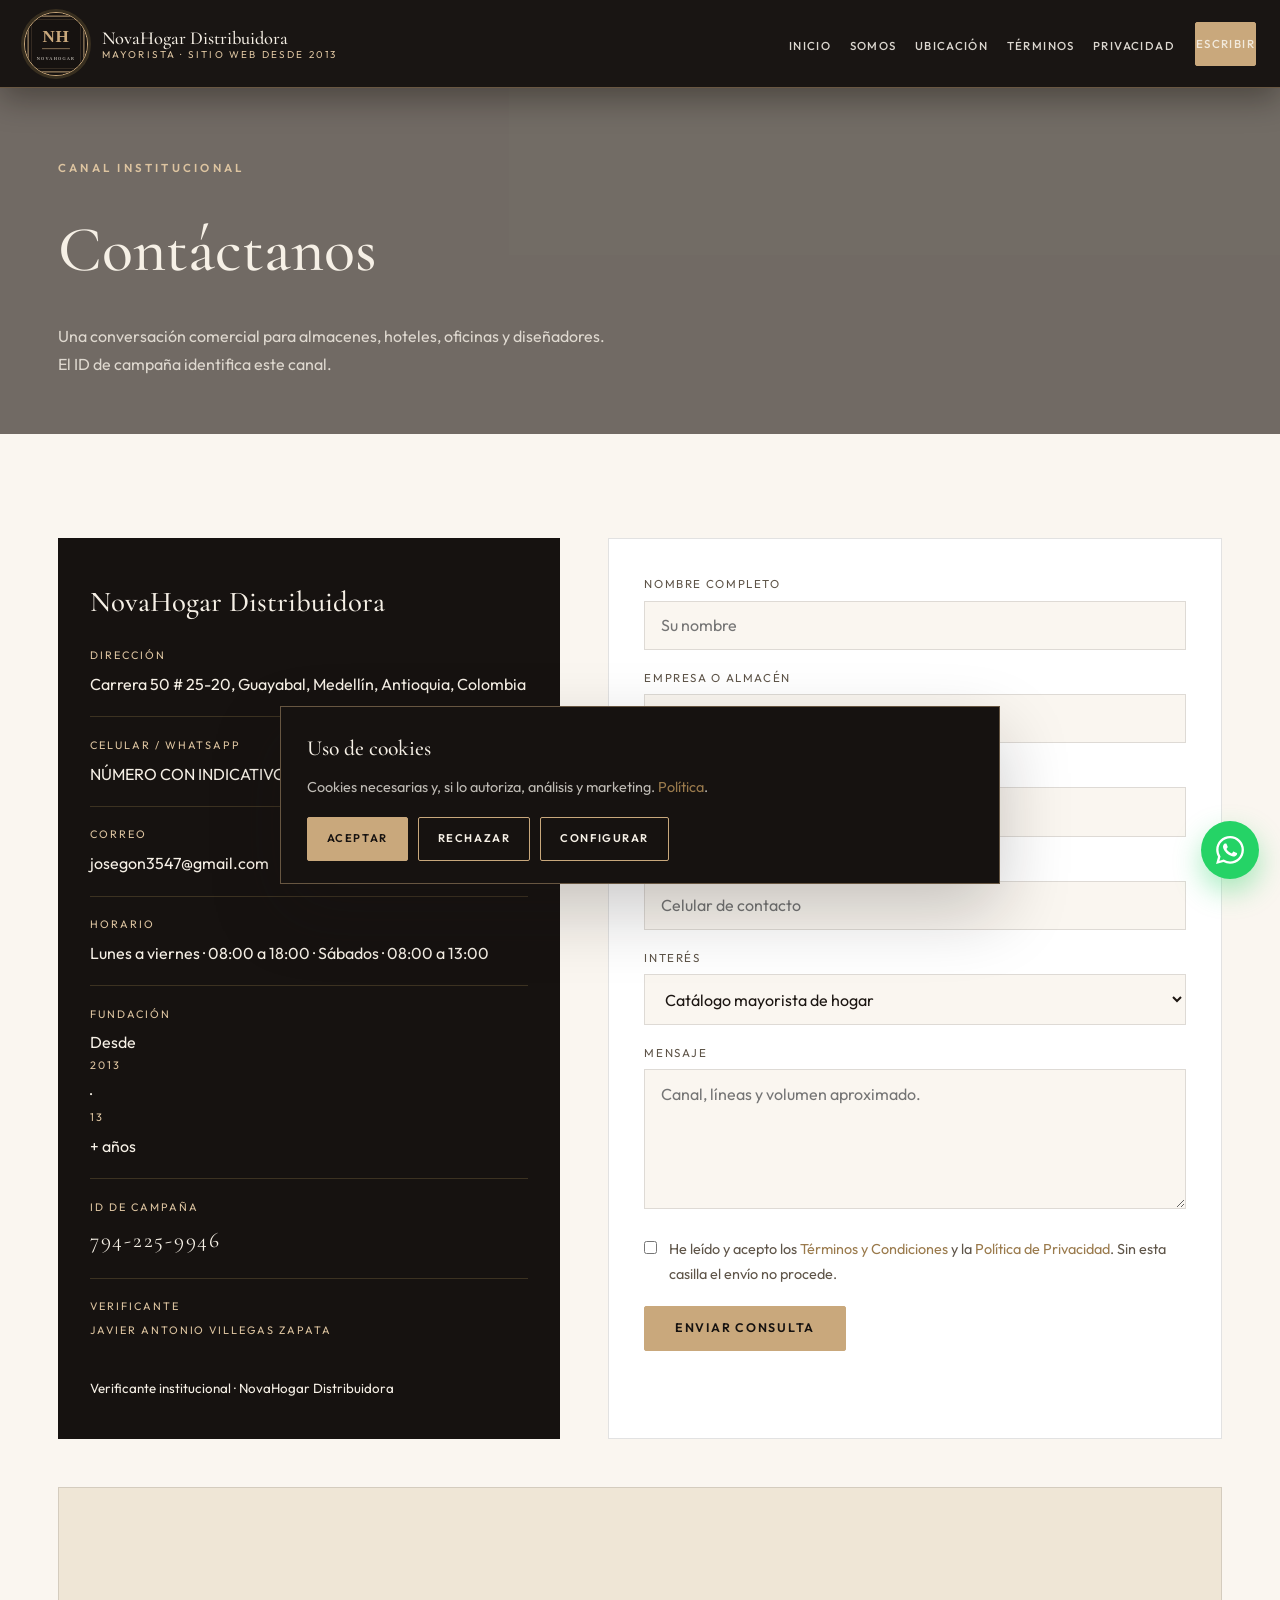
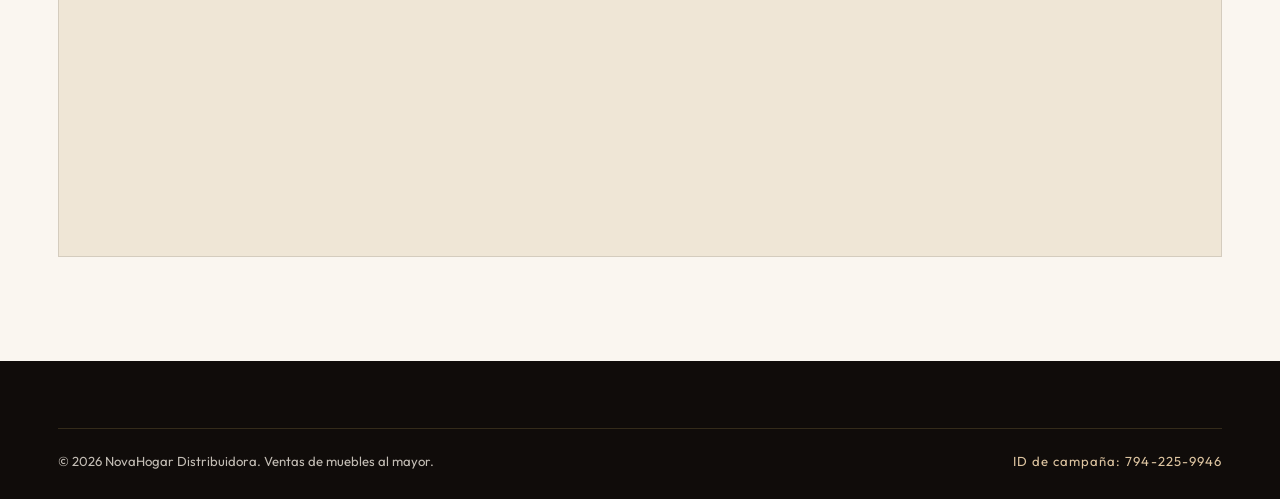
<file: contacto.html>
<!DOCTYPE html>
<html lang="es">
<head>
  <meta charset="UTF-8">
  <meta name="viewport" content="width=device-width, initial-scale=1.0">
  <meta name="description" content="Contacto NovaHogar Distribuidora en Medellín: correo, WhatsApp, sede en Guayabal, formulario con términos e ID de campaña 794-225-9946.">
  <meta name="robots" content="index, follow, max-image-preview:large">
  <meta name="theme-color" content="#161210">
  <link rel="canonical" href="https://novahogar-distribuidora.onrender.com/contacto.html" data-page="contacto.html">
  <link rel="icon" href="assets/img/favicon.svg" type="image/svg+xml">
  <title>Contacto en Medellín | NovaHogar Distribuidora</title>
  <link rel="preconnect" href="https://fonts.googleapis.com">
  <link rel="preconnect" href="https://fonts.gstatic.com" crossorigin>
  <link href="https://fonts.googleapis.com/css2?family=Cormorant+Garamond:ital,wght@0,500;0,600;1,400&family=Outfit:wght@300;400;500;600&display=swap" rel="stylesheet">
  <link rel="stylesheet" href="assets/css/styles.css">
</head>
<body class="legal-header">

  <header class="site-header scrolled">
    <div class="header-inner">
      <a class="brand" href="index.html">
        <img class="brand-logo-img" data-cfg-src="logo" src="assets/img/logo.svg" alt="NovaHogar Distribuidora" width="64" height="64">
        <span class="brand-text"><span class="brand-name" data-cfg="nombre">NovaHogar Distribuidora</span><span class="brand-sub" data-cfg="brandSub">Mayorista · sitio web desde 2013</span></span>
      </a>
      <button class="nav-toggle" type="button" aria-expanded="false" aria-controls="nav-principal" aria-label="Abrir menú"><span></span><span></span><span></span></button>
      <nav class="nav-principal" id="nav-principal">
        <ul>
          <li><a href="index.html">Inicio</a></li>
          <li><a href="quienes-somos.html">Somos</a></li>
          <li><a href="ubicacion.html">Ubicación</a></li>
          <li><a href="terminos-y-condiciones.html">Términos</a></li>
          <li><a href="privacidad.html">Privacidad</a></li>
        </ul>
        <a class="btn btn-primary btn-sm" href="#formulario">Escribir</a>
      </nav>
    </div>
  </header>

  <section class="page-hero" style="background-image:url('https://images.unsplash.com/photo-1616047006789-b7af5afb8c24?w=1920&q=80&auto=format&fit=crop');">
    <div class="container">
      <span class="eyebrow" style="color:var(--gold-light)">Canal institucional</span>
      <h1>Contáctanos</h1>
      <p style="max-width:560px;margin-top:1rem;color:rgba(246,240,230,.82)">Una conversación comercial para almacenes, hoteles, oficinas y diseñadores. El ID de campaña identifica este canal.</p>
    </div>
  </section>

  <main class="section contact-section" id="formulario">
    <div class="container">
      <div class="contact-grid">
        <aside class="contact-card">
          <h3>NovaHogar Distribuidora</h3>
          <div class="contact-row"><span>Dirección</span><p data-cfg="direccion">DIRECCIÓN COMPLETA</p></div>
          <div class="contact-row"><span>Celular / WhatsApp</span><p><a data-cfg-href="whatsapp" data-cfg="whatsappDisplay" href="#formulario" rel="noopener noreferrer">NÚMERO CON INDICATIVO</a></p></div>
          <div class="contact-row"><span>Correo</span><p><a data-cfg-href="email" data-cfg="email">josegon3547@gmail.com</a></p></div>
          <div class="contact-row"><span>Horario</span><p data-cfg="horario">Lunes a viernes · 08:00 a 18:00 · Sábados · 08:00 a 13:00</p></div>
          <div class="contact-row"><span>Fundación</span><p>Desde <span data-cfg="anioFundacion">2013</span> · <span data-cfg="antiguedadAnios">13</span>+ años</p></div>
          <div class="contact-row"><span>ID de campaña</span><p class="campaign-id" data-cfg="idCampana">794-225-9946</p></div>
          <div class="contact-row" style="border:0;margin:0;padding:0;"><span>Verificante</span><p><span data-cfg="titularNombre">Javier Antonio Villegas Zapata</span><br><small data-cfg="titularCargo">Verificante institucional · NovaHogar Distribuidora</small></p></div>
        </aside>

        <form class="contact-form" id="contact-form" novalidate>
          <div class="form-success" id="form-success" role="status"></div>
          <div class="form-row"><label for="nombre">Nombre completo</label><input type="text" id="nombre" name="nombre" required autocomplete="name" placeholder="Su nombre"></div>
          <div class="form-row"><label for="empresa">Empresa o almacén</label><input type="text" id="empresa" name="empresa" required placeholder="Razón social"></div>
          <div class="form-row"><label for="correo">Correo electrónico</label><input type="email" id="correo" name="correo" required autocomplete="email" placeholder="correo@empresa.com"></div>
          <div class="form-row"><label for="telefono-form">Teléfono</label><input type="tel" id="telefono-form" name="telefono" autocomplete="tel" placeholder="Celular de contacto"></div>
          <div class="form-row">
            <label for="servicio">Interés</label>
            <select id="servicio" name="servicio">
              <option value="Catálogo mayorista de hogar">Catálogo mayorista de hogar</option>
              <option value="Showroom con cita">Showroom con cita</option>
              <option value="Contract hotelero">Contract hotelero</option>
              <option value="Mobiliario de oficina">Mobiliario de oficina</option>
              <option value="Logística y despacho">Logística y despacho</option>
              <option value="Acompañamiento al piso de venta">Acompañamiento al piso de venta</option>
            </select>
          </div>
          <div class="form-row"><label for="mensaje">Mensaje</label><textarea id="mensaje" name="mensaje" required placeholder="Canal, líneas y volumen aproximado."></textarea></div>
          <input type="hidden" name="id_campana" id="campana-id-hidden" value="794-225-9946">
          <label class="form-check">
            <input type="checkbox" id="form-terms" name="terminos" value="1">
            <span>He leído y acepto los <a href="terminos-y-condiciones.html" target="_blank" rel="noopener">Términos y Condiciones</a> y la <a href="privacidad.html" target="_blank" rel="noopener">Política de Privacidad</a>. Sin esta casilla el envío no procede.</span>
          </label>
          <p class="form-error" id="terms-error">Debe aceptar los Términos y Condiciones para enviar el formulario.</p>
          <button class="btn btn-primary" type="submit">Enviar consulta</button>
        </form>
      </div>
      <div class="map-embed">
        <iframe data-map title="Mapa de NovaHogar Distribuidora en Medellín, Antioquia" loading="lazy" referrerpolicy="no-referrer-when-downgrade" src="https://maps.google.com/maps?q=Carrera+50+%2325-20,+Guayabal,+Medell%C3%ADn,+Antioquia,+Colombia&t=&z=16&ie=UTF8&iwloc=&output=embed"></iframe>
      </div>
    </div>
  </main>

  <footer class="site-footer">
    <div class="container">
      <div class="footer-bottom">
        <p>© <span data-cfg="anioActual">2026</span> NovaHogar Distribuidora. Ventas de muebles al mayor.</p>
        <p class="footer-campaign">ID de campaña: <span data-cfg="idCampana">794-225-9946</span></p>
      </div>
    </div>
  </footer>
  <a class="wa-float" data-cfg-href="whatsapp" href="#formulario" aria-label="WhatsApp"><svg viewBox="0 0 24 24" fill="currentColor"><path d="M17.472 14.382c-.297-.149-1.758-.867-2.03-.967-.273-.099-.471-.148-.67.15-.197.297-.767.966-.94 1.164-.173.199-.347.223-.644.075-.297-.15-1.255-.463-2.39-1.475-.883-.788-1.48-1.761-1.653-2.059-.173-.297-.018-.458.13-.606.134-.133.298-.347.446-.52.149-.174.198-.298.298-.497.099-.198.05-.371-.025-.52-.075-.149-.669-1.612-.916-2.207-.242-.579-.487-.5-.669-.51-.173-.008-.371-.01-.57-.01-.198 0-.52.074-.792.372-.272.297-1.04 1.016-1.04 2.479 0 1.462 1.065 2.875 1.213 3.074.149.198 2.096 3.2 5.077 4.487.709.306 1.262.489 1.694.625.712.227 1.36.195 1.871.118.571-.085 1.758-.719 2.006-1.413.248-.694.248-1.289.173-1.413-.074-.124-.272-.198-.57-.347m-5.421 7.403h-.004a9.87 9.87 0 01-5.031-1.378l-.361-.214-3.741.982.998-3.648-.235-.374a9.86 9.86 0 01-1.51-5.26c.001-5.45 4.436-9.884 9.888-9.884 2.64 0 5.122 1.03 6.988 2.898a9.825 9.825 0 012.893 6.994c-.003 5.45-4.435 9.884-9.885 9.884m8.413-18.297A11.815 11.815 0 0012.05 0C5.495 0 .16 5.335.157 11.892c0 2.096.547 4.142 1.588 5.945L.057 24l6.305-1.654a11.882 11.882 0 005.683 1.448h.005c6.554 0 11.89-5.335 11.893-11.893a11.821 11.821 0 00-3.48-8.413z"/></svg></a>
  <div class="cookie-banner" id="cookie-banner" role="dialog" aria-labelledby="cookie-title"><h3 id="cookie-title">Uso de cookies</h3><p>Cookies necesarias y, si lo autoriza, análisis y marketing. <a href="politica-cookies.html">Política</a>.</p><div class="cookie-actions"><button class="btn btn-primary btn-sm" type="button" id="cookie-accept">Aceptar</button><button class="btn btn-outline btn-sm" type="button" id="cookie-reject">Rechazar</button><button class="btn btn-outline btn-sm" type="button" id="cookie-configure">Configurar</button></div></div>
  <div class="cookie-modal" id="cookie-modal"><div class="cookie-modal-inner"><h3 id="cookie-modal-title">Configurar cookies</h3><div class="cookie-opt"><div><strong>Necesarias</strong></div><input type="checkbox" checked disabled></div><div class="cookie-opt"><div><strong>Analíticas</strong></div><input type="checkbox" id="cookie-analytics"></div><div class="cookie-opt"><div><strong>Marketing</strong></div><input type="checkbox" id="cookie-marketing"></div><div class="cookie-actions" style="margin-top:1.4rem;"><button class="btn btn-primary btn-sm" type="button" id="cookie-save">Guardar</button><button class="btn btn-ghost btn-sm" type="button" id="cookie-modal-close">Cerrar</button></div></div></div>
  <script src="assets/js/config.js"></script>
  <script src="assets/js/main.js"></script>
</body>
</html>
</file>
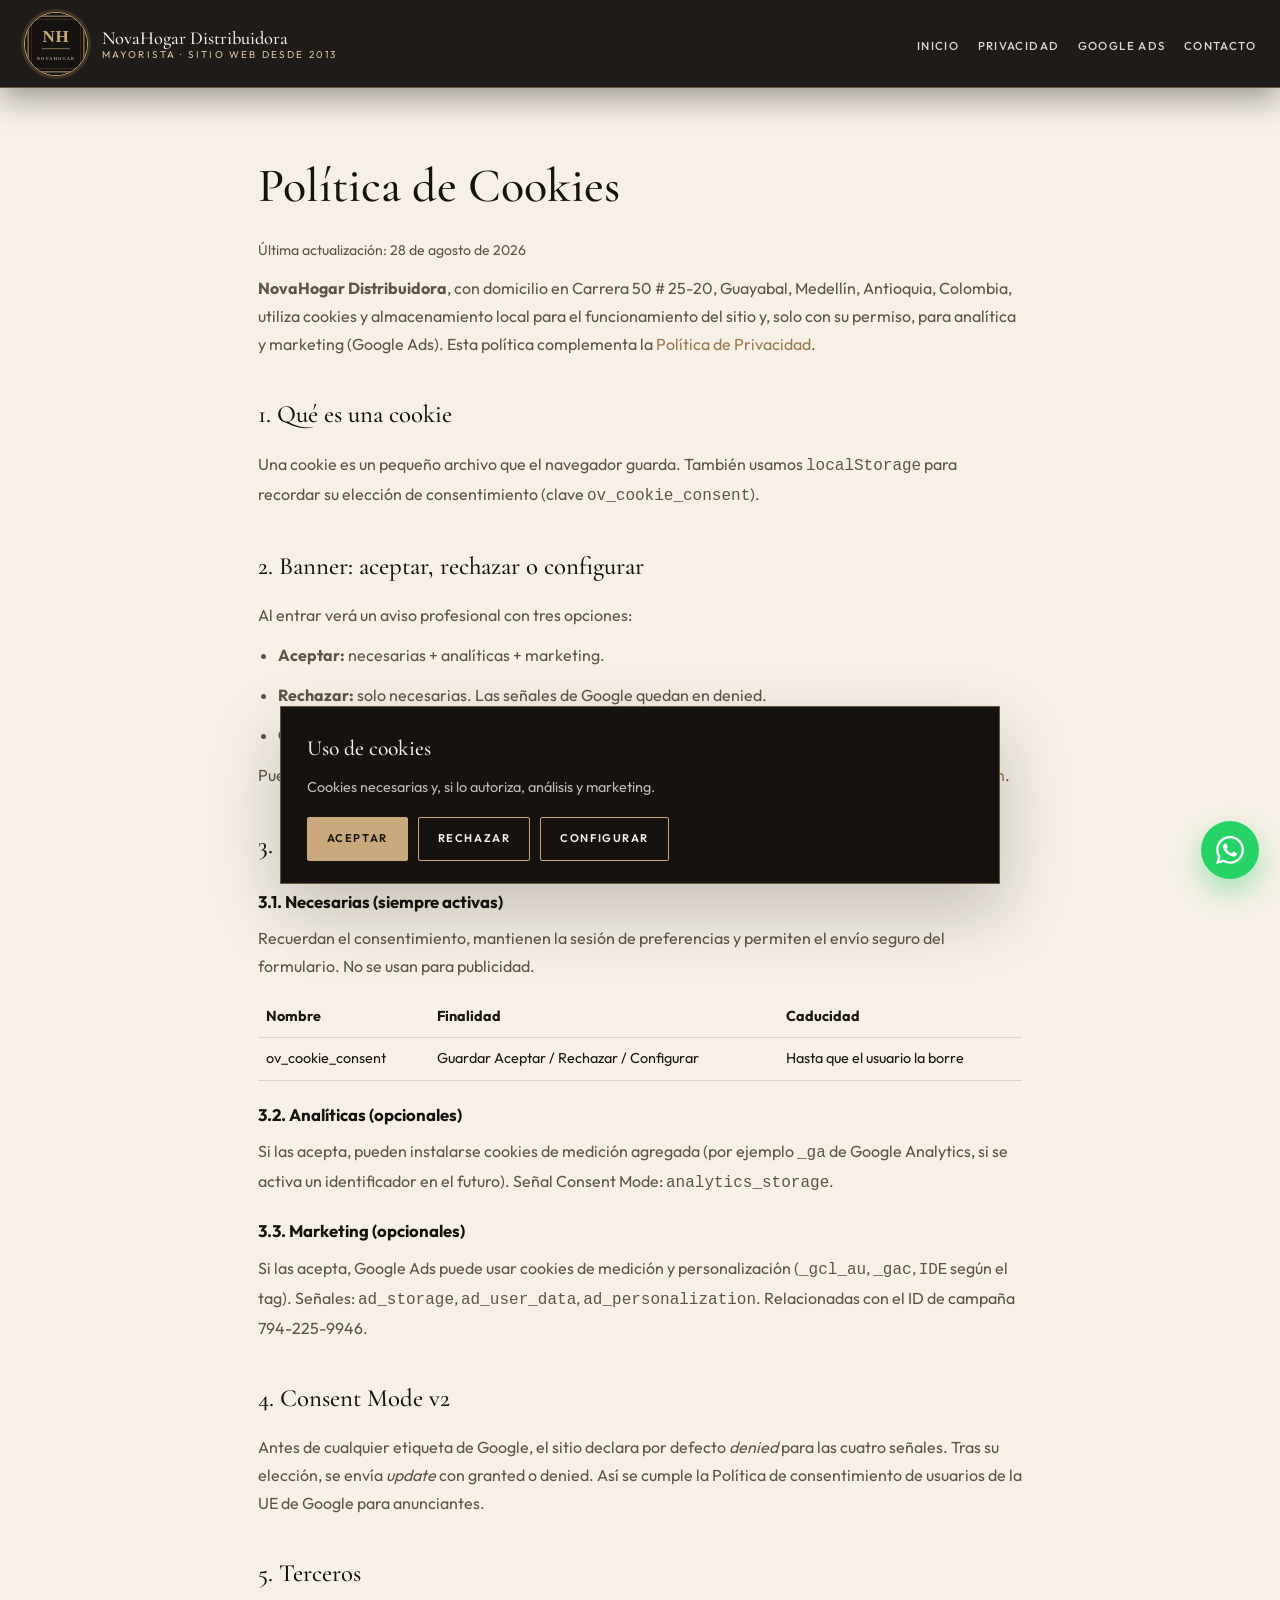
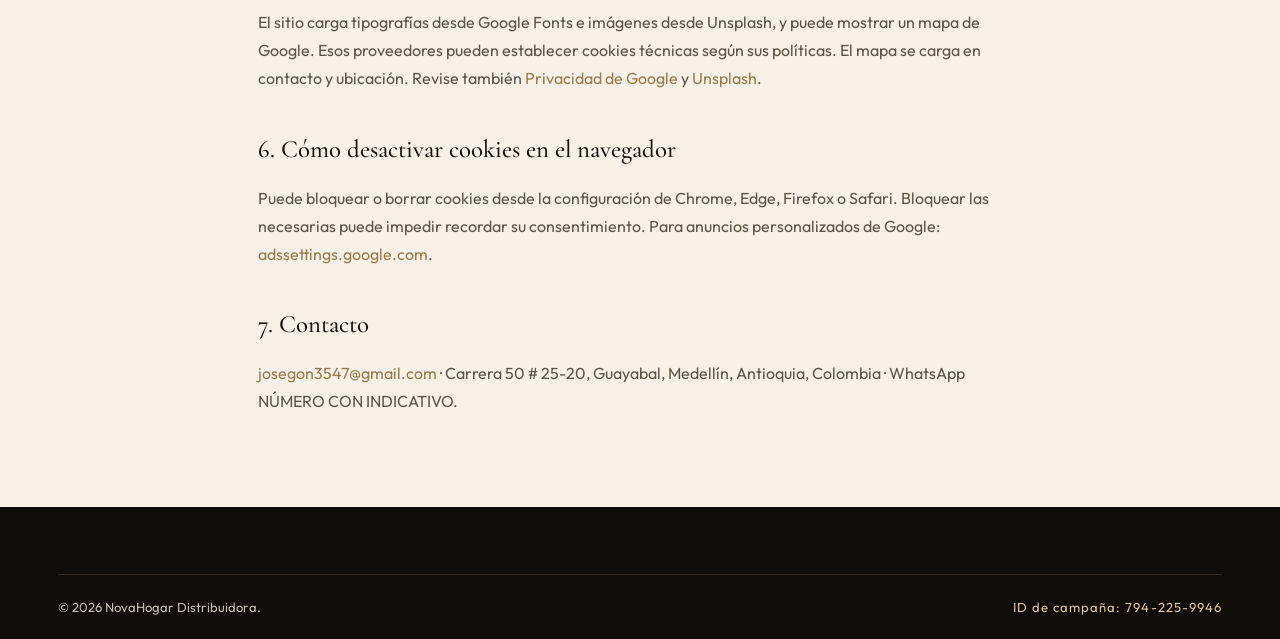
<file: politica-cookies.html>
<!DOCTYPE html>
<html lang="es">
<head>
  <meta charset="UTF-8">
  <meta name="viewport" content="width=device-width, initial-scale=1.0">
  <meta name="description" content="Política de cookies de NovaHogar Distribuidora. Banner de consentimiento, categorías, plazos y Google Consent Mode v2 (ad_storage, analytics_storage, ad_user_data, ad_personalization).">
  <meta name="theme-color" content="#161210">
  <link rel="canonical" href="https://novahogar-distribuidora.onrender.com/politica-cookies.html" data-page="politica-cookies.html">
  <link rel="icon" href="assets/img/favicon.svg" type="image/svg+xml">
  <title>Política de Cookies | NovaHogar Distribuidora</title>
  <link rel="preconnect" href="https://fonts.googleapis.com">
  <link rel="preconnect" href="https://fonts.gstatic.com" crossorigin>
  <link href="https://fonts.googleapis.com/css2?family=Cormorant+Garamond:ital,wght@0,500;0,600&family=Outfit:wght@300;400;500;600&display=swap" rel="stylesheet">
  <link rel="stylesheet" href="assets/css/styles.css">
</head>
<body class="legal-header">
  <header class="site-header scrolled">
    <div class="header-inner">
      <a class="brand" href="index.html">
        <img class="brand-logo-img" data-cfg-src="logo" src="assets/img/logo.svg" alt="NovaHogar Distribuidora" width="64" height="64">
        <span class="brand-text"><span class="brand-name" data-cfg="nombre">NovaHogar Distribuidora</span><span class="brand-sub" data-cfg="brandSub">Mayorista · sitio web desde 2013</span></span>
      </a>
      <button class="nav-toggle" type="button" aria-expanded="false" aria-controls="nav-principal" aria-label="Abrir menú"><span></span><span></span><span></span></button>
      <nav class="nav-principal" id="nav-principal">
        <ul>
          <li><a href="index.html">Inicio</a></li>
          <li><a href="privacidad.html">Privacidad</a></li>
          <li><a href="politicas-google-ads.html">Google Ads</a></li>
          <li><a href="contacto.html">Contacto</a></li>
        </ul>
      </nav>
    </div>
  </header>

  <main class="legal-page">
    <div class="container legal-content">
      <h1>Política de Cookies</h1>
      <p class="legal-updated">Última actualización: 28 de agosto de 2026</p>

      <p><strong data-cfg="nombre">NovaHogar Distribuidora</strong>, con domicilio en <span data-cfg="direccion">DIRECCIÓN COMPLETA</span>, utiliza cookies y almacenamiento local para el funcionamiento del sitio y, solo con su permiso, para analítica y marketing (Google Ads). Esta política complementa la <a href="privacidad.html">Política de Privacidad</a>.</p>

      <h2>1. Qué es una cookie</h2>
      <p>Una cookie es un pequeño archivo que el navegador guarda. También usamos <code>localStorage</code> para recordar su elección de consentimiento (clave <code>ov_cookie_consent</code>).</p>

      <h2>2. Banner: aceptar, rechazar o configurar</h2>
      <p>Al entrar verá un aviso profesional con tres opciones:</p>
      <ul>
        <li><strong>Aceptar:</strong> necesarias + analíticas + marketing.</li>
        <li><strong>Rechazar:</strong> solo necesarias. Las señales de Google quedan en denied.</li>
        <li><strong>Configurar:</strong> elige analíticas y/o marketing por separado.</li>
      </ul>
      <p>Puede cambiar de opinión borrando el almacenamiento del sitio o escribiendo a <a data-cfg-href="email" data-cfg="email">josegon3547@gmail.com</a>.</p>

      <h2>3. Categorías</h2>
      <h3>3.1. Necesarias (siempre activas)</h3>
      <p>Recuerdan el consentimiento, mantienen la sesión de preferencias y permiten el envío seguro del formulario. No se usan para publicidad.</p>
      <table style="width:100%;border-collapse:collapse;margin:1rem 0;font-size:.9rem;">
        <thead><tr><th style="text-align:left;border-bottom:1px solid var(--line);padding:.5rem;">Nombre</th><th style="text-align:left;border-bottom:1px solid var(--line);padding:.5rem;">Finalidad</th><th style="text-align:left;border-bottom:1px solid var(--line);padding:.5rem;">Caducidad</th></tr></thead>
        <tbody>
          <tr><td style="padding:.5rem;border-bottom:1px solid var(--line);">ov_cookie_consent</td><td style="padding:.5rem;border-bottom:1px solid var(--line);">Guardar Aceptar / Rechazar / Configurar</td><td style="padding:.5rem;border-bottom:1px solid var(--line);">Hasta que el usuario la borre</td></tr>
        </tbody>
      </table>

      <h3>3.2. Analíticas (opcionales)</h3>
      <p>Si las acepta, pueden instalarse cookies de medición agregada (por ejemplo <code>_ga</code> de Google Analytics, si se activa un identificador en el futuro). Señal Consent Mode: <code>analytics_storage</code>.</p>

      <h3>3.3. Marketing (opcionales)</h3>
      <p>Si las acepta, Google Ads puede usar cookies de medición y personalización (<code>_gcl_au</code>, <code>_gac</code>, <code>IDE</code> según el tag). Señales: <code>ad_storage</code>, <code>ad_user_data</code>, <code>ad_personalization</code>. Relacionadas con el ID de campaña <span data-cfg="idCampana">794-225-9946</span>.</p>

      <h2>4. Consent Mode v2</h2>
      <p>Antes de cualquier etiqueta de Google, el sitio declara por defecto <em>denied</em> para las cuatro señales. Tras su elección, se envía <em>update</em> con granted o denied. Así se cumple la Política de consentimiento de usuarios de la UE de Google para anunciantes.</p>

      <h2>5. Terceros</h2>
      <p>El sitio carga tipografías desde Google Fonts e imágenes desde Unsplash, y puede mostrar un mapa de Google. Esos proveedores pueden establecer cookies técnicas según sus políticas. El mapa se carga en contacto y ubicación. Revise también <a href="https://policies.google.com/privacy" target="_blank" rel="noopener">Privacidad de Google</a> y <a href="https://unsplash.com/privacy" target="_blank" rel="noopener">Unsplash</a>.</p>

      <h2>6. Cómo desactivar cookies en el navegador</h2>
      <p>Puede bloquear o borrar cookies desde la configuración de Chrome, Edge, Firefox o Safari. Bloquear las necesarias puede impedir recordar su consentimiento. Para anuncios personalizados de Google: <a href="https://adssettings.google.com/" target="_blank" rel="noopener">adssettings.google.com</a>.</p>

      <h2>7. Contacto</h2>
      <p><a data-cfg-href="email" data-cfg="email">josegon3547@gmail.com</a> · <span data-cfg="direccion">DIRECCIÓN COMPLETA</span> · WhatsApp <span data-cfg="telefono">NÚMERO CON INDICATIVO</span>.</p>
    </div>
  </main>
  <footer class="site-footer"><div class="container"><div class="footer-bottom"><p>© <span data-cfg="anioActual">2026</span> NovaHogar Distribuidora.</p><p class="footer-campaign">ID de campaña: <span data-cfg="idCampana">794-225-9946</span></p></div></div></footer>
  <a class="wa-float" data-cfg-href="whatsapp" href="contacto.html" aria-label="WhatsApp"><svg viewBox="0 0 24 24" fill="currentColor"><path d="M17.472 14.382c-.297-.149-1.758-.867-2.03-.967-.273-.099-.471-.148-.67.15-.197.297-.767.966-.94 1.164-.173.199-.347.223-.644.075-.297-.15-1.255-.463-2.39-1.475-.883-.788-1.48-1.761-1.653-2.059-.173-.297-.018-.458.13-.606.134-.133.298-.347.446-.52.149-.174.198-.298.298-.497.099-.198.05-.371-.025-.52-.075-.149-.669-1.612-.916-2.207-.242-.579-.487-.5-.669-.51-.173-.008-.371-.01-.57-.01-.198 0-.52.074-.792.372-.272.297-1.04 1.016-1.04 2.479 0 1.462 1.065 2.875 1.213 3.074.149.198 2.096 3.2 5.077 4.487.709.306 1.262.489 1.694.625.712.227 1.36.195 1.871.118.571-.085 1.758-.719 2.006-1.413.248-.694.248-1.289.173-1.413-.074-.124-.272-.198-.57-.347m-5.421 7.403h-.004a9.87 9.87 0 01-5.031-1.378l-.361-.214-3.741.982.998-3.648-.235-.374a9.86 9.86 0 01-1.51-5.26c.001-5.45 4.436-9.884 9.888-9.884 2.64 0 5.122 1.03 6.988 2.898a9.825 9.825 0 012.893 6.994c-.003 5.45-4.435 9.884-9.885 9.884m8.413-18.297A11.815 11.815 0 0012.05 0C5.495 0 .16 5.335.157 11.892c0 2.096.547 4.142 1.588 5.945L.057 24l6.305-1.654a11.882 11.882 0 005.683 1.448h.005c6.554 0 11.89-5.335 11.893-11.893a11.821 11.821 0 00-3.48-8.413z"/></svg></a>
  <div class="cookie-banner" id="cookie-banner" role="dialog" aria-labelledby="cookie-title"><h3 id="cookie-title">Uso de cookies</h3><p>Cookies necesarias y, si lo autoriza, análisis y marketing.</p><div class="cookie-actions"><button class="btn btn-primary btn-sm" type="button" id="cookie-accept">Aceptar</button><button class="btn btn-outline btn-sm" type="button" id="cookie-reject">Rechazar</button><button class="btn btn-outline btn-sm" type="button" id="cookie-configure">Configurar</button></div></div>
  <div class="cookie-modal" id="cookie-modal"><div class="cookie-modal-inner"><h3 id="cookie-modal-title">Configurar cookies</h3><div class="cookie-opt"><div><strong>Necesarias</strong></div><input type="checkbox" checked disabled></div><div class="cookie-opt"><div><strong>Analíticas</strong></div><input type="checkbox" id="cookie-analytics"></div><div class="cookie-opt"><div><strong>Marketing</strong></div><input type="checkbox" id="cookie-marketing"></div><div class="cookie-actions" style="margin-top:1.4rem;"><button class="btn btn-primary btn-sm" type="button" id="cookie-save">Guardar</button><button class="btn btn-ghost btn-sm" type="button" id="cookie-modal-close">Cerrar</button></div></div></div>
  <script src="assets/js/config.js"></script>
  <script src="assets/js/main.js"></script>
</body>
</html>
</file>
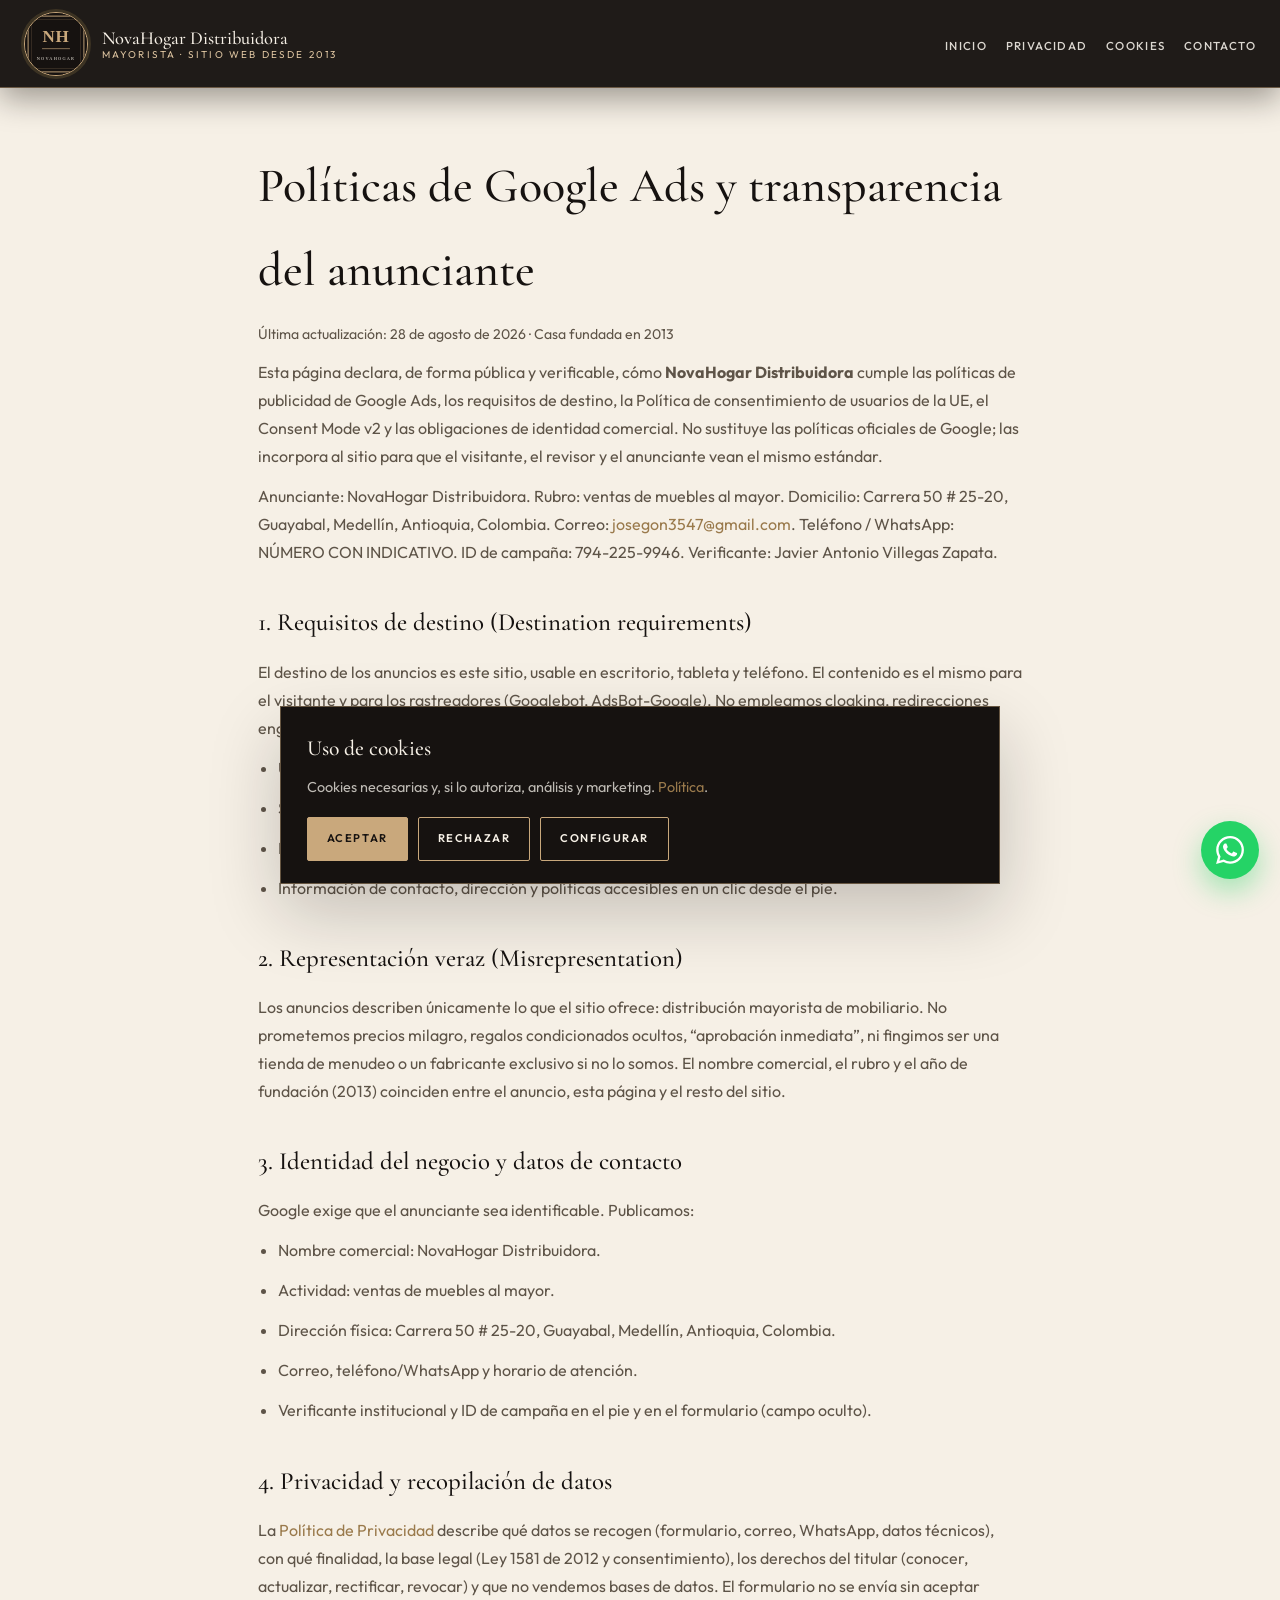
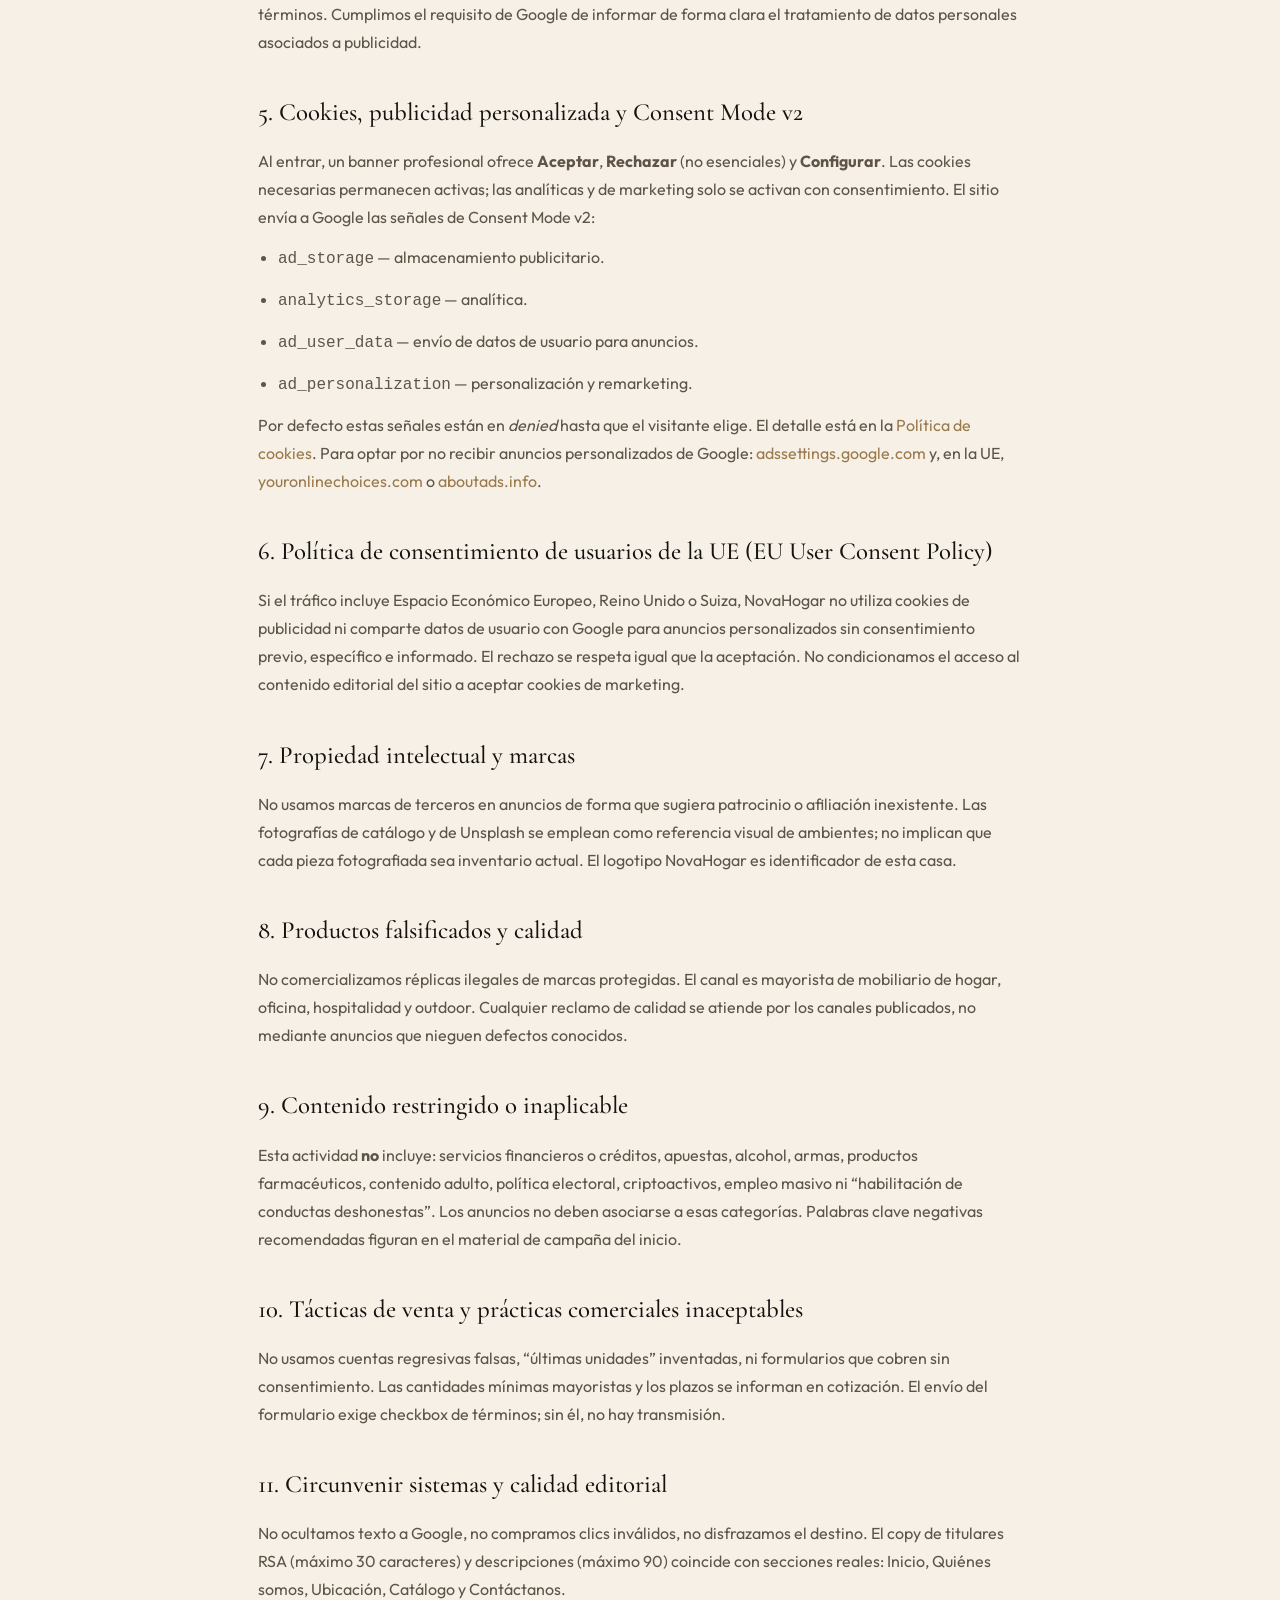
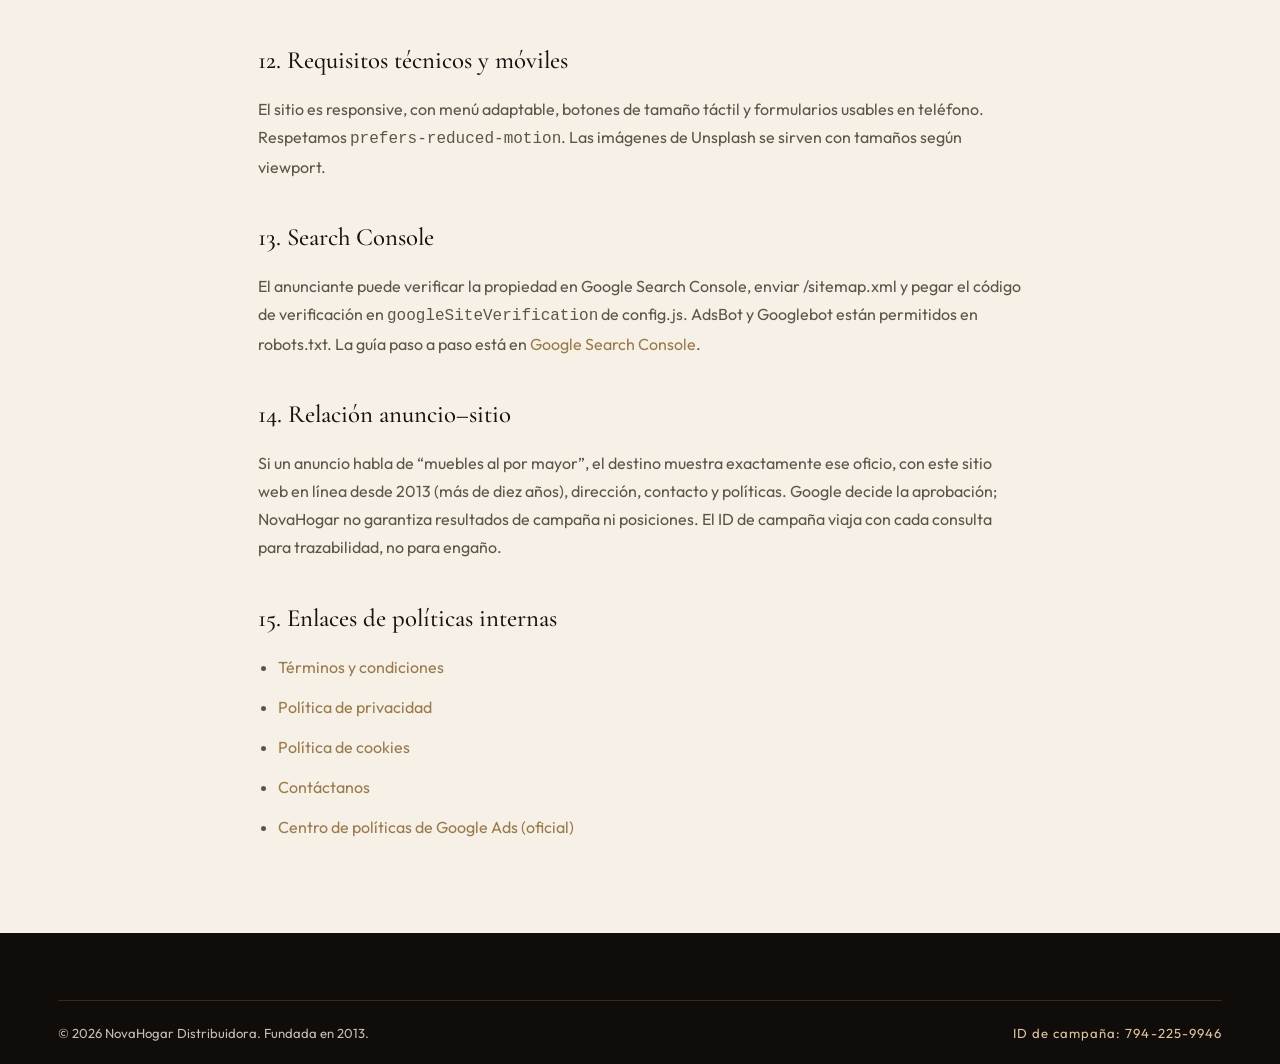
<file: politicas-google-ads.html>
<!DOCTYPE html>
<html lang="es">
<head>
  <meta charset="UTF-8">
  <meta name="viewport" content="width=device-width, initial-scale=1.0">
  <meta name="description" content="Políticas de Google Ads de NovaHogar Distribuidora: destino, identidad, privacidad, cookies, Consent Mode v2, representación veraz y requisitos del anunciante.">
  <meta name="robots" content="index, follow">
  <meta name="theme-color" content="#161210">
  <link rel="canonical" href="https://novahogar-distribuidora.onrender.com/politicas-google-ads.html" data-page="politicas-google-ads.html">
  <link rel="icon" href="assets/img/favicon.svg" type="image/svg+xml">
  <title>Políticas de Google Ads | NovaHogar Distribuidora</title>
  <link rel="preconnect" href="https://fonts.googleapis.com">
  <link rel="preconnect" href="https://fonts.gstatic.com" crossorigin>
  <link href="https://fonts.googleapis.com/css2?family=Cormorant+Garamond:ital,wght@0,500;0,600;1,400&family=Outfit:wght@300;400;500;600&display=swap" rel="stylesheet">
  <link rel="stylesheet" href="assets/css/styles.css">
</head>
<body class="legal-header">

  <header class="site-header scrolled">
    <div class="header-inner">
      <a class="brand" href="index.html">
        <img class="brand-logo-img" data-cfg-src="logo" src="assets/img/logo.svg" alt="NovaHogar Distribuidora" width="64" height="64">
        <span class="brand-text"><span class="brand-name" data-cfg="nombre">NovaHogar Distribuidora</span><span class="brand-sub" data-cfg="brandSub">Mayorista · sitio web desde 2013</span></span>
      </a>
      <button class="nav-toggle" type="button" aria-expanded="false" aria-controls="nav-principal" aria-label="Abrir menú"><span></span><span></span><span></span></button>
      <nav class="nav-principal" id="nav-principal">
        <ul>
          <li><a href="index.html">Inicio</a></li>
          <li><a href="privacidad.html">Privacidad</a></li>
          <li><a href="politica-cookies.html">Cookies</a></li>
          <li><a href="contacto.html">Contacto</a></li>
        </ul>
      </nav>
    </div>
  </header>

  <main class="legal-page">
    <div class="container legal-content">
      <h1>Políticas de Google Ads y transparencia del anunciante</h1>
      <p class="legal-updated">Última actualización: 28 de agosto de 2026 · Casa fundada en 2013</p>

      <p>Esta página declara, de forma pública y verificable, cómo <strong data-cfg="nombre">NovaHogar Distribuidora</strong> cumple las políticas de publicidad de Google Ads, los requisitos de destino, la Política de consentimiento de usuarios de la UE, el Consent Mode v2 y las obligaciones de identidad comercial. No sustituye las políticas oficiales de Google; las incorpora al sitio para que el visitante, el revisor y el anunciante vean el mismo estándar.</p>
      <p>Anunciante: NovaHogar Distribuidora. Rubro: ventas de muebles al mayor. Domicilio: <span data-cfg="direccion">DIRECCIÓN COMPLETA</span>. Correo: <a data-cfg-href="email" data-cfg="email">josegon3547@gmail.com</a>. Teléfono / WhatsApp: <span data-cfg="telefono">NÚMERO CON INDICATIVO</span>. ID de campaña: <span data-cfg="idCampana">794-225-9946</span>. Verificante: <span data-cfg="verificanteNombre">Javier Antonio Villegas Zapata</span>.</p>

      <h2>1. Requisitos de destino (Destination requirements)</h2>
      <p>El destino de los anuncios es este sitio, usable en escritorio, tableta y teléfono. El contenido es el mismo para el visitante y para los rastreadores (Googlebot, AdsBot-Google). No empleamos cloaking, redirecciones engañosas, parked domains ni páginas de transición que oculten la oferta.</p>
      <ul>
        <li>URL final alineada al dominio publicado en config.js.</li>
        <li>Sitemap en /sitemap.xml y robots.txt que permite el rastreo publicitario.</li>
        <li>Funcionamiento sin exigir descargas de software no relacionado con el mueble.</li>
        <li>Información de contacto, dirección y políticas accesibles en un clic desde el pie.</li>
      </ul>

      <h2>2. Representación veraz (Misrepresentation)</h2>
      <p>Los anuncios describen únicamente lo que el sitio ofrece: distribución mayorista de mobiliario. No prometemos precios milagro, regalos condicionados ocultos, “aprobación inmediata”, ni fingimos ser una tienda de menudeo o un fabricante exclusivo si no lo somos. El nombre comercial, el rubro y el año de fundación (2013) coinciden entre el anuncio, esta página y el resto del sitio.</p>

      <h2>3. Identidad del negocio y datos de contacto</h2>
      <p>Google exige que el anunciante sea identificable. Publicamos:</p>
      <ul>
        <li>Nombre comercial: NovaHogar Distribuidora.</li>
        <li>Actividad: ventas de muebles al mayor.</li>
        <li>Dirección física: <span data-cfg="direccion">DIRECCIÓN COMPLETA</span>.</li>
        <li>Correo, teléfono/WhatsApp y horario de atención.</li>
        <li>Verificante institucional y ID de campaña en el pie y en el formulario (campo oculto).</li>
      </ul>

      <h2>4. Privacidad y recopilación de datos</h2>
      <p>La <a href="privacidad.html">Política de Privacidad</a> describe qué datos se recogen (formulario, correo, WhatsApp, datos técnicos), con qué finalidad, la base legal (Ley 1581 de 2012 y consentimiento), los derechos del titular (conocer, actualizar, rectificar, revocar) y que no vendemos bases de datos. El formulario no se envía sin aceptar términos. Cumplimos el requisito de Google de informar de forma clara el tratamiento de datos personales asociados a publicidad.</p>

      <h2>5. Cookies, publicidad personalizada y Consent Mode v2</h2>
      <p>Al entrar, un banner profesional ofrece <strong>Aceptar</strong>, <strong>Rechazar</strong> (no esenciales) y <strong>Configurar</strong>. Las cookies necesarias permanecen activas; las analíticas y de marketing solo se activan con consentimiento. El sitio envía a Google las señales de Consent Mode v2:</p>
      <ul>
        <li><code>ad_storage</code> — almacenamiento publicitario.</li>
        <li><code>analytics_storage</code> — analítica.</li>
        <li><code>ad_user_data</code> — envío de datos de usuario para anuncios.</li>
        <li><code>ad_personalization</code> — personalización y remarketing.</li>
      </ul>
      <p>Por defecto estas señales están en <em>denied</em> hasta que el visitante elige. El detalle está en la <a href="politica-cookies.html">Política de cookies</a>. Para optar por no recibir anuncios personalizados de Google: <a href="https://adssettings.google.com/" target="_blank" rel="noopener">adssettings.google.com</a> y, en la UE, <a href="https://www.youronlinechoices.com/" target="_blank" rel="noopener">youronlinechoices.com</a> o <a href="https://optout.aboutads.info/" target="_blank" rel="noopener">aboutads.info</a>.</p>

      <h2>6. Política de consentimiento de usuarios de la UE (EU User Consent Policy)</h2>
      <p>Si el tráfico incluye Espacio Económico Europeo, Reino Unido o Suiza, NovaHogar no utiliza cookies de publicidad ni comparte datos de usuario con Google para anuncios personalizados sin consentimiento previo, específico e informado. El rechazo se respeta igual que la aceptación. No condicionamos el acceso al contenido editorial del sitio a aceptar cookies de marketing.</p>

      <h2>7. Propiedad intelectual y marcas</h2>
      <p>No usamos marcas de terceros en anuncios de forma que sugiera patrocinio o afiliación inexistente. Las fotografías de catálogo y de Unsplash se emplean como referencia visual de ambientes; no implican que cada pieza fotografiada sea inventario actual. El logotipo NovaHogar es identificador de esta casa.</p>

      <h2>8. Productos falsificados y calidad</h2>
      <p>No comercializamos réplicas ilegales de marcas protegidas. El canal es mayorista de mobiliario de hogar, oficina, hospitalidad y outdoor. Cualquier reclamo de calidad se atiende por los canales publicados, no mediante anuncios que nieguen defectos conocidos.</p>

      <h2>9. Contenido restringido o inaplicable</h2>
      <p>Esta actividad <strong>no</strong> incluye: servicios financieros o créditos, apuestas, alcohol, armas, productos farmacéuticos, contenido adulto, política electoral, criptoactivos, empleo masivo ni “habilitación de conductas deshonestas”. Los anuncios no deben asociarse a esas categorías. Palabras clave negativas recomendadas figuran en el material de campaña del inicio.</p>

      <h2>10. Tácticas de venta y prácticas comerciales inaceptables</h2>
      <p>No usamos cuentas regresivas falsas, “últimas unidades” inventadas, ni formularios que cobren sin consentimiento. Las cantidades mínimas mayoristas y los plazos se informan en cotización. El envío del formulario exige checkbox de términos; sin él, no hay transmisión.</p>

      <h2>11. Circunvenir sistemas y calidad editorial</h2>
      <p>No ocultamos texto a Google, no compramos clics inválidos, no disfrazamos el destino. El copy de titulares RSA (máximo 30 caracteres) y descripciones (máximo 90) coincide con secciones reales: Inicio, Quiénes somos, Ubicación, Catálogo y Contáctanos.</p>

      <h2>12. Requisitos técnicos y móviles</h2>
      <p>El sitio es responsive, con menú adaptable, botones de tamaño táctil y formularios usables en teléfono. Respetamos <code>prefers-reduced-motion</code>. Las imágenes de Unsplash se sirven con tamaños según viewport.</p>

      <h2>13. Search Console</h2>
      <p>El anunciante puede verificar la propiedad en Google Search Console, enviar /sitemap.xml y pegar el código de verificación en <code>googleSiteVerification</code> de config.js. AdsBot y Googlebot están permitidos en robots.txt. La guía paso a paso está en <a href="search-console.html">Google Search Console</a>.</p>

      <h2>14. Relación anuncio–sitio</h2>
      <p>Si un anuncio habla de “muebles al por mayor”, el destino muestra exactamente ese oficio, con este sitio web en línea desde 2013 (más de diez años), dirección, contacto y políticas. Google decide la aprobación; NovaHogar no garantiza resultados de campaña ni posiciones. El ID de campaña viaja con cada consulta para trazabilidad, no para engaño.</p>

      <h2>15. Enlaces de políticas internas</h2>
      <ul>
        <li><a href="terminos-y-condiciones.html">Términos y condiciones</a></li>
        <li><a href="privacidad.html">Política de privacidad</a></li>
        <li><a href="politica-cookies.html">Política de cookies</a></li>
        <li><a href="contacto.html">Contáctanos</a></li>
        <li><a href="https://support.google.com/adspolicy" target="_blank" rel="noopener">Centro de políticas de Google Ads (oficial)</a></li>
      </ul>
    </div>
  </main>

  <footer class="site-footer">
    <div class="container">
      <div class="footer-bottom">
        <p>© <span data-cfg="anioActual">2026</span> NovaHogar Distribuidora. Fundada en 2013.</p>
        <p class="footer-campaign">ID de campaña: <span data-cfg="idCampana">794-225-9946</span></p>
      </div>
    </div>
  </footer>
  <a class="wa-float" data-cfg-href="whatsapp" href="contacto.html" aria-label="WhatsApp"><svg viewBox="0 0 24 24" fill="currentColor"><path d="M17.472 14.382c-.297-.149-1.758-.867-2.03-.967-.273-.099-.471-.148-.67.15-.197.297-.767.966-.94 1.164-.173.199-.347.223-.644.075-.297-.15-1.255-.463-2.39-1.475-.883-.788-1.48-1.761-1.653-2.059-.173-.297-.018-.458.13-.606.134-.133.298-.347.446-.52.149-.174.198-.298.298-.497.099-.198.05-.371-.025-.52-.075-.149-.669-1.612-.916-2.207-.242-.579-.487-.5-.669-.51-.173-.008-.371-.01-.57-.01-.198 0-.52.074-.792.372-.272.297-1.04 1.016-1.04 2.479 0 1.462 1.065 2.875 1.213 3.074.149.198 2.096 3.2 5.077 4.487.709.306 1.262.489 1.694.625.712.227 1.36.195 1.871.118.571-.085 1.758-.719 2.006-1.413.248-.694.248-1.289.173-1.413-.074-.124-.272-.198-.57-.347m-5.421 7.403h-.004a9.87 9.87 0 01-5.031-1.378l-.361-.214-3.741.982.998-3.648-.235-.374a9.86 9.86 0 01-1.51-5.26c.001-5.45 4.436-9.884 9.888-9.884 2.64 0 5.122 1.03 6.988 2.898a9.825 9.825 0 012.893 6.994c-.003 5.45-4.435 9.884-9.885 9.884m8.413-18.297A11.815 11.815 0 0012.05 0C5.495 0 .16 5.335.157 11.892c0 2.096.547 4.142 1.588 5.945L.057 24l6.305-1.654a11.882 11.882 0 005.683 1.448h.005c6.554 0 11.89-5.335 11.893-11.893a11.821 11.821 0 00-3.48-8.413z"/></svg></a>
  <div class="cookie-banner" id="cookie-banner" role="dialog" aria-labelledby="cookie-title"><h3 id="cookie-title">Uso de cookies</h3><p>Cookies necesarias y, si lo autoriza, análisis y marketing. <a href="politica-cookies.html">Política</a>.</p><div class="cookie-actions"><button class="btn btn-primary btn-sm" type="button" id="cookie-accept">Aceptar</button><button class="btn btn-outline btn-sm" type="button" id="cookie-reject">Rechazar</button><button class="btn btn-outline btn-sm" type="button" id="cookie-configure">Configurar</button></div></div>
  <div class="cookie-modal" id="cookie-modal"><div class="cookie-modal-inner"><h3 id="cookie-modal-title">Configurar cookies</h3><div class="cookie-opt"><div><strong>Necesarias</strong></div><input type="checkbox" checked disabled></div><div class="cookie-opt"><div><strong>Analíticas</strong></div><input type="checkbox" id="cookie-analytics"></div><div class="cookie-opt"><div><strong>Marketing</strong></div><input type="checkbox" id="cookie-marketing"></div><div class="cookie-actions" style="margin-top:1.4rem;"><button class="btn btn-primary btn-sm" type="button" id="cookie-save">Guardar</button><button class="btn btn-ghost btn-sm" type="button" id="cookie-modal-close">Cerrar</button></div></div></div>
  <script src="assets/js/config.js"></script>
  <script src="assets/js/google-ads.js"></script>
  <script src="assets/js/main.js"></script>
</body>
</html>
</file>
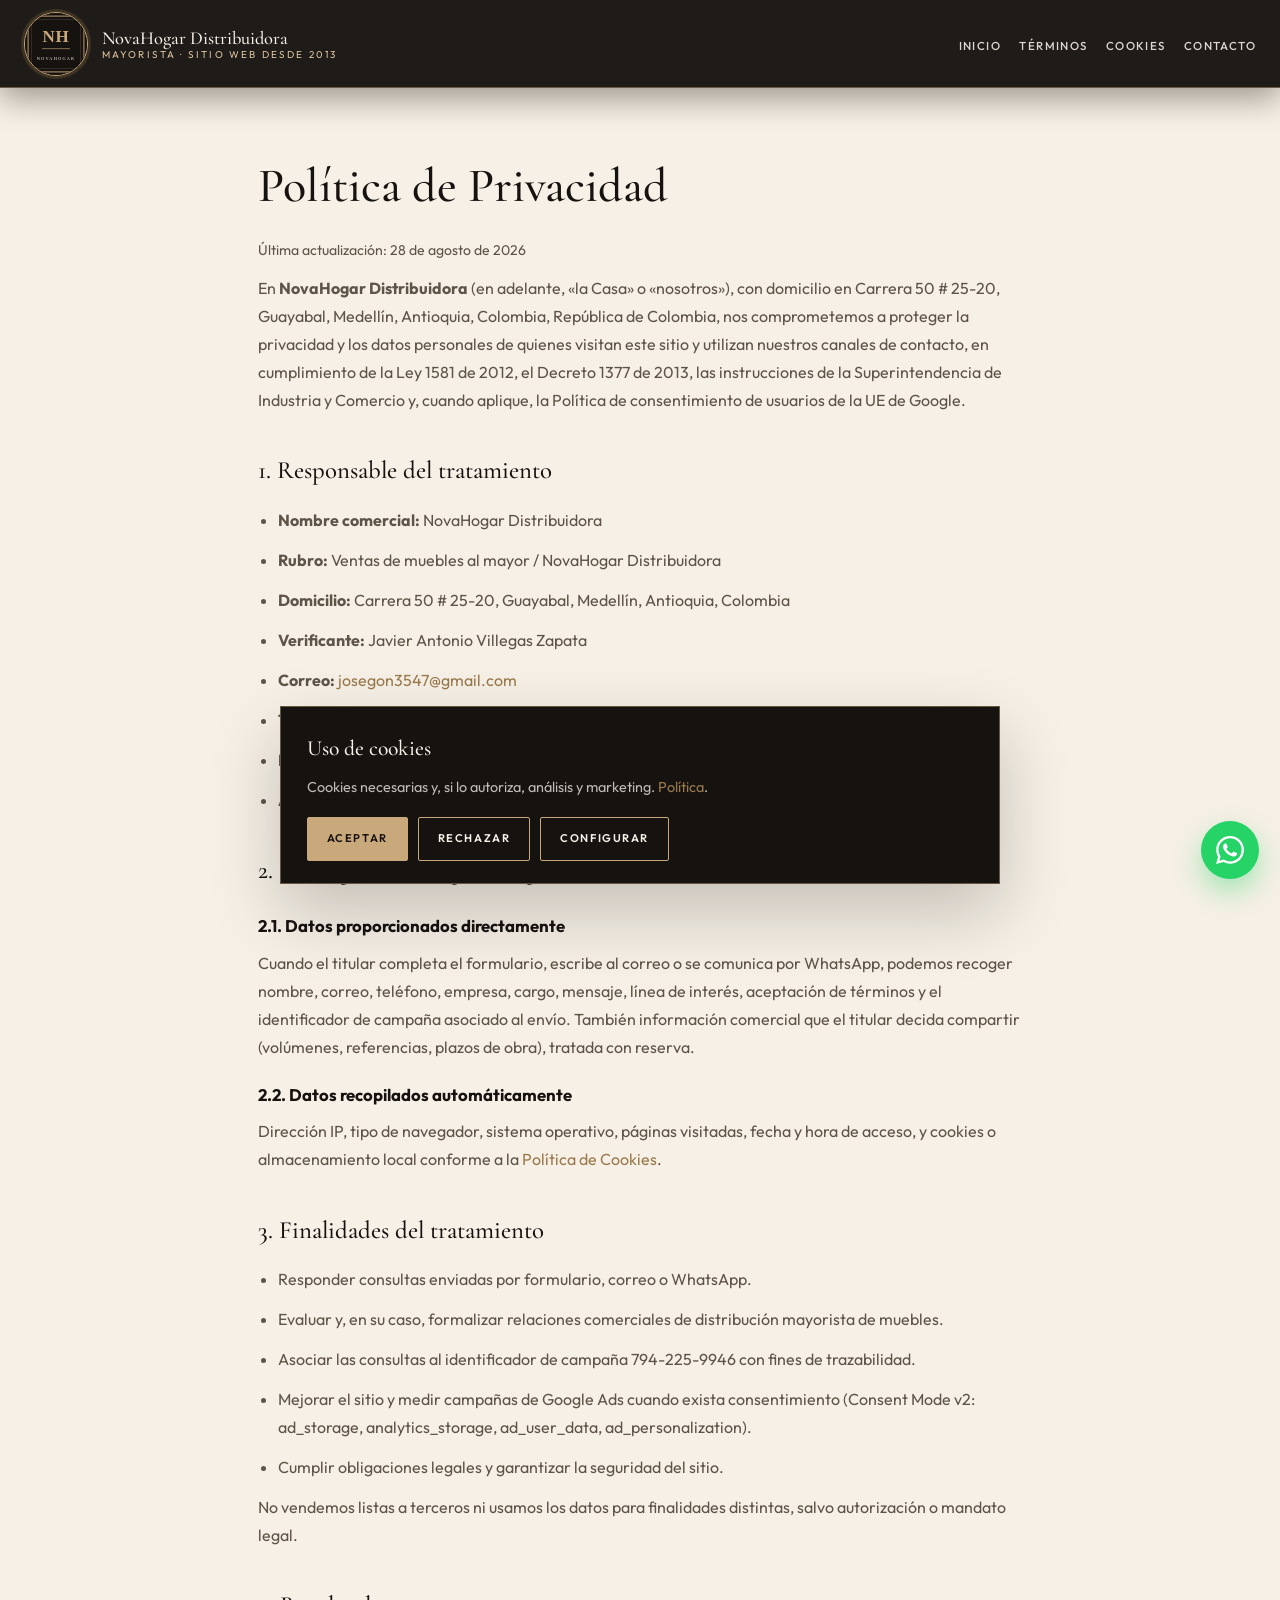
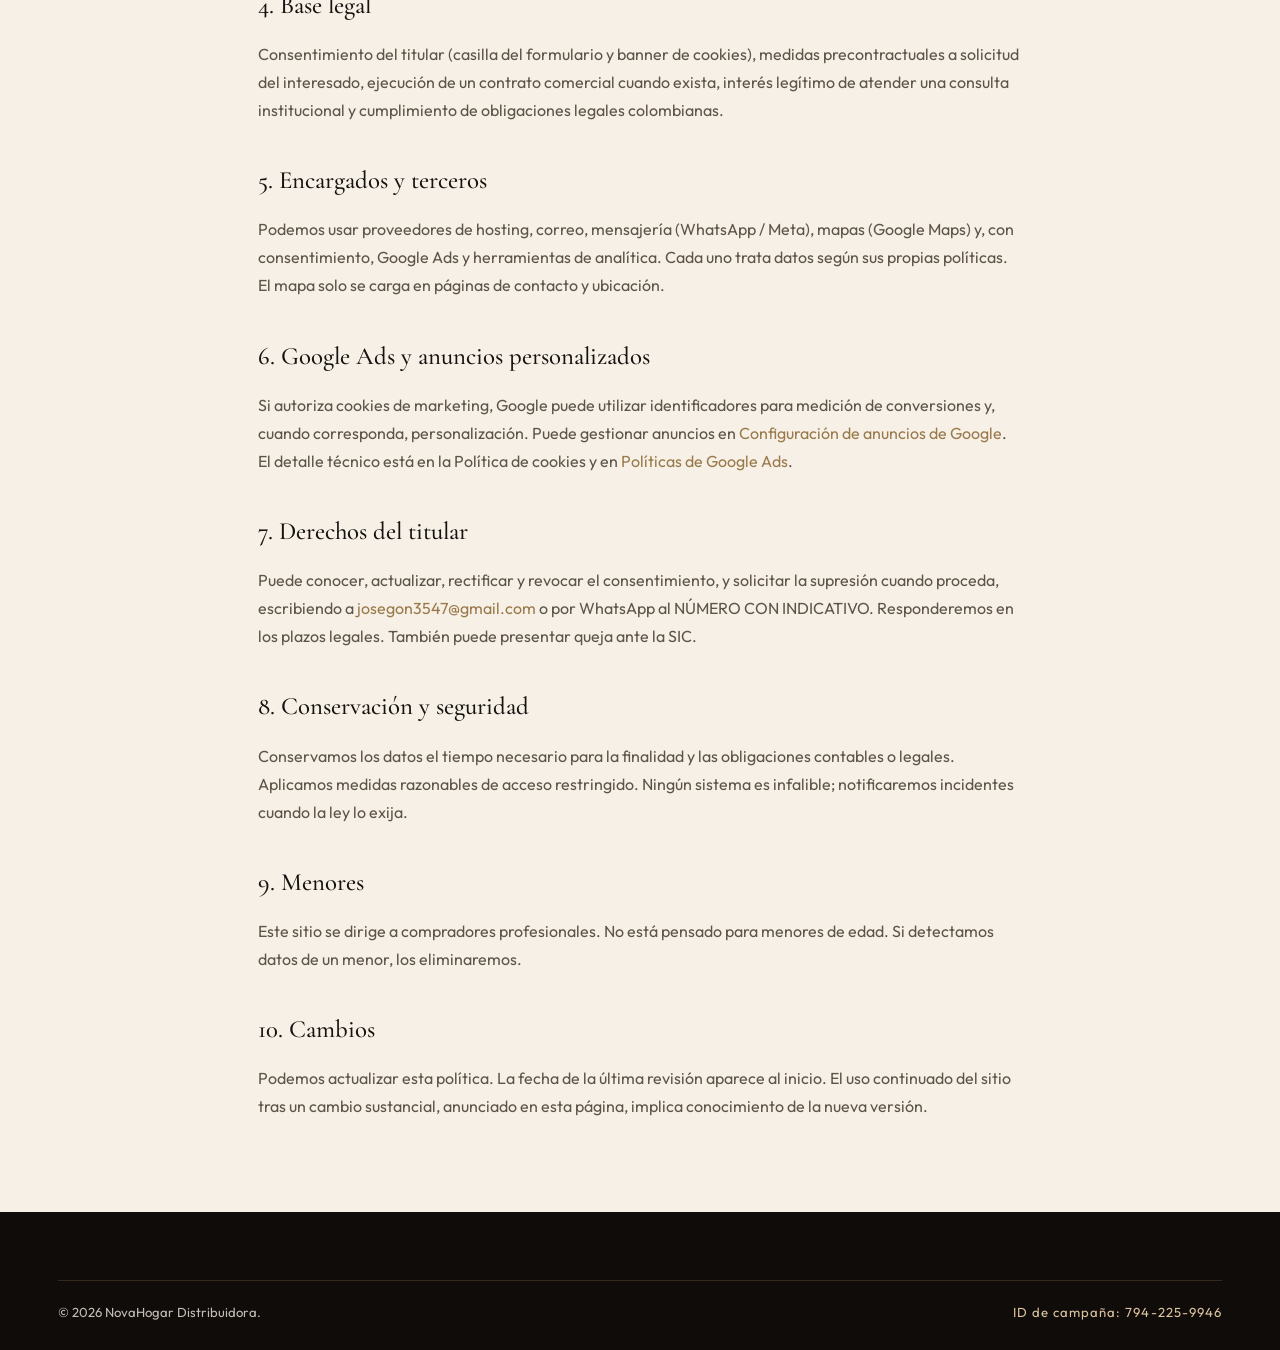
<file: privacidad.html>
<!DOCTYPE html>
<html lang="es">
<head>
  <meta charset="UTF-8">
  <meta name="viewport" content="width=device-width, initial-scale=1.0">
  <meta name="description" content="Política de Privacidad de NovaHogar Distribuidora. Tratamiento de datos personales conforme a la Ley 1581 de 2012. Google Ads y Consent Mode.">
  <meta name="theme-color" content="#161210">
  <link rel="canonical" href="https://novahogar-distribuidora.onrender.com/privacidad.html" data-page="privacidad.html">
  <link rel="icon" href="assets/img/favicon.svg" type="image/svg+xml">
  <title>Política de Privacidad | NovaHogar Distribuidora</title>
  <link rel="preconnect" href="https://fonts.googleapis.com">
  <link rel="preconnect" href="https://fonts.gstatic.com" crossorigin>
  <link href="https://fonts.googleapis.com/css2?family=Cormorant+Garamond:ital,wght@0,500;0,600&family=Outfit:wght@300;400;500;600&display=swap" rel="stylesheet">
  <link rel="stylesheet" href="assets/css/styles.css">
</head>
<body class="legal-header">
  <header class="site-header scrolled">
    <div class="header-inner">
      <a class="brand" href="index.html">
        <img class="brand-logo-img" data-cfg-src="logo" src="assets/img/logo.svg" alt="NovaHogar Distribuidora" width="64" height="64">
        <span class="brand-text"><span class="brand-name" data-cfg="nombre">NovaHogar Distribuidora</span><span class="brand-sub" data-cfg="brandSub">Mayorista · sitio web desde 2013</span></span>
      </a>
      <button class="nav-toggle" type="button" aria-expanded="false" aria-controls="nav-principal" aria-label="Abrir menú"><span></span><span></span><span></span></button>
      <nav class="nav-principal" id="nav-principal">
        <ul>
          <li><a href="index.html">Inicio</a></li>
          <li><a href="terminos-y-condiciones.html">Términos</a></li>
          <li><a href="politica-cookies.html">Cookies</a></li>
          <li><a href="contacto.html">Contacto</a></li>
        </ul>
      </nav>
    </div>
  </header>

  <main class="legal-page">
    <div class="container legal-content">
      <h1>Política de Privacidad</h1>
      <p class="legal-updated">Última actualización: 28 de agosto de 2026</p>

      <p>En <strong data-cfg="nombre">NovaHogar Distribuidora</strong> (en adelante, «la Casa» o «nosotros»), con domicilio en <span data-cfg="direccion">DIRECCIÓN COMPLETA</span>, República de Colombia, nos comprometemos a proteger la privacidad y los datos personales de quienes visitan este sitio y utilizan nuestros canales de contacto, en cumplimiento de la Ley 1581 de 2012, el Decreto 1377 de 2013, las instrucciones de la Superintendencia de Industria y Comercio y, cuando aplique, la Política de consentimiento de usuarios de la UE de Google.</p>

      <h2>1. Responsable del tratamiento</h2>
      <ul>
        <li><strong>Nombre comercial:</strong> <span data-cfg="nombre">NovaHogar Distribuidora</span></li>
        <li><strong>Rubro:</strong> <span data-cfg="rubro">Ventas de muebles al mayor / NovaHogar Distribuidora</span></li>
        <li><strong>Domicilio:</strong> <span data-cfg="direccion">DIRECCIÓN COMPLETA</span></li>
        <li><strong>Verificante:</strong> <span data-cfg="verificanteNombre">Javier Antonio Villegas Zapata</span></li>
        <li><strong>Correo:</strong> <a data-cfg-href="email" data-cfg="email">josegon3547@gmail.com</a></li>
        <li><strong>Teléfono / WhatsApp:</strong> <span data-cfg="telefono">NÚMERO CON INDICATIVO</span></li>
        <li><strong>ID de campaña:</strong> <span data-cfg="idCampana">794-225-9946</span></li>
        <li><strong>Año de fundación:</strong> 2013</li>
      </ul>

      <h2>2. Datos personales que recopilamos</h2>
      <h3>2.1. Datos proporcionados directamente</h3>
      <p>Cuando el titular completa el formulario, escribe al correo o se comunica por WhatsApp, podemos recoger nombre, correo, teléfono, empresa, cargo, mensaje, línea de interés, aceptación de términos y el identificador de campaña asociado al envío. También información comercial que el titular decida compartir (volúmenes, referencias, plazos de obra), tratada con reserva.</p>
      <h3>2.2. Datos recopilados automáticamente</h3>
      <p>Dirección IP, tipo de navegador, sistema operativo, páginas visitadas, fecha y hora de acceso, y cookies o almacenamiento local conforme a la <a href="politica-cookies.html">Política de Cookies</a>.</p>

      <h2>3. Finalidades del tratamiento</h2>
      <ul>
        <li>Responder consultas enviadas por formulario, correo o WhatsApp.</li>
        <li>Evaluar y, en su caso, formalizar relaciones comerciales de distribución mayorista de muebles.</li>
        <li>Asociar las consultas al identificador de campaña <span data-cfg="idCampana">794-225-9946</span> con fines de trazabilidad.</li>
        <li>Mejorar el sitio y medir campañas de Google Ads cuando exista consentimiento (Consent Mode v2: ad_storage, analytics_storage, ad_user_data, ad_personalization).</li>
        <li>Cumplir obligaciones legales y garantizar la seguridad del sitio.</li>
      </ul>
      <p>No vendemos listas a terceros ni usamos los datos para finalidades distintas, salvo autorización o mandato legal.</p>

      <h2>4. Base legal</h2>
      <p>Consentimiento del titular (casilla del formulario y banner de cookies), medidas precontractuales a solicitud del interesado, ejecución de un contrato comercial cuando exista, interés legítimo de atender una consulta institucional y cumplimiento de obligaciones legales colombianas.</p>

      <h2>5. Encargados y terceros</h2>
      <p>Podemos usar proveedores de hosting, correo, mensajería (WhatsApp / Meta), mapas (Google Maps) y, con consentimiento, Google Ads y herramientas de analítica. Cada uno trata datos según sus propias políticas. El mapa solo se carga en páginas de contacto y ubicación.</p>

      <h2>6. Google Ads y anuncios personalizados</h2>
      <p>Si autoriza cookies de marketing, Google puede utilizar identificadores para medición de conversiones y, cuando corresponda, personalización. Puede gestionar anuncios en <a href="https://adssettings.google.com/" target="_blank" rel="noopener">Configuración de anuncios de Google</a>. El detalle técnico está en la Política de cookies y en <a href="politicas-google-ads.html">Políticas de Google Ads</a>.</p>

      <h2>7. Derechos del titular</h2>
      <p>Puede conocer, actualizar, rectificar y revocar el consentimiento, y solicitar la supresión cuando proceda, escribiendo a <a data-cfg-href="email" data-cfg="email">josegon3547@gmail.com</a> o por WhatsApp al <span data-cfg="telefono">NÚMERO CON INDICATIVO</span>. Responderemos en los plazos legales. También puede presentar queja ante la SIC.</p>

      <h2>8. Conservación y seguridad</h2>
      <p>Conservamos los datos el tiempo necesario para la finalidad y las obligaciones contables o legales. Aplicamos medidas razonables de acceso restringido. Ningún sistema es infalible; notificaremos incidentes cuando la ley lo exija.</p>

      <h2>9. Menores</h2>
      <p>Este sitio se dirige a compradores profesionales. No está pensado para menores de edad. Si detectamos datos de un menor, los eliminaremos.</p>

      <h2>10. Cambios</h2>
      <p>Podemos actualizar esta política. La fecha de la última revisión aparece al inicio. El uso continuado del sitio tras un cambio sustancial, anunciado en esta página, implica conocimiento de la nueva versión.</p>
    </div>
  </main>
  <footer class="site-footer"><div class="container"><div class="footer-bottom"><p>© <span data-cfg="anioActual">2026</span> NovaHogar Distribuidora.</p><p class="footer-campaign">ID de campaña: <span data-cfg="idCampana">794-225-9946</span></p></div></div></footer>
  <a class="wa-float" data-cfg-href="whatsapp" href="contacto.html" aria-label="WhatsApp"><svg viewBox="0 0 24 24" fill="currentColor"><path d="M17.472 14.382c-.297-.149-1.758-.867-2.03-.967-.273-.099-.471-.148-.67.15-.197.297-.767.966-.94 1.164-.173.199-.347.223-.644.075-.297-.15-1.255-.463-2.39-1.475-.883-.788-1.48-1.761-1.653-2.059-.173-.297-.018-.458.13-.606.134-.133.298-.347.446-.52.149-.174.198-.298.298-.497.099-.198.05-.371-.025-.52-.075-.149-.669-1.612-.916-2.207-.242-.579-.487-.5-.669-.51-.173-.008-.371-.01-.57-.01-.198 0-.52.074-.792.372-.272.297-1.04 1.016-1.04 2.479 0 1.462 1.065 2.875 1.213 3.074.149.198 2.096 3.2 5.077 4.487.709.306 1.262.489 1.694.625.712.227 1.36.195 1.871.118.571-.085 1.758-.719 2.006-1.413.248-.694.248-1.289.173-1.413-.074-.124-.272-.198-.57-.347m-5.421 7.403h-.004a9.87 9.87 0 01-5.031-1.378l-.361-.214-3.741.982.998-3.648-.235-.374a9.86 9.86 0 01-1.51-5.26c.001-5.45 4.436-9.884 9.888-9.884 2.64 0 5.122 1.03 6.988 2.898a9.825 9.825 0 012.893 6.994c-.003 5.45-4.435 9.884-9.885 9.884m8.413-18.297A11.815 11.815 0 0012.05 0C5.495 0 .16 5.335.157 11.892c0 2.096.547 4.142 1.588 5.945L.057 24l6.305-1.654a11.882 11.882 0 005.683 1.448h.005c6.554 0 11.89-5.335 11.893-11.893a11.821 11.821 0 00-3.48-8.413z"/></svg></a>
  <div class="cookie-banner" id="cookie-banner" role="dialog" aria-labelledby="cookie-title"><h3 id="cookie-title">Uso de cookies</h3><p>Cookies necesarias y, si lo autoriza, análisis y marketing. <a href="politica-cookies.html">Política</a>.</p><div class="cookie-actions"><button class="btn btn-primary btn-sm" type="button" id="cookie-accept">Aceptar</button><button class="btn btn-outline btn-sm" type="button" id="cookie-reject">Rechazar</button><button class="btn btn-outline btn-sm" type="button" id="cookie-configure">Configurar</button></div></div>
  <div class="cookie-modal" id="cookie-modal"><div class="cookie-modal-inner"><h3 id="cookie-modal-title">Configurar cookies</h3><div class="cookie-opt"><div><strong>Necesarias</strong></div><input type="checkbox" checked disabled></div><div class="cookie-opt"><div><strong>Analíticas</strong></div><input type="checkbox" id="cookie-analytics"></div><div class="cookie-opt"><div><strong>Marketing</strong></div><input type="checkbox" id="cookie-marketing"></div><div class="cookie-actions" style="margin-top:1.4rem;"><button class="btn btn-primary btn-sm" type="button" id="cookie-save">Guardar</button><button class="btn btn-ghost btn-sm" type="button" id="cookie-modal-close">Cerrar</button></div></div></div>
  <script src="assets/js/config.js"></script>
  <script src="assets/js/main.js"></script>
</body>
</html>
</file>
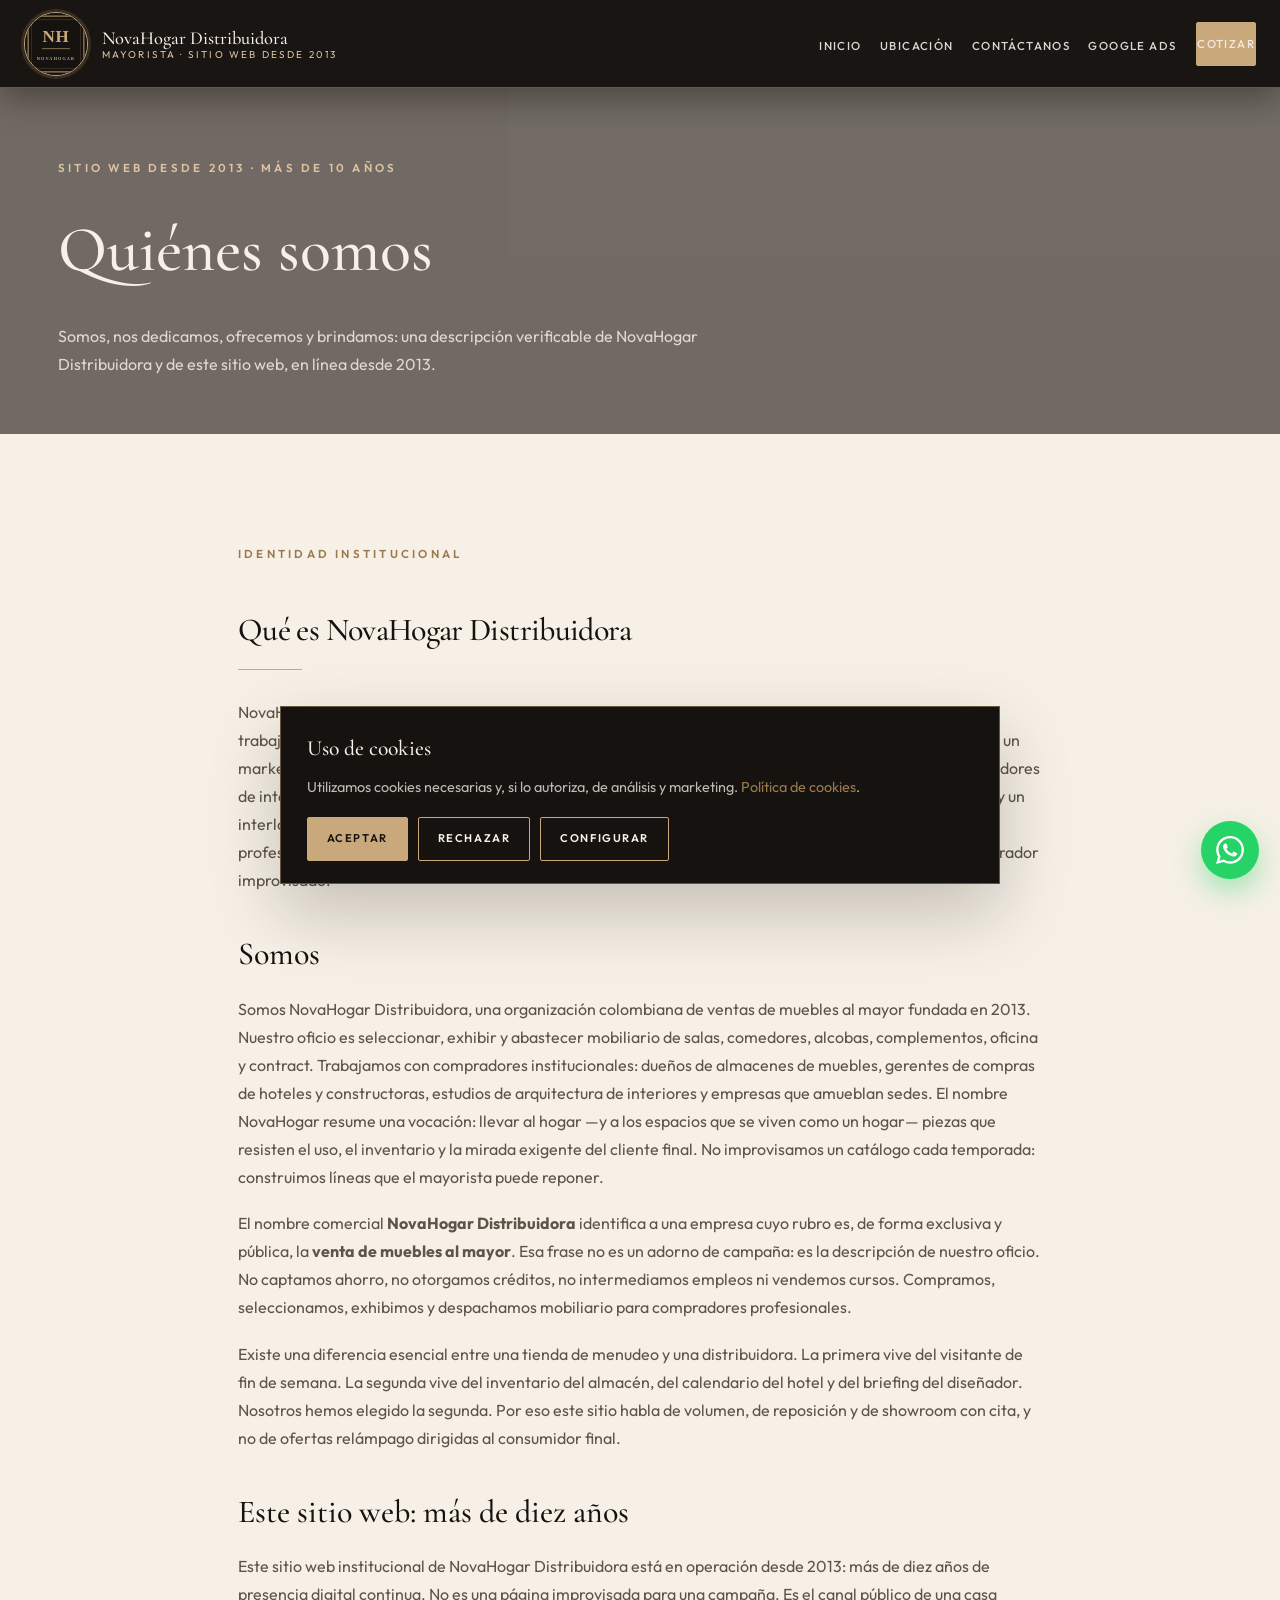
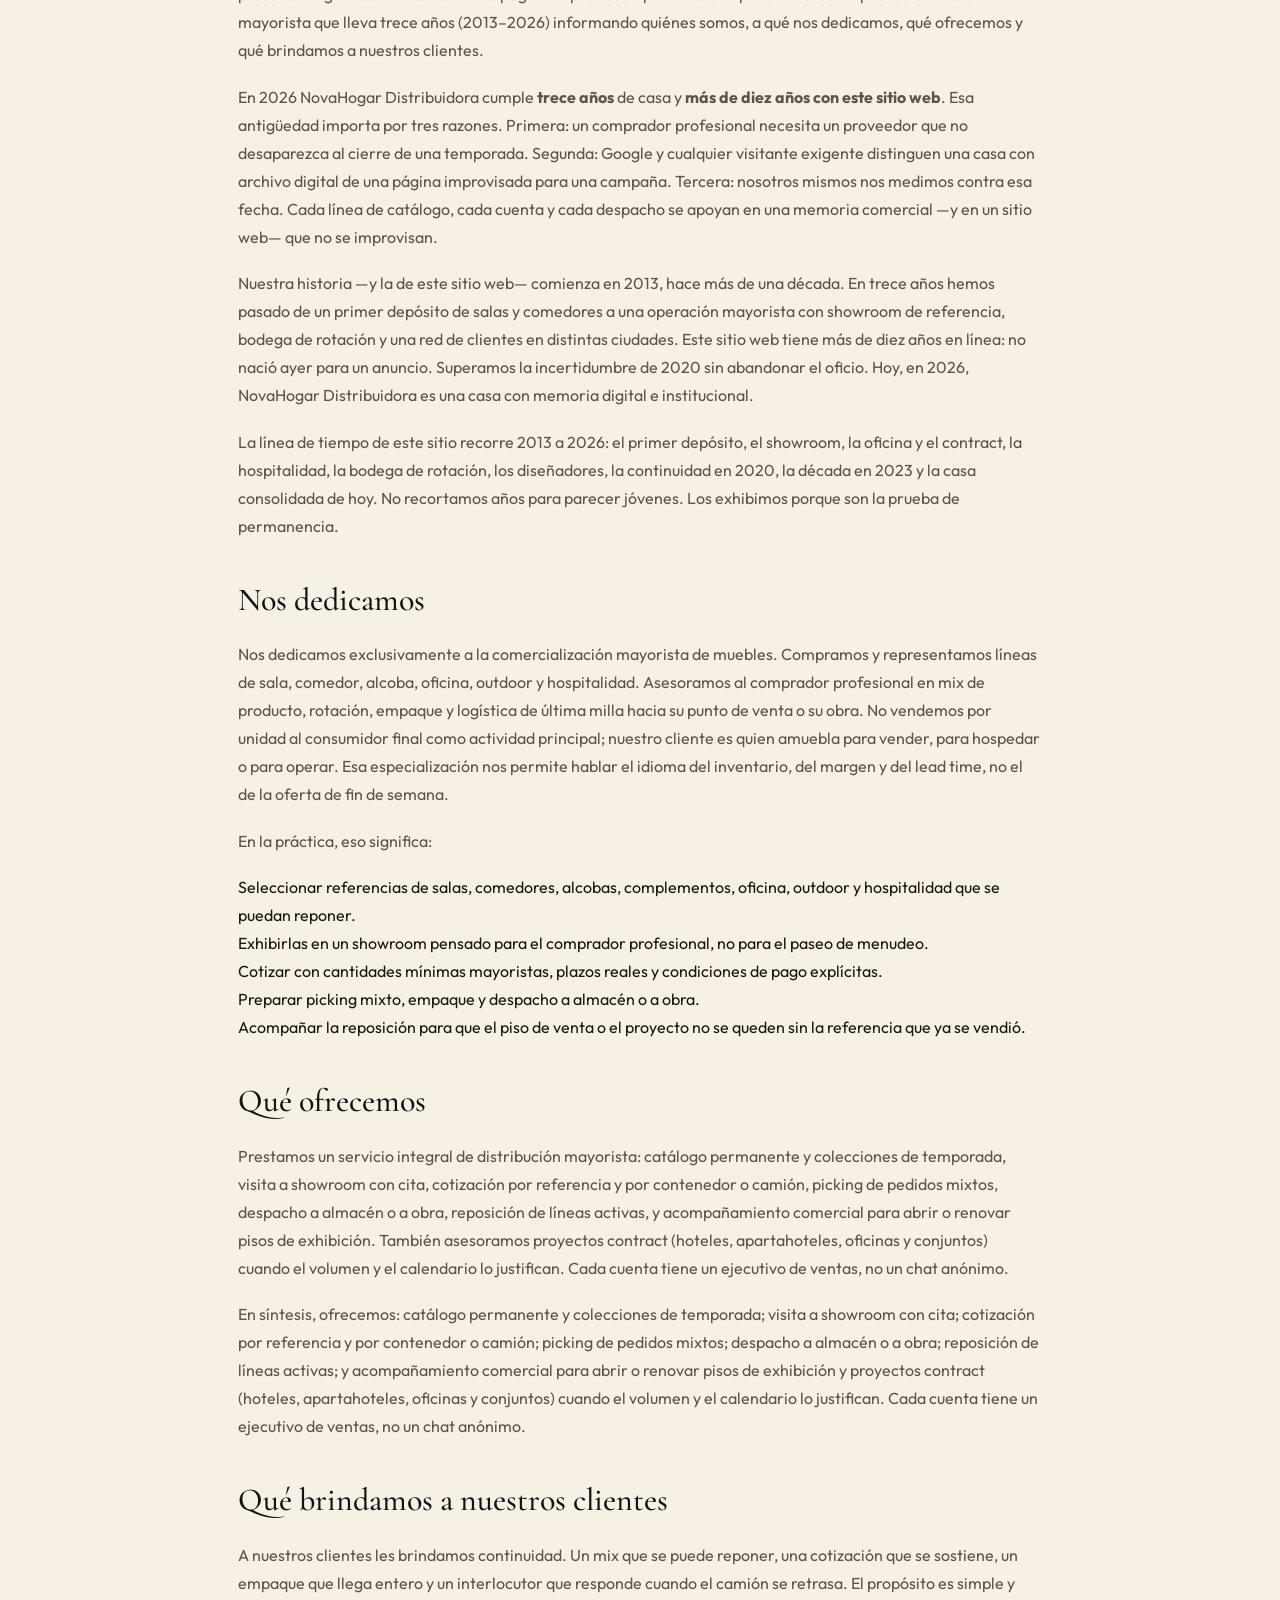
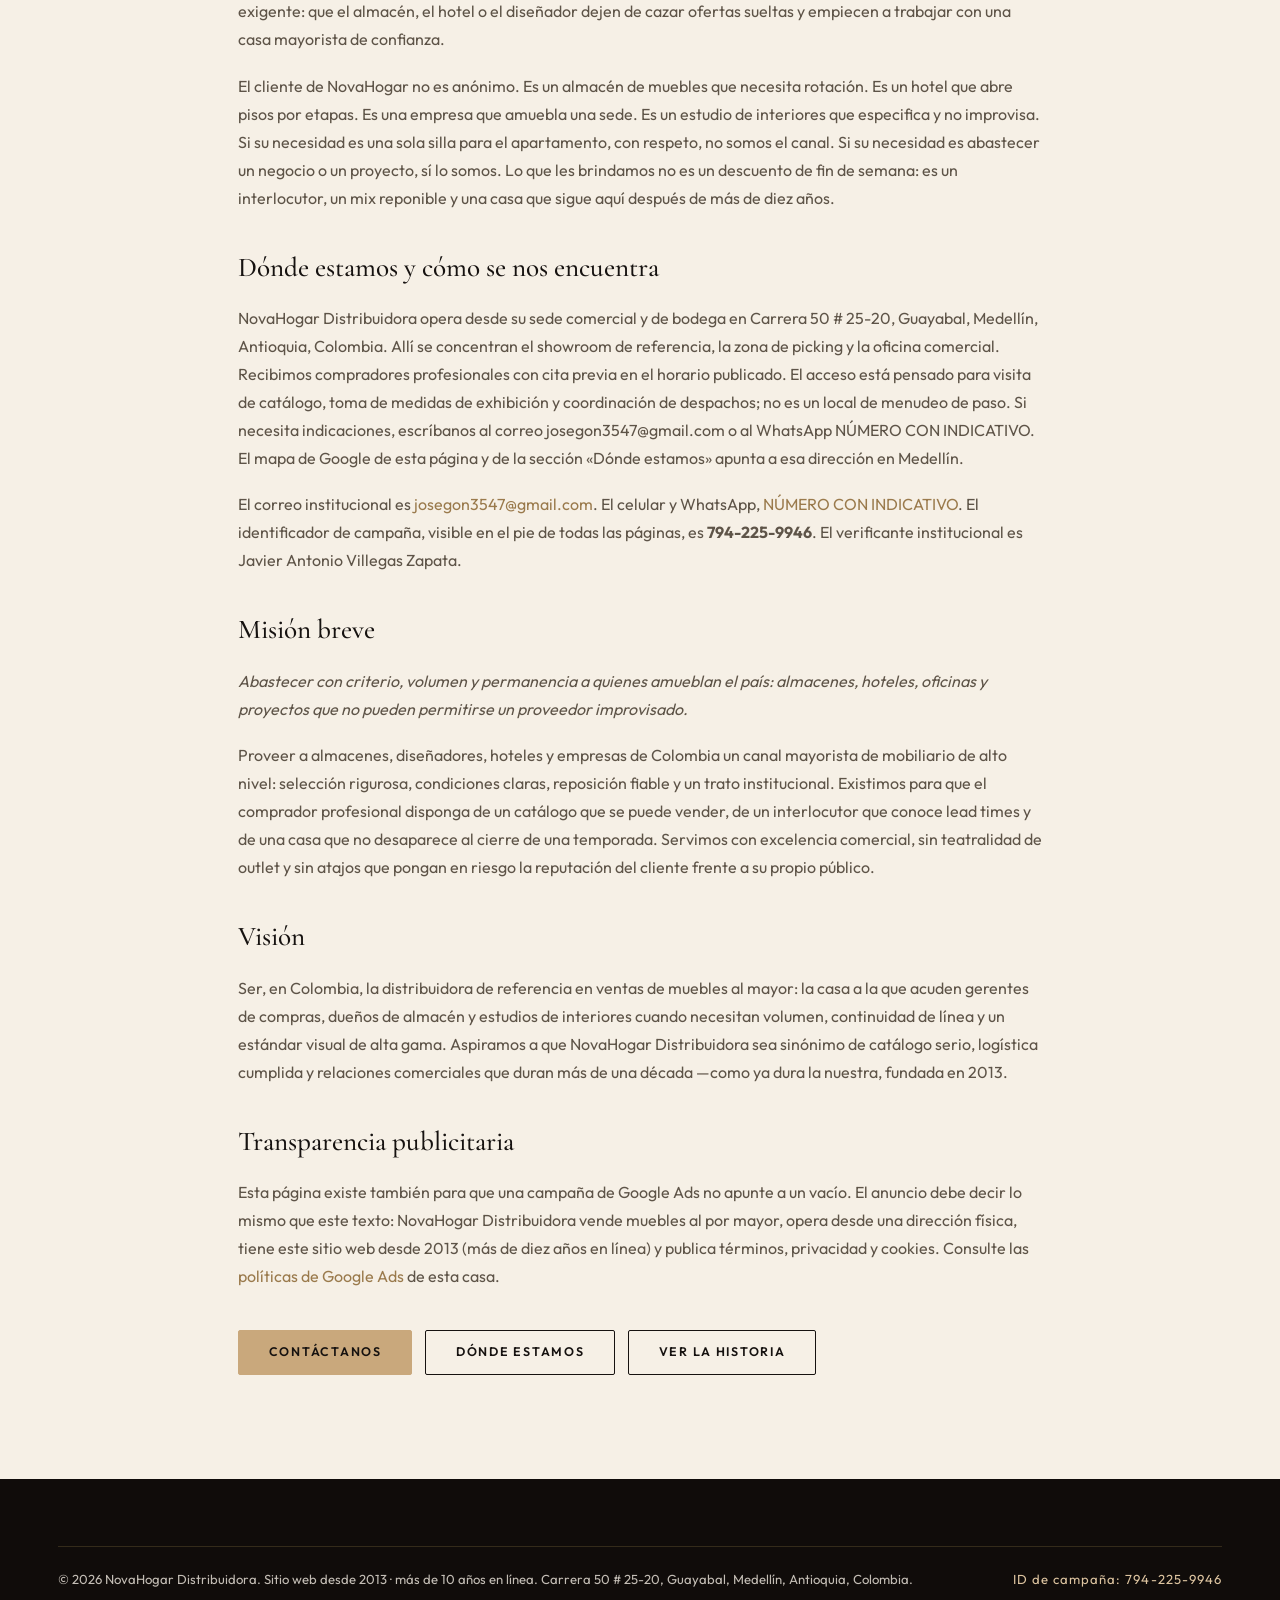
<file: quienes-somos.html>
<!DOCTYPE html>
<html lang="es">
<head>
  <meta charset="UTF-8">
  <meta name="viewport" content="width=device-width, initial-scale=1.0">
  <meta name="description" content="Quiénes somos: NovaHogar Distribuidora en Medellín. Sitio web desde 2013 (más de 10 años). A qué nos dedicamos, qué ofrecemos y qué brindamos a nuestros clientes.">
  <meta name="robots" content="index, follow, max-image-preview:large">
  <meta name="theme-color" content="#161210">
  <link rel="canonical" href="https://novahogar-distribuidora.onrender.com/quienes-somos.html" data-page="quienes-somos.html">
  <link rel="icon" href="assets/img/favicon.svg" type="image/svg+xml">
  <title>Quiénes somos | NovaHogar Distribuidora Medellín</title>
  <link rel="preconnect" href="https://fonts.googleapis.com">
  <link rel="preconnect" href="https://fonts.gstatic.com" crossorigin>
  <link href="https://fonts.googleapis.com/css2?family=Cormorant+Garamond:ital,wght@0,500;0,600;1,400&family=Outfit:wght@300;400;500;600&display=swap" rel="stylesheet">
  <link rel="stylesheet" href="assets/css/styles.css">
</head>
<body class="legal-header">

  <header class="site-header scrolled">
    <div class="header-inner">
      <a class="brand" href="index.html" aria-label="NovaHogar Distribuidora — Inicio">
        <img class="brand-logo-img" data-cfg-src="logo" src="assets/img/logo.svg" alt="NovaHogar Distribuidora" width="64" height="64">
        <span class="brand-text">
          <span class="brand-name" data-cfg="nombre">NovaHogar Distribuidora</span>
          <span class="brand-sub" data-cfg="brandSub">Mayorista · sitio web desde 2013</span>
        </span>
      </a>
      <button class="nav-toggle" type="button" aria-expanded="false" aria-controls="nav-principal" aria-label="Abrir menú"><span></span><span></span><span></span></button>
      <nav class="nav-principal" id="nav-principal">
        <ul>
          <li><a href="index.html">Inicio</a></li>
          <li><a href="ubicacion.html">Ubicación</a></li>
          <li><a href="contacto.html">Contáctanos</a></li>
          <li><a href="politicas-google-ads.html">Google Ads</a></li>
        </ul>
        <a class="btn btn-primary btn-sm" href="contacto.html">Cotizar</a>
      </nav>
    </div>
  </header>

  <section class="page-hero" style="background-image:url('https://images.unsplash.com/photo-1618221195710-dd6b41faaea6?w=1920&q=80&auto=format&fit=crop');">
    <div class="container">
      <span class="eyebrow" style="color:var(--gold-light)">Sitio web desde 2013 · más de 10 años</span>
      <h1>Quiénes somos</h1>
      <p style="max-width:640px;margin-top:1rem;color:rgba(246,240,230,.82)">Somos, nos dedicamos, ofrecemos y brindamos: una descripción verificable de NovaHogar Distribuidora y de este sitio web, en línea desde 2013.</p>
    </div>
  </section>

  <main class="section">
    <div class="container long-copy" style="max-width:860px">
      <span class="eyebrow">Identidad institucional</span>
      <h2 class="section-title" data-cfg="quienesTitulo">Qué es NovaHogar Distribuidora</h2>
      <div class="gold-rule"></div>

      <p data-cfg="quienesDescripcion">NovaHogar Distribuidora es una casa mayorista de mobiliario para el hogar, la hospitalidad y el espacio de trabajo. Desde 2013 nos dedicamos a la venta de muebles al por mayor.</p>

      <h2 id="somos">Somos</h2>
      <p data-cfg="quienesSomos">Somos NovaHogar Distribuidora, una organización colombiana de ventas de muebles al mayor fundada en 2013.</p>
      <p>El nombre comercial <strong>NovaHogar Distribuidora</strong> identifica a una empresa cuyo rubro es, de forma exclusiva y pública, la <strong>venta de muebles al mayor</strong>. Esa frase no es un adorno de campaña: es la descripción de nuestro oficio. No captamos ahorro, no otorgamos créditos, no intermediamos empleos ni vendemos cursos. Compramos, seleccionamos, exhibimos y despachamos mobiliario para compradores profesionales.</p>
      <p>Existe una diferencia esencial entre una tienda de menudeo y una distribuidora. La primera vive del visitante de fin de semana. La segunda vive del inventario del almacén, del calendario del hotel y del briefing del diseñador. Nosotros hemos elegido la segunda. Por eso este sitio habla de volumen, de reposición y de showroom con cita, y no de ofertas relámpago dirigidas al consumidor final.</p>

      <h2 id="sitio-web">Este sitio web: más de diez años</h2>
      <p data-cfg="sitioWebDesde">Este sitio web institucional de NovaHogar Distribuidora está en operación desde 2013: más de diez años de presencia digital continua. No es una página improvisada para una campaña. Es el canal público de una casa mayorista que lleva trece años (2013–2026) informando quiénes somos, a qué nos dedicamos, qué ofrecemos y qué brindamos a nuestros clientes.</p>
      <p>En 2026 NovaHogar Distribuidora cumple <strong>trece años</strong> de casa y <strong>más de diez años con este sitio web</strong>. Esa antigüedad importa por tres razones. Primera: un comprador profesional necesita un proveedor que no desaparezca al cierre de una temporada. Segunda: Google y cualquier visitante exigente distinguen una casa con archivo digital de una página improvisada para una campaña. Tercera: nosotros mismos nos medimos contra esa fecha. Cada línea de catálogo, cada cuenta y cada despacho se apoyan en una memoria comercial —y en un sitio web— que no se improvisan.</p>
      <p data-cfg="quienesTrayectoria">Nuestra historia comienza en 2013, hace más de una década.</p>
      <p>La línea de tiempo de este sitio recorre 2013 a 2026: el primer depósito, el showroom, la oficina y el contract, la hospitalidad, la bodega de rotación, los diseñadores, la continuidad en 2020, la década en 2023 y la casa consolidada de hoy. No recortamos años para parecer jóvenes. Los exhibimos porque son la prueba de permanencia.</p>

      <h2 id="nos-dedicamos">Nos dedicamos</h2>
      <p data-cfg="quienesDedicacion">Nos dedicamos exclusivamente a la comercialización mayorista de muebles.</p>
      <p>En la práctica, eso significa:</p>
      <ul>
        <li>Seleccionar referencias de salas, comedores, alcobas, complementos, oficina, outdoor y hospitalidad que se puedan reponer.</li>
        <li>Exhibirlas en un showroom pensado para el comprador profesional, no para el paseo de menudeo.</li>
        <li>Cotizar con cantidades mínimas mayoristas, plazos reales y condiciones de pago explícitas.</li>
        <li>Preparar picking mixto, empaque y despacho a almacén o a obra.</li>
        <li>Acompañar la reposición para que el piso de venta o el proyecto no se queden sin la referencia que ya se vendió.</li>
      </ul>

      <h2 id="ofrecemos">Qué ofrecemos</h2>
      <p data-cfg="quienesServicios">Prestamos un servicio integral de distribución mayorista.</p>
      <p>En síntesis, ofrecemos: catálogo permanente y colecciones de temporada; visita a showroom con cita; cotización por referencia y por contenedor o camión; picking de pedidos mixtos; despacho a almacén o a obra; reposición de líneas activas; y acompañamiento comercial para abrir o renovar pisos de exhibición y proyectos contract (hoteles, apartahoteles, oficinas y conjuntos) cuando el volumen y el calendario lo justifican. Cada cuenta tiene un ejecutivo de ventas, no un chat anónimo.</p>

      <h2 id="brindamos">Qué brindamos a nuestros clientes</h2>
      <p data-cfg="quienesClientes">A nuestros clientes les brindamos continuidad.</p>
      <p>El cliente de NovaHogar no es anónimo. Es un almacén de muebles que necesita rotación. Es un hotel que abre pisos por etapas. Es una empresa que amuebla una sede. Es un estudio de interiores que especifica y no improvisa. Si su necesidad es una sola silla para el apartamento, con respeto, no somos el canal. Si su necesidad es abastecer un negocio o un proyecto, sí lo somos. Lo que les brindamos no es un descuento de fin de semana: es un interlocutor, un mix reponible y una casa que sigue aquí después de más de diez años.</p>

      <h3>Dónde estamos y cómo se nos encuentra</h3>
      <p data-cfg="ubicacionLarga">NovaHogar Distribuidora opera desde su sede comercial y de bodega en DIRECCIÓN COMPLETA, Colombia.</p>
      <p>El correo institucional es <a data-cfg-href="email" data-cfg="email">josegon3547@gmail.com</a>. El celular y WhatsApp, <a data-cfg-href="whatsapp" data-cfg="whatsappDisplay" href="#contacto">NÚMERO CON INDICATIVO</a>. El identificador de campaña, visible en el pie de todas las páginas, es <strong data-cfg="idCampana">794-225-9946</strong>. El verificante institucional es <span data-cfg="verificanteNombre">Javier Antonio Villegas Zapata</span>.</p>

      <h3>Misión breve</h3>
      <p><em data-cfg="quienesMisionBreve">Abastecer con criterio, volumen y permanencia a quienes amueblan el país.</em></p>
      <p data-cfg="mision">Proveer a almacenes, diseñadores, hoteles y empresas de Colombia un canal mayorista de mobiliario de alto nivel.</p>

      <h3>Visión</h3>
      <p data-cfg="vision">Ser, en Colombia, la distribuidora de referencia en ventas de muebles al mayor.</p>

      <h3>Transparencia publicitaria</h3>
      <p>Esta página existe también para que una campaña de Google Ads no apunte a un vacío. El anuncio debe decir lo mismo que este texto: NovaHogar Distribuidora vende muebles al por mayor, opera desde una dirección física, tiene este sitio web desde 2013 (más de diez años en línea) y publica términos, privacidad y cookies. Consulte las <a href="politicas-google-ads.html">políticas de Google Ads</a> de esta casa.</p>

      <div class="about-actions" style="margin-top:2.5rem;">
        <a class="btn btn-primary" href="contacto.html">Contáctanos</a>
        <a class="btn btn-ghost" href="ubicacion.html">Dónde estamos</a>
        <a class="btn btn-ghost" href="index.html#historia">Ver la historia</a>
      </div>
    </div>
  </main>

  <footer class="site-footer">
    <div class="container">
      <div class="footer-bottom">
        <p>© <span data-cfg="anioActual">2026</span> NovaHogar Distribuidora. Sitio web desde 2013 · más de 10 años en línea. <span data-cfg="direccion">DIRECCIÓN COMPLETA</span>.</p>
        <p class="footer-campaign">ID de campaña: <span data-cfg="idCampana">794-225-9946</span></p>
      </div>
    </div>
  </footer>

  <a class="wa-float" data-cfg-href="whatsapp" href="contacto.html" aria-label="Escribir por WhatsApp"><svg viewBox="0 0 24 24" fill="currentColor"><path d="M17.472 14.382c-.297-.149-1.758-.867-2.03-.967-.273-.099-.471-.148-.67.15-.197.297-.767.966-.94 1.164-.173.199-.347.223-.644.075-.297-.15-1.255-.463-2.39-1.475-.883-.788-1.48-1.761-1.653-2.059-.173-.297-.018-.458.13-.606.134-.133.298-.347.446-.52.149-.174.198-.298.298-.497.099-.198.05-.371-.025-.52-.075-.149-.669-1.612-.916-2.207-.242-.579-.487-.5-.669-.51-.173-.008-.371-.01-.57-.01-.198 0-.52.074-.792.372-.272.297-1.04 1.016-1.04 2.479 0 1.462 1.065 2.875 1.213 3.074.149.198 2.096 3.2 5.077 4.487.709.306 1.262.489 1.694.625.712.227 1.36.195 1.871.118.571-.085 1.758-.719 2.006-1.413.248-.694.248-1.289.173-1.413-.074-.124-.272-.198-.57-.347m-5.421 7.403h-.004a9.87 9.87 0 01-5.031-1.378l-.361-.214-3.741.982.998-3.648-.235-.374a9.86 9.86 0 01-1.51-5.26c.001-5.45 4.436-9.884 9.888-9.884 2.64 0 5.122 1.03 6.988 2.898a9.825 9.825 0 012.893 6.994c-.003 5.45-4.435 9.884-9.885 9.884m8.413-18.297A11.815 11.815 0 0012.05 0C5.495 0 .16 5.335.157 11.892c0 2.096.547 4.142 1.588 5.945L.057 24l6.305-1.654a11.882 11.882 0 005.683 1.448h.005c6.554 0 11.89-5.335 11.893-11.893a11.821 11.821 0 00-3.48-8.413z"/></svg></a>
  <div class="cookie-banner" id="cookie-banner" role="dialog" aria-labelledby="cookie-title"><h3 id="cookie-title">Uso de cookies</h3><p>Utilizamos cookies necesarias y, si lo autoriza, de análisis y marketing. <a href="politica-cookies.html">Política de cookies</a>.</p><div class="cookie-actions"><button class="btn btn-primary btn-sm" type="button" id="cookie-accept">Aceptar</button><button class="btn btn-outline btn-sm" type="button" id="cookie-reject">Rechazar</button><button class="btn btn-outline btn-sm" type="button" id="cookie-configure">Configurar</button></div></div>
  <div class="cookie-modal" id="cookie-modal" role="dialog"><div class="cookie-modal-inner"><h3 id="cookie-modal-title">Configurar cookies</h3><div class="cookie-opt"><div><strong>Necesarias</strong><small>Siempre activas.</small></div><input type="checkbox" checked disabled></div><div class="cookie-opt"><div><strong>Analíticas</strong></div><input type="checkbox" id="cookie-analytics"></div><div class="cookie-opt"><div><strong>Marketing</strong></div><input type="checkbox" id="cookie-marketing"></div><div class="cookie-actions" style="margin-top:1.4rem;"><button class="btn btn-primary btn-sm" type="button" id="cookie-save">Guardar</button><button class="btn btn-ghost btn-sm" type="button" id="cookie-modal-close">Cerrar</button></div></div></div>
  <script src="assets/js/config.js"></script>
  <script src="assets/js/main.js"></script>
</body>
</html>
</file>
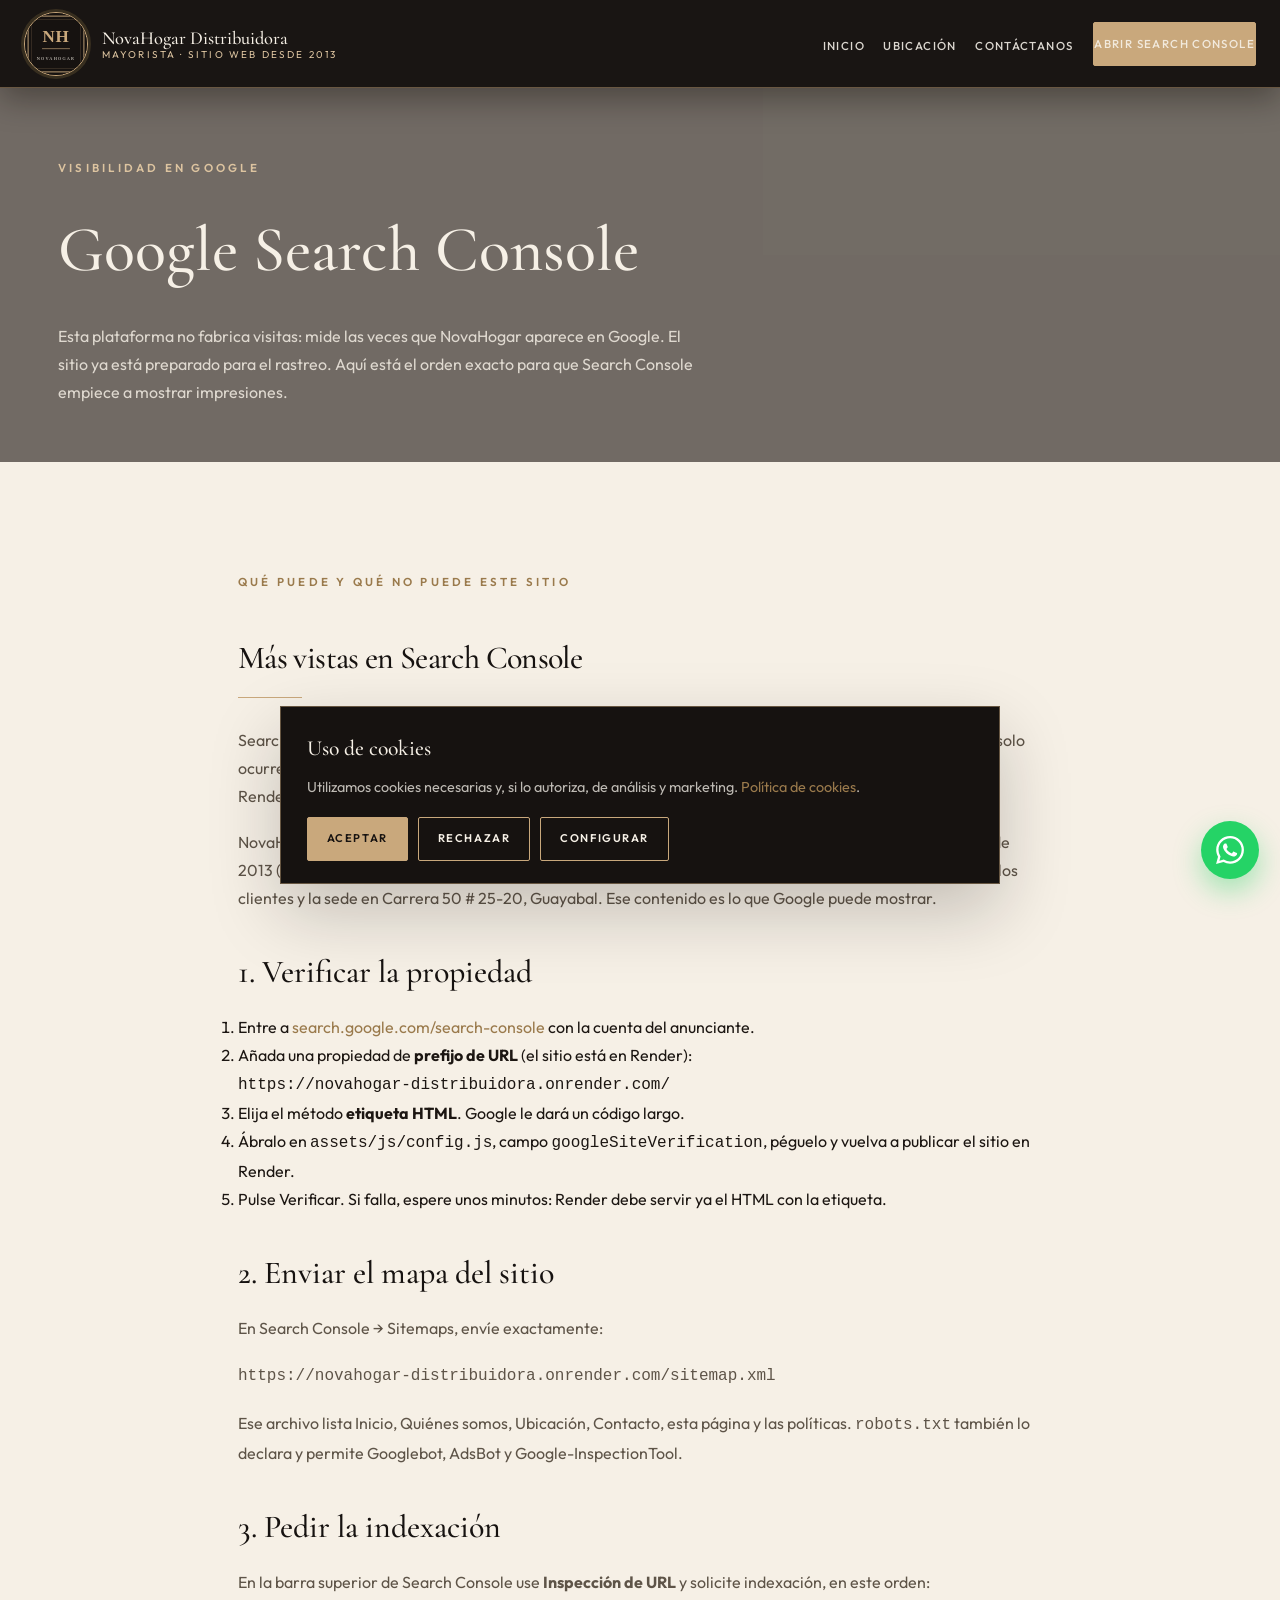
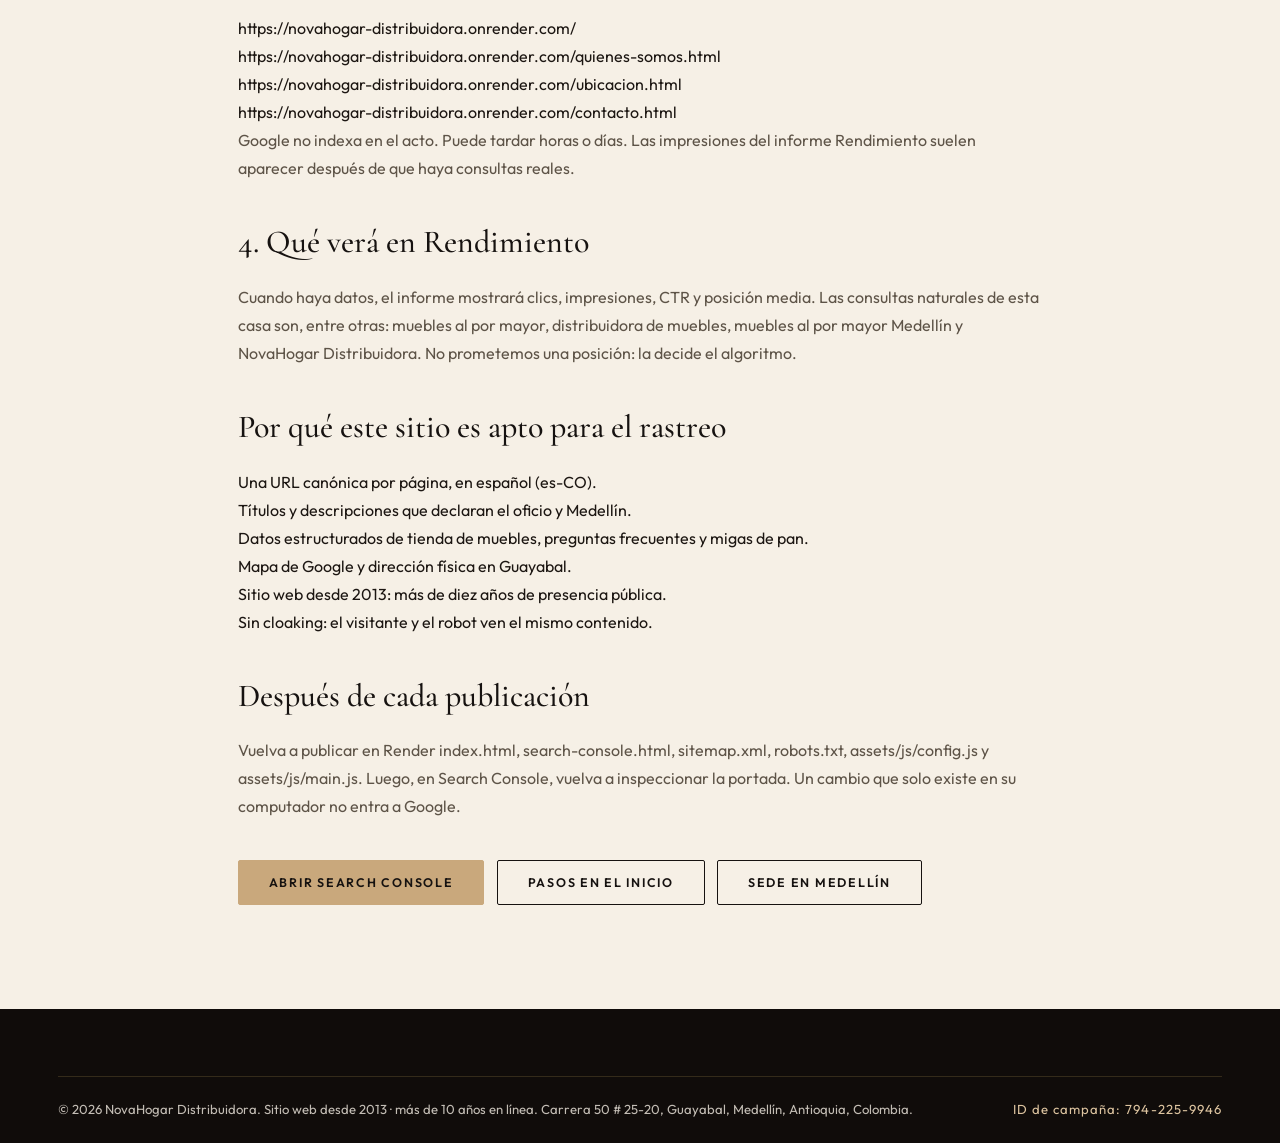
<file: search-console.html>
<!DOCTYPE html>
<html lang="es">
<head>
  <meta charset="UTF-8">
  <meta name="viewport" content="width=device-width, initial-scale=1.0">
  <meta name="description" content="Cómo verificar NovaHogar Distribuidora en Google Search Console, enviar el sitemap e indexar el sitio de muebles al por mayor en Medellín.">
  <meta name="robots" content="index, follow, max-image-preview:large">
  <meta name="theme-color" content="#161210">
  <link rel="canonical" href="https://novahogar-distribuidora.onrender.com/search-console.html" data-page="search-console.html">
  <link rel="icon" href="assets/img/favicon.svg" type="image/svg+xml">
  <title>Google Search Console | NovaHogar Distribuidora Medellín</title>
  <link rel="preconnect" href="https://fonts.googleapis.com">
  <link rel="preconnect" href="https://fonts.gstatic.com" crossorigin>
  <link href="https://fonts.googleapis.com/css2?family=Cormorant+Garamond:ital,wght@0,500;0,600;1,400&family=Outfit:wght@300;400;500;600&display=swap" rel="stylesheet">
  <link rel="stylesheet" href="assets/css/styles.css">
</head>
<body class="legal-header">

  <header class="site-header scrolled">
    <div class="header-inner">
      <a class="brand" href="index.html" aria-label="NovaHogar Distribuidora — Inicio">
        <img class="brand-logo-img" data-cfg-src="logo" src="assets/img/logo.svg" alt="NovaHogar Distribuidora" width="64" height="64">
        <span class="brand-text">
          <span class="brand-name" data-cfg="nombre">NovaHogar Distribuidora</span>
          <span class="brand-sub" data-cfg="brandSub">Mayorista · sitio web desde 2013</span>
        </span>
      </a>
      <button class="nav-toggle" type="button" aria-expanded="false" aria-controls="nav-principal" aria-label="Abrir menú"><span></span><span></span><span></span></button>
      <nav class="nav-principal" id="nav-principal">
        <ul>
          <li><a href="index.html">Inicio</a></li>
          <li><a href="ubicacion.html">Ubicación</a></li>
          <li><a href="contacto.html">Contáctanos</a></li>
        </ul>
        <a class="btn btn-primary btn-sm" href="https://search.google.com/search-console" target="_blank" rel="noopener noreferrer">Abrir Search Console</a>
      </nav>
    </div>
  </header>

  <section class="page-hero" style="background-image:url('https://images.unsplash.com/photo-1524758631624-e2822e304c36?w=1920&q=80&auto=format&fit=crop');">
    <div class="container">
      <span class="eyebrow" style="color:var(--gold-light)">Visibilidad en Google</span>
      <h1>Google Search Console</h1>
      <p style="max-width:640px;margin-top:1rem;color:rgba(246,240,230,.82)">Esta plataforma no fabrica visitas: mide las veces que NovaHogar aparece en Google. El sitio ya está preparado para el rastreo. Aquí está el orden exacto para que Search Console empiece a mostrar impresiones.</p>
    </div>
  </section>

  <main class="section">
    <div class="container long-copy" style="max-width:860px">
      <span class="eyebrow">Qué puede y qué no puede este sitio</span>
      <h2 class="section-title">Más vistas en Search Console</h2>
      <div class="gold-rule"></div>
      <p>Search Console cuenta <strong>impresiones</strong> cuando alguien busca en Google y ve un resultado de este dominio. Eso solo ocurre si la propiedad está verificada, el sitemap está enviado y Google ya indexó las páginas publicadas en Render — no las de localhost.</p>
      <p>NovaHogar Distribuidora es una casa de <strong>muebles al por mayor en Medellín</strong>, con este sitio web en línea desde 2013 (más de diez años). Publicamos quiénes somos, a qué nos dedicamos, qué ofrecemos, qué brindamos a los clientes y la sede en Carrera 50 # 25-20, Guayabal. Ese contenido es lo que Google puede mostrar.</p>

      <h2>1. Verificar la propiedad</h2>
      <ol>
        <li>Entre a <a href="https://search.google.com/search-console" target="_blank" rel="noopener noreferrer">search.google.com/search-console</a> con la cuenta del anunciante.</li>
        <li>Añada una propiedad de <strong>prefijo de URL</strong> (el sitio está en Render):<br>
          <code data-cfg="sitioUrl">https://novahogar-distribuidora.onrender.com/</code></li>
        <li>Elija el método <strong>etiqueta HTML</strong>. Google le dará un código largo.</li>
        <li>Ábralo en <code>assets/js/config.js</code>, campo <code>googleSiteVerification</code>, péguelo y vuelva a publicar el sitio en Render.</li>
        <li>Pulse Verificar. Si falla, espere unos minutos: Render debe servir ya el HTML con la etiqueta.</li>
      </ol>

      <h2>2. Enviar el mapa del sitio</h2>
      <p>En Search Console → Sitemaps, envíe exactamente:</p>
      <p><code>https://novahogar-distribuidora.onrender.com/sitemap.xml</code></p>
      <p>Ese archivo lista Inicio, Quiénes somos, Ubicación, Contacto, esta página y las políticas. <code>robots.txt</code> también lo declara y permite Googlebot, AdsBot y Google-InspectionTool.</p>

      <h2>3. Pedir la indexación</h2>
      <p>En la barra superior de Search Console use <strong>Inspección de URL</strong> y solicite indexación, en este orden:</p>
      <ul>
        <li>https://novahogar-distribuidora.onrender.com/</li>
        <li>https://novahogar-distribuidora.onrender.com/quienes-somos.html</li>
        <li>https://novahogar-distribuidora.onrender.com/ubicacion.html</li>
        <li>https://novahogar-distribuidora.onrender.com/contacto.html</li>
      </ul>
      <p>Google no indexa en el acto. Puede tardar horas o días. Las impresiones del informe Rendimiento suelen aparecer después de que haya consultas reales.</p>

      <h2>4. Qué verá en Rendimiento</h2>
      <p>Cuando haya datos, el informe mostrará clics, impresiones, CTR y posición media. Las consultas naturales de esta casa son, entre otras: muebles al por mayor, distribuidora de muebles, muebles al por mayor Medellín y NovaHogar Distribuidora. No prometemos una posición: la decide el algoritmo.</p>

      <h2>Por qué este sitio es apto para el rastreo</h2>
      <ul>
        <li>Una URL canónica por página, en español (es-CO).</li>
        <li>Títulos y descripciones que declaran el oficio y Medellín.</li>
        <li>Datos estructurados de tienda de muebles, preguntas frecuentes y migas de pan.</li>
        <li>Mapa de Google y dirección física en Guayabal.</li>
        <li>Sitio web desde 2013: más de diez años de presencia pública.</li>
        <li>Sin cloaking: el visitante y el robot ven el mismo contenido.</li>
      </ul>

      <h2>Después de cada publicación</h2>
      <p>Vuelva a publicar en Render index.html, search-console.html, sitemap.xml, robots.txt, assets/js/config.js y assets/js/main.js. Luego, en Search Console, vuelva a inspeccionar la portada. Un cambio que solo existe en su computador no entra a Google.</p>

      <div class="about-actions" style="margin-top:2.5rem;">
        <a class="btn btn-primary" href="https://search.google.com/search-console" target="_blank" rel="noopener noreferrer">Abrir Search Console</a>
        <a class="btn btn-ghost" href="index.html#google">Pasos en el inicio</a>
        <a class="btn btn-ghost" href="ubicacion.html">Sede en Medellín</a>
      </div>
    </div>
  </main>

  <footer class="site-footer">
    <div class="container">
      <div class="footer-bottom">
        <p>© <span data-cfg="anioActual">2026</span> NovaHogar Distribuidora. Sitio web desde 2013 · más de 10 años en línea. <span data-cfg="direccion">Carrera 50 # 25-20, Guayabal, Medellín, Antioquia, Colombia</span>.</p>
        <p class="footer-campaign">ID de campaña: <span data-cfg="idCampana">794-225-9946</span></p>
      </div>
    </div>
  </footer>

  <a class="wa-float" data-cfg-href="whatsapp" href="contacto.html" aria-label="Escribir por WhatsApp"><svg viewBox="0 0 24 24" fill="currentColor"><path d="M17.472 14.382c-.297-.149-1.758-.867-2.03-.967-.273-.099-.471-.148-.67.15-.197.297-.767.966-.94 1.164-.173.199-.347.223-.644.075-.297-.15-1.255-.463-2.39-1.475-.883-.788-1.48-1.761-1.653-2.059-.173-.297-.018-.458.13-.606.134-.133.298-.347.446-.52.149-.174.198-.298.298-.497.099-.198.05-.371-.025-.52-.075-.149-.669-1.612-.916-2.207-.242-.579-.487-.5-.669-.51-.173-.008-.371-.01-.57-.01-.198 0-.52.074-.792.372-.272.297-1.04 1.016-1.04 2.479 0 1.462 1.065 2.875 1.213 3.074.149.198 2.096 3.2 5.077 4.487.709.306 1.262.489 1.694.625.712.227 1.36.195 1.871.118.571-.085 1.758-.719 2.006-1.413.248-.694.248-1.289.173-1.413-.074-.124-.272-.198-.57-.347m-5.421 7.403h-.004a9.87 9.87 0 01-5.031-1.378l-.361-.214-3.741.982.998-3.648-.235-.374a9.86 9.86 0 01-1.51-5.26c.001-5.45 4.436-9.884 9.888-9.884 2.64 0 5.122 1.03 6.988 2.898a9.825 9.825 0 012.893 6.994c-.003 5.45-4.435 9.884-9.885 9.884m8.413-18.297A11.815 11.815 0 0012.05 0C5.495 0 .16 5.335.157 11.892c0 2.096.547 4.142 1.588 5.945L.057 24l6.305-1.654a11.882 11.882 0 005.683 1.448h.005c6.554 0 11.89-5.335 11.893-11.893a11.821 11.821 0 00-3.48-8.413z"/></svg></a>
  <div class="cookie-banner" id="cookie-banner" role="dialog" aria-labelledby="cookie-title"><h3 id="cookie-title">Uso de cookies</h3><p>Utilizamos cookies necesarias y, si lo autoriza, de análisis y marketing. <a href="politica-cookies.html">Política de cookies</a>.</p><div class="cookie-actions"><button class="btn btn-primary btn-sm" type="button" id="cookie-accept">Aceptar</button><button class="btn btn-outline btn-sm" type="button" id="cookie-reject">Rechazar</button><button class="btn btn-outline btn-sm" type="button" id="cookie-configure">Configurar</button></div></div>
  <div class="cookie-modal" id="cookie-modal" role="dialog"><div class="cookie-modal-inner"><h3 id="cookie-modal-title">Configurar cookies</h3><div class="cookie-opt"><div><strong>Necesarias</strong><small>Siempre activas.</small></div><input type="checkbox" checked disabled></div><div class="cookie-opt"><div><strong>Analíticas</strong></div><input type="checkbox" id="cookie-analytics"></div><div class="cookie-opt"><div><strong>Marketing</strong></div><input type="checkbox" id="cookie-marketing"></div><div class="cookie-actions" style="margin-top:1.4rem;"><button class="btn btn-primary btn-sm" type="button" id="cookie-save">Guardar</button><button class="btn btn-ghost btn-sm" type="button" id="cookie-modal-close">Cerrar</button></div></div></div>
  <script src="assets/js/config.js"></script>
  <script src="assets/js/main.js"></script>
</body>
</html>
</file>
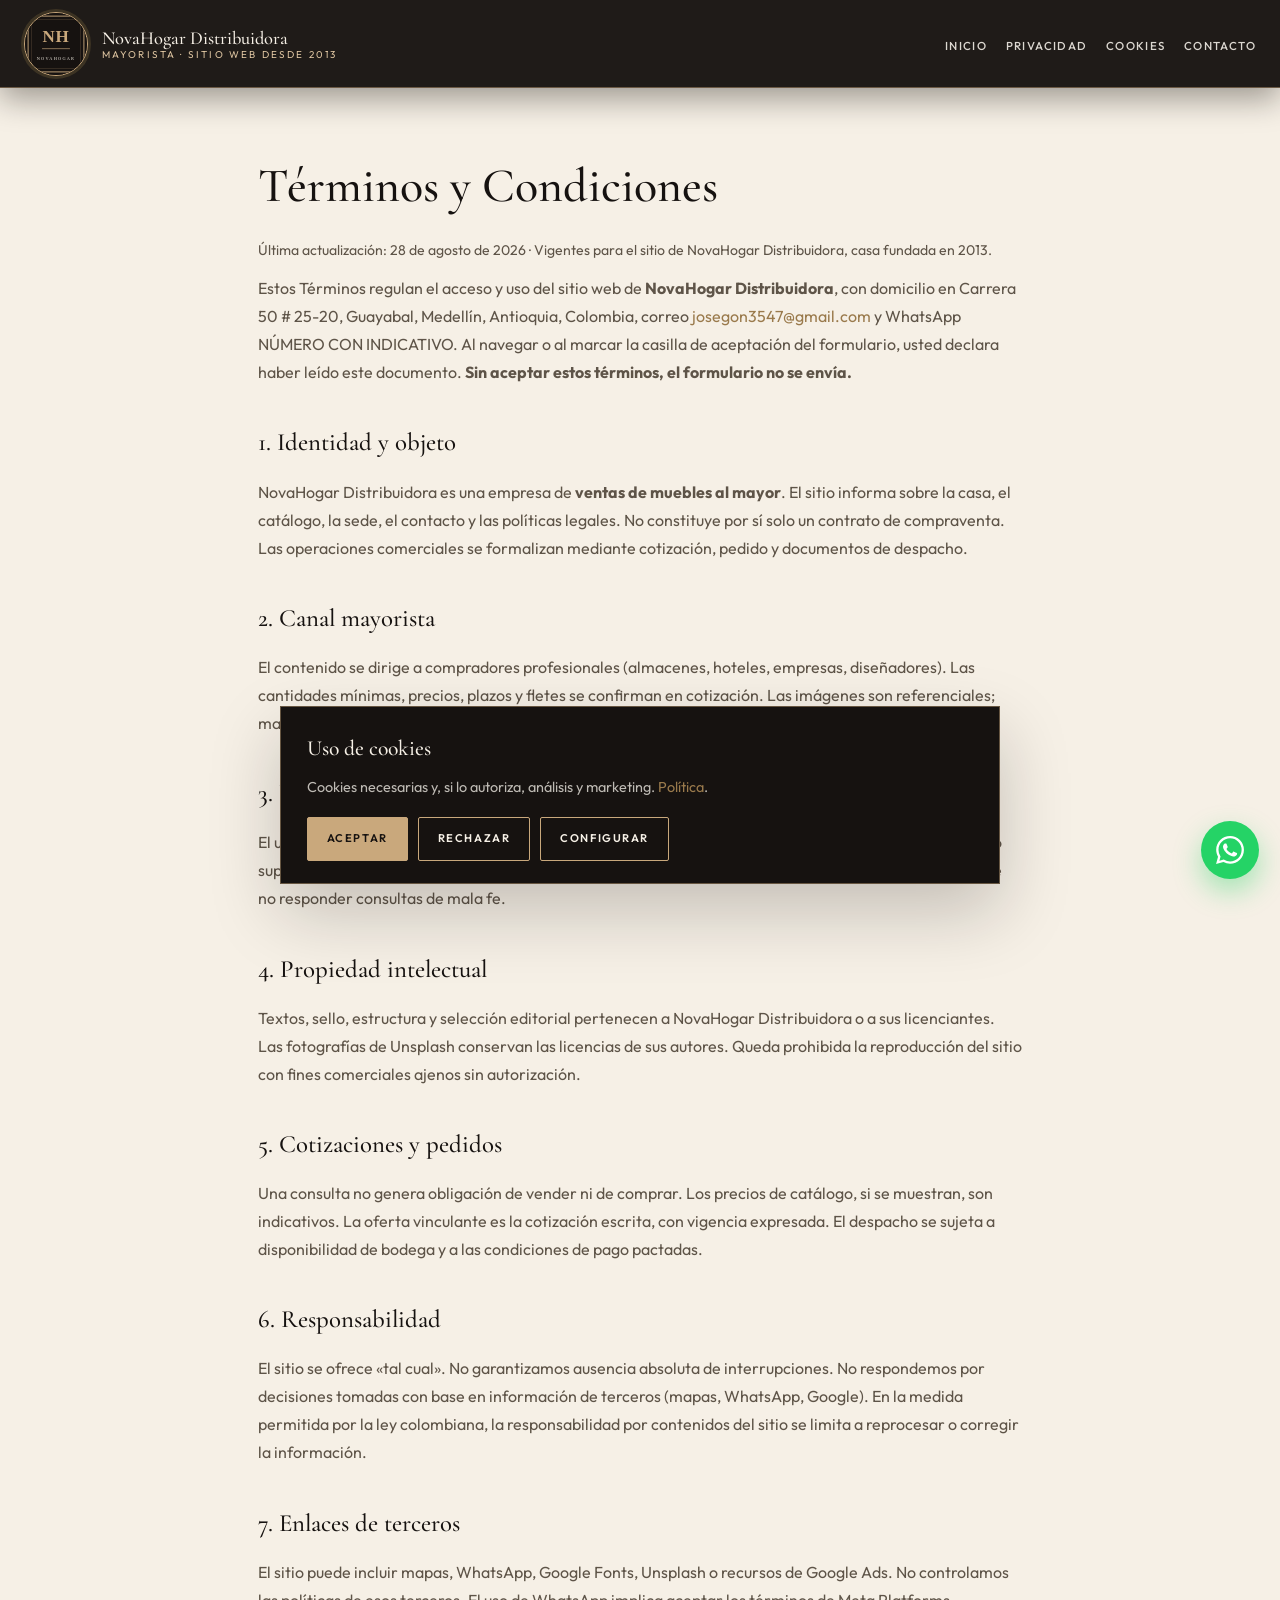
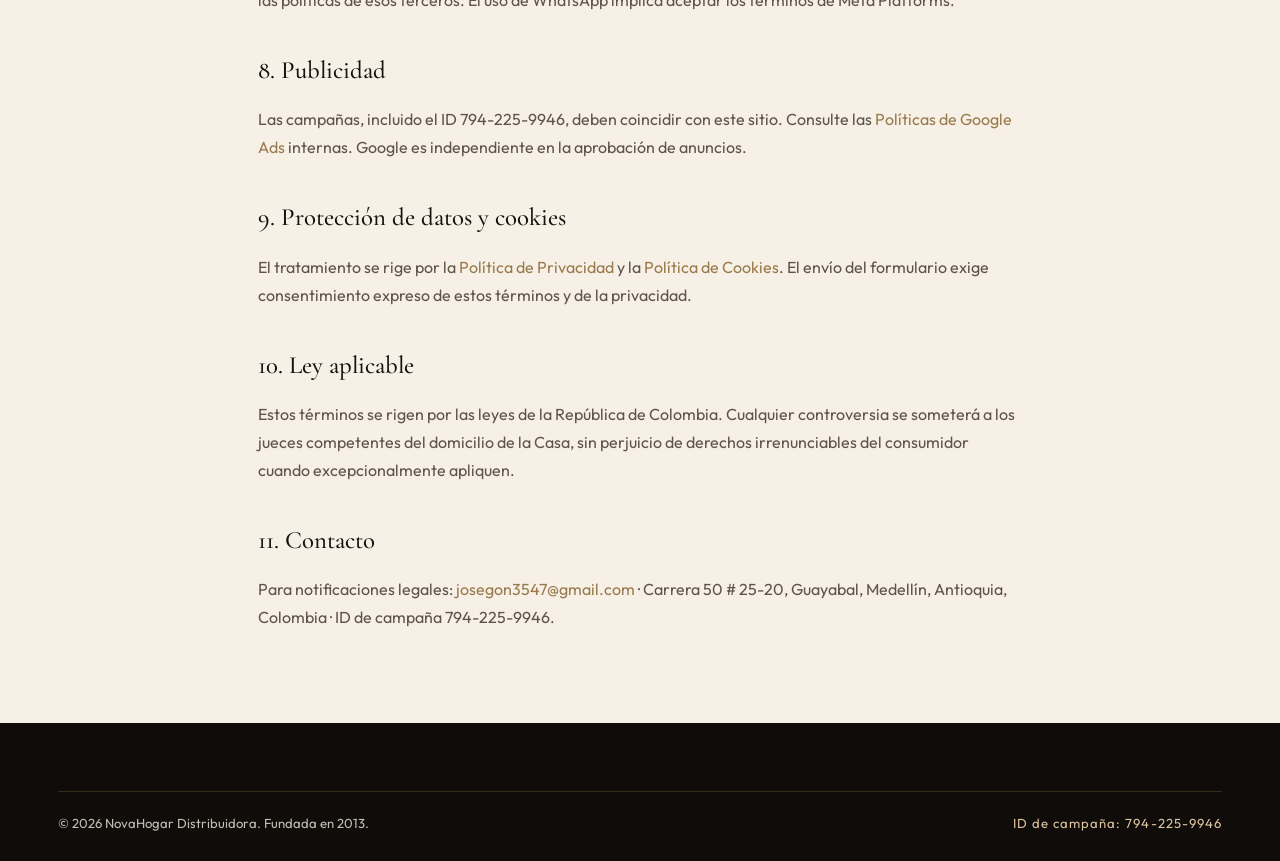
<file: terminos-y-condiciones.html>
<!DOCTYPE html>
<html lang="es">
<head>
  <meta charset="UTF-8">
  <meta name="viewport" content="width=device-width, initial-scale=1.0">
  <meta name="description" content="Términos y Condiciones de NovaHogar Distribuidora. Uso del sitio, cotizaciones mayoristas, responsabilidad y aceptación obligatoria en el formulario.">
  <meta name="theme-color" content="#161210">
  <link rel="canonical" href="https://novahogar-distribuidora.onrender.com/terminos-y-condiciones.html" data-page="terminos-y-condiciones.html">
  <link rel="icon" href="assets/img/favicon.svg" type="image/svg+xml">
  <title>Términos y Condiciones | NovaHogar Distribuidora</title>
  <link rel="preconnect" href="https://fonts.googleapis.com">
  <link rel="preconnect" href="https://fonts.gstatic.com" crossorigin>
  <link href="https://fonts.googleapis.com/css2?family=Cormorant+Garamond:ital,wght@0,500;0,600&family=Outfit:wght@300;400;500;600&display=swap" rel="stylesheet">
  <link rel="stylesheet" href="assets/css/styles.css">
</head>
<body class="legal-header">
  <header class="site-header scrolled">
    <div class="header-inner">
      <a class="brand" href="index.html">
        <img class="brand-logo-img" data-cfg-src="logo" src="assets/img/logo.svg" alt="NovaHogar Distribuidora" width="64" height="64">
        <span class="brand-text"><span class="brand-name" data-cfg="nombre">NovaHogar Distribuidora</span><span class="brand-sub" data-cfg="brandSub">Mayorista · sitio web desde 2013</span></span>
      </a>
      <button class="nav-toggle" type="button" aria-expanded="false" aria-controls="nav-principal" aria-label="Abrir menú"><span></span><span></span><span></span></button>
      <nav class="nav-principal" id="nav-principal">
        <ul>
          <li><a href="index.html">Inicio</a></li>
          <li><a href="privacidad.html">Privacidad</a></li>
          <li><a href="politica-cookies.html">Cookies</a></li>
          <li><a href="contacto.html">Contacto</a></li>
        </ul>
      </nav>
    </div>
  </header>

  <main class="legal-page">
    <div class="container legal-content">
      <h1>Términos y Condiciones</h1>
      <p class="legal-updated">Última actualización: 28 de agosto de 2026 · Vigentes para el sitio de NovaHogar Distribuidora, casa fundada en 2013.</p>

      <p>Estos Términos regulan el acceso y uso del sitio web de <strong data-cfg="nombre">NovaHogar Distribuidora</strong>, con domicilio en <span data-cfg="direccion">DIRECCIÓN COMPLETA</span>, correo <a data-cfg-href="email" data-cfg="email">josegon3547@gmail.com</a> y WhatsApp <span data-cfg="telefono">NÚMERO CON INDICATIVO</span>. Al navegar o al marcar la casilla de aceptación del formulario, usted declara haber leído este documento. <strong>Sin aceptar estos términos, el formulario no se envía.</strong></p>

      <h2>1. Identidad y objeto</h2>
      <p>NovaHogar Distribuidora es una empresa de <strong>ventas de muebles al mayor</strong>. El sitio informa sobre la casa, el catálogo, la sede, el contacto y las políticas legales. No constituye por sí solo un contrato de compraventa. Las operaciones comerciales se formalizan mediante cotización, pedido y documentos de despacho.</p>

      <h2>2. Canal mayorista</h2>
      <p>El contenido se dirige a compradores profesionales (almacenes, hoteles, empresas, diseñadores). Las cantidades mínimas, precios, plazos y fletes se confirman en cotización. Las imágenes son referenciales; maderas, telas y medidas pueden variar según lote y disponibilidad.</p>

      <h2>3. Uso lícito del sitio</h2>
      <p>El usuario se obliga a no atacar la seguridad del sitio, no extraer datos de forma automatizada abusiva, no suplantar identidad y no usar el formulario para spam o contenidos ilícitos. Nos reservamos el derecho de no responder consultas de mala fe.</p>

      <h2>4. Propiedad intelectual</h2>
      <p>Textos, sello, estructura y selección editorial pertenecen a NovaHogar Distribuidora o a sus licenciantes. Las fotografías de Unsplash conservan las licencias de sus autores. Queda prohibida la reproducción del sitio con fines comerciales ajenos sin autorización.</p>

      <h2>5. Cotizaciones y pedidos</h2>
      <p>Una consulta no genera obligación de vender ni de comprar. Los precios de catálogo, si se muestran, son indicativos. La oferta vinculante es la cotización escrita, con vigencia expresada. El despacho se sujeta a disponibilidad de bodega y a las condiciones de pago pactadas.</p>

      <h2>6. Responsabilidad</h2>
      <p>El sitio se ofrece «tal cual». No garantizamos ausencia absoluta de interrupciones. No respondemos por decisiones tomadas con base en información de terceros (mapas, WhatsApp, Google). En la medida permitida por la ley colombiana, la responsabilidad por contenidos del sitio se limita a reprocesar o corregir la información.</p>

      <h2>7. Enlaces de terceros</h2>
      <p>El sitio puede incluir mapas, WhatsApp, Google Fonts, Unsplash o recursos de Google Ads. No controlamos las políticas de esos terceros. El uso de WhatsApp implica aceptar los términos de Meta Platforms.</p>

      <h2>8. Publicidad</h2>
      <p>Las campañas, incluido el ID <span data-cfg="idCampana">794-225-9946</span>, deben coincidir con este sitio. Consulte las <a href="politicas-google-ads.html">Políticas de Google Ads</a> internas. Google es independiente en la aprobación de anuncios.</p>

      <h2>9. Protección de datos y cookies</h2>
      <p>El tratamiento se rige por la <a href="privacidad.html">Política de Privacidad</a> y la <a href="politica-cookies.html">Política de Cookies</a>. El envío del formulario exige consentimiento expreso de estos términos y de la privacidad.</p>

      <h2>10. Ley aplicable</h2>
      <p>Estos términos se rigen por las leyes de la República de Colombia. Cualquier controversia se someterá a los jueces competentes del domicilio de la Casa, sin perjuicio de derechos irrenunciables del consumidor cuando excepcionalmente apliquen.</p>

      <h2>11. Contacto</h2>
      <p>Para notificaciones legales: <a data-cfg-href="email" data-cfg="email">josegon3547@gmail.com</a> · <span data-cfg="direccion">DIRECCIÓN COMPLETA</span> · ID de campaña <span data-cfg="idCampana">794-225-9946</span>.</p>
    </div>
  </main>
  <footer class="site-footer"><div class="container"><div class="footer-bottom"><p>© <span data-cfg="anioActual">2026</span> NovaHogar Distribuidora. Fundada en 2013.</p><p class="footer-campaign">ID de campaña: <span data-cfg="idCampana">794-225-9946</span></p></div></div></footer>
  <a class="wa-float" data-cfg-href="whatsapp" href="contacto.html" aria-label="WhatsApp"><svg viewBox="0 0 24 24" fill="currentColor"><path d="M17.472 14.382c-.297-.149-1.758-.867-2.03-.967-.273-.099-.471-.148-.67.15-.197.297-.767.966-.94 1.164-.173.199-.347.223-.644.075-.297-.15-1.255-.463-2.39-1.475-.883-.788-1.48-1.761-1.653-2.059-.173-.297-.018-.458.13-.606.134-.133.298-.347.446-.52.149-.174.198-.298.298-.497.099-.198.05-.371-.025-.52-.075-.149-.669-1.612-.916-2.207-.242-.579-.487-.5-.669-.51-.173-.008-.371-.01-.57-.01-.198 0-.52.074-.792.372-.272.297-1.04 1.016-1.04 2.479 0 1.462 1.065 2.875 1.213 3.074.149.198 2.096 3.2 5.077 4.487.709.306 1.262.489 1.694.625.712.227 1.36.195 1.871.118.571-.085 1.758-.719 2.006-1.413.248-.694.248-1.289.173-1.413-.074-.124-.272-.198-.57-.347m-5.421 7.403h-.004a9.87 9.87 0 01-5.031-1.378l-.361-.214-3.741.982.998-3.648-.235-.374a9.86 9.86 0 01-1.51-5.26c.001-5.45 4.436-9.884 9.888-9.884 2.64 0 5.122 1.03 6.988 2.898a9.825 9.825 0 012.893 6.994c-.003 5.45-4.435 9.884-9.885 9.884m8.413-18.297A11.815 11.815 0 0012.05 0C5.495 0 .16 5.335.157 11.892c0 2.096.547 4.142 1.588 5.945L.057 24l6.305-1.654a11.882 11.882 0 005.683 1.448h.005c6.554 0 11.89-5.335 11.893-11.893a11.821 11.821 0 00-3.48-8.413z"/></svg></a>
  <div class="cookie-banner" id="cookie-banner" role="dialog" aria-labelledby="cookie-title"><h3 id="cookie-title">Uso de cookies</h3><p>Cookies necesarias y, si lo autoriza, análisis y marketing. <a href="politica-cookies.html">Política</a>.</p><div class="cookie-actions"><button class="btn btn-primary btn-sm" type="button" id="cookie-accept">Aceptar</button><button class="btn btn-outline btn-sm" type="button" id="cookie-reject">Rechazar</button><button class="btn btn-outline btn-sm" type="button" id="cookie-configure">Configurar</button></div></div>
  <div class="cookie-modal" id="cookie-modal"><div class="cookie-modal-inner"><h3 id="cookie-modal-title">Configurar cookies</h3><div class="cookie-opt"><div><strong>Necesarias</strong></div><input type="checkbox" checked disabled></div><div class="cookie-opt"><div><strong>Analíticas</strong></div><input type="checkbox" id="cookie-analytics"></div><div class="cookie-opt"><div><strong>Marketing</strong></div><input type="checkbox" id="cookie-marketing"></div><div class="cookie-actions" style="margin-top:1.4rem;"><button class="btn btn-primary btn-sm" type="button" id="cookie-save">Guardar</button><button class="btn btn-ghost btn-sm" type="button" id="cookie-modal-close">Cerrar</button></div></div></div>
  <script src="assets/js/config.js"></script>
  <script src="assets/js/main.js"></script>
</body>
</html>
</file>
<file: assets/css/styles.css>
/* ═══════════════════════════════════════════════════════════════════════════
   NovaHogar Distribuidora — Estilos de casa premium de mobiliario
   Paleta: espresso · nogal · champán · marfil · crema de lino
   ═══════════════════════════════════════════════════════════════════════════ */

:root {
  --ink: #161210;
  --ink-mid: #241c16;
  --ink-soft: #3a2e24;
  --gold: #c9a87c;
  --gold-light: #ddc4a0;
  --gold-dark: #9a7a4c;
  --ivory: #f6f0e6;
  --paper: #efe6d6;
  --cream: #faf6f0;
  --white: #ffffff;
  --text: #1c1612;
  --muted: #5e5448;
  --line: rgba(22, 18, 16, 0.12);
  --line-gold: rgba(201, 168, 124, 0.45);
  --overlay: rgba(18, 12, 8, 0.58);
  --overlay-heavy: rgba(18, 12, 8, 0.8);
  --shadow: 0 18px 50px rgba(22, 18, 16, 0.14);
  --shadow-lg: 0 28px 70px rgba(22, 18, 16, 0.22);
  --font-display: "Cormorant Garamond", "Times New Roman", serif;
  --font-body: "Outfit", "Segoe UI", sans-serif;
  --header-h: 88px;
  --max: 1220px;
  --radius: 2px;
  --ease: 0.45s cubic-bezier(0.25, 0.46, 0.45, 0.94);
}

*,
*::before,
*::after {
  box-sizing: border-box;
  margin: 0;
  padding: 0;
}

html {
  scroll-behavior: smooth;
  font-size: 16px;
  -webkit-text-size-adjust: 100%;
  text-size-adjust: 100%;
}

body {
  font-family: var(--font-body);
  background: var(--ivory);
  color: var(--text);
  line-height: 1.75;
  overflow-x: hidden;
  -webkit-font-smoothing: antialiased;
}

img {
  max-width: 100%;
  height: auto;
  display: block;
}

a {
  color: var(--gold-dark);
  text-decoration: none;
  transition: color var(--ease);
}

a:hover {
  color: var(--ink);
}

ul {
  list-style: none;
}

button,
input,
select,
textarea {
  font-family: inherit;
}

.sr-only {
  position: absolute;
  width: 1px;
  height: 1px;
  padding: 0;
  margin: -1px;
  overflow: hidden;
  clip: rect(0, 0, 0, 0);
  border: 0;
}

.skip-link {
  position: absolute;
  top: -100%;
  left: 1rem;
  z-index: 10000;
  padding: 0.75rem 1.5rem;
  background: var(--gold);
  color: var(--ink);
  font-weight: 600;
}

.skip-link:focus {
  top: 1rem;
}

.container {
  width: 100%;
  max-width: var(--max);
  margin: 0 auto;
  padding: 0 1.75rem;
}

.eyebrow {
  display: inline-block;
  font-size: 0.72rem;
  font-weight: 600;
  letter-spacing: 0.28em;
  text-transform: uppercase;
  color: var(--gold-dark);
  margin-bottom: 1rem;
}

.section {
  padding: 6.5rem 0;
  position: relative;
}

.section-title {
  font-family: var(--font-display);
  font-size: clamp(2.05rem, 4.2vw, 3.4rem);
  font-weight: 500;
  line-height: 1.15;
  color: var(--ink);
  margin-bottom: 1.25rem;
  letter-spacing: -0.02em;
}

.section-lead {
  font-size: 1.12rem;
  color: var(--muted);
  max-width: 680px;
  line-height: 1.85;
}

.section-head {
  margin-bottom: 3.5rem;
}

.gold-rule {
  width: 64px;
  height: 1px;
  background: var(--gold);
  margin: 1.25rem 0 1.75rem;
}

/* ── Buttons ── */
.btn {
  display: inline-flex;
  align-items: center;
  justify-content: center;
  gap: 0.55rem;
  padding: 0.95rem 1.85rem;
  min-height: 44px;
  font-size: 0.78rem;
  font-weight: 600;
  letter-spacing: 0.14em;
  text-transform: uppercase;
  border: 1px solid transparent;
  cursor: pointer;
  transition: all var(--ease);
  position: relative;
  overflow: hidden;
  border-radius: var(--radius);
  text-decoration: none;
  line-height: 1;
}

.btn-primary {
  background: var(--gold);
  color: var(--ink);
  border-color: var(--gold);
}

.btn-primary:hover {
  background: var(--gold-light);
  color: var(--ink);
  transform: translateY(-2px);
  box-shadow: 0 12px 28px rgba(196, 163, 90, 0.35);
}

.btn-outline {
  background: transparent;
  color: var(--white);
  border-color: rgba(247, 243, 235, 0.55);
}

.btn-outline:hover {
  background: var(--white);
  color: var(--ink);
  border-color: var(--white);
}

.btn-ghost {
  background: transparent;
  color: var(--ink);
  border-color: var(--ink);
}

.btn-ghost:hover {
  background: var(--ink);
  color: var(--ivory);
}

.btn-whatsapp {
  background: #128c7e;
  color: var(--white);
  border-color: #128c7e;
}

.btn-whatsapp:hover {
  background: #075e54;
  color: var(--white);
  transform: translateY(-2px);
}

.btn-sm {
  padding: 0.7rem 1.2rem;
  font-size: 0.7rem;
}

.hero-actions .btn-outline {
  color: var(--ivory);
}

/* ── Header ── */
.site-header {
  position: fixed;
  top: 0;
  left: 0;
  right: 0;
  z-index: 1000;
  height: var(--header-h);
  transition: background var(--ease), box-shadow var(--ease), height var(--ease);
}

.site-header::before {
  content: "";
  position: absolute;
  inset: 0;
  background: transparent;
  border-bottom: 1px solid transparent;
  transition: all var(--ease);
  pointer-events: none;
}

.site-header.scrolled::before,
.legal-header .site-header::before,
body.legal-header .site-header::before {
  background: rgba(22, 18, 16, 0.96);
  backdrop-filter: blur(16px);
  border-bottom: 1px solid var(--line-gold);
  box-shadow: 0 10px 32px rgba(18, 12, 8, 0.4);
}

.header-inner {
  position: relative;
  display: flex;
  align-items: center;
  justify-content: space-between;
  height: var(--header-h);
  max-width: 1400px;
  margin: 0 auto;
  padding: 0 1.5rem;
  gap: 1rem;
}

.brand {
  display: flex;
  align-items: center;
  gap: 0.85rem;
  z-index: 2;
  color: var(--ivory);
}

.brand-logo-img {
  height: 64px;
  width: 64px;
  object-fit: cover;
  border-radius: 50%;
  border: 1px solid var(--gold);
  background: var(--ink);
  box-shadow: 0 0 0 3px rgba(196, 163, 90, 0.18);
}

.logo-sello {
  display: block;
  width: min(100%, 280px);
  height: auto;
  margin: 0 auto 1.5rem;
  border-radius: 50%;
  box-shadow: var(--shadow-lg);
  object-fit: contain;
  filter: none;
}

.hero-brand-lockup {
  display: block;
  width: min(100%, 540px);
  height: auto;
  margin: 0 0 1.6rem;
  border-radius: 6px;
  border: 1px solid rgba(196, 163, 90, 0.45);
  box-shadow: 0 22px 60px rgba(8, 14, 24, 0.45);
}

.exec-featured {
  max-width: 760px;
  margin: 0 auto 2.8rem;
}

.exec-featured img {
  width: 100%;
  height: auto;
  display: block;
  border: 1px solid var(--line-gold);
  box-shadow: var(--shadow-lg);
}

.contact-exec-logo {
  width: 100%;
  height: auto;
  display: block;
  margin: 0 0 1.4rem;
  border: 1px solid rgba(196, 163, 90, 0.35);
}

.footer-logo {
  width: min(100%, 280px);
  height: auto;
  display: block;
  margin: 0 0 1rem;
  border-radius: 4px;
  border: 1px solid rgba(196, 163, 90, 0.28);
}

.brand-mark {
  width: 44px;
  height: 44px;
  border: 1px solid var(--gold);
  display: grid;
  place-items: center;
  font-family: var(--font-display);
  font-size: 0.95rem;
  color: var(--gold);
  letter-spacing: 0.08em;
}

.brand-text {
  display: flex;
  flex-direction: column;
  line-height: 1.15;
}

.brand-name {
  font-family: var(--font-display);
  font-size: 1.15rem;
  color: var(--ivory);
  font-weight: 500;
}

.brand-sub {
  font-size: 0.62rem;
  letter-spacing: 0.22em;
  text-transform: uppercase;
  color: var(--gold-light);
}

.nav-principal {
  display: flex;
  align-items: center;
  gap: 1.25rem;
}

.nav-principal ul {
  display: flex;
  align-items: center;
  gap: 0.15rem 1.15rem;
}

.nav-principal a {
  color: rgba(247, 243, 235, 0.88);
  font-size: 0.72rem;
  font-weight: 500;
  letter-spacing: 0.12em;
  text-transform: uppercase;
  padding: 0.35rem 0;
  position: relative;
}

.nav-principal a::after {
  content: "";
  position: absolute;
  left: 0;
  bottom: 0;
  width: 0;
  height: 1px;
  background: var(--gold);
  transition: width 0.35s ease;
}

.nav-principal a:hover,
.nav-principal a:focus {
  color: var(--gold-light);
}

.nav-principal a:hover::after {
  width: 100%;
}

.nav-toggle {
  display: none;
  width: 42px;
  height: 42px;
  background: transparent;
  border: 1px solid rgba(196, 163, 90, 0.45);
  cursor: pointer;
  flex-direction: column;
  align-items: center;
  justify-content: center;
  gap: 5px;
  z-index: 3;
}

.nav-toggle span {
  display: block;
  width: 18px;
  height: 1.5px;
  background: var(--gold);
  transition: transform 0.3s ease, opacity 0.3s ease;
}

.nav-toggle.active span:nth-child(1) {
  transform: translateY(6.5px) rotate(45deg);
}
.nav-toggle.active span:nth-child(2) {
  opacity: 0;
}
.nav-toggle.active span:nth-child(3) {
  transform: translateY(-6.5px) rotate(-45deg);
}

/* ── Hero ── */
.hero {
  position: relative;
  min-height: 100vh;
  min-height: 100dvh;
  display: flex;
  align-items: center;
  overflow: hidden;
  color: var(--ivory);
}

.hero-carousel {
  position: absolute;
  inset: 0;
}

.hero-slide {
  position: absolute;
  inset: 0;
  opacity: 0;
  transition: opacity 1.4s ease;
}

.hero-slide.active {
  opacity: 1;
}

.hero-slide img {
  width: 100%;
  height: 100%;
  object-fit: cover;
  animation: kenburns 18s ease-in-out infinite alternate;
}

@keyframes kenburns {
  from {
    transform: scale(1);
  }
  to {
    transform: scale(1.12);
  }
}

.hero-overlay {
  position: absolute;
  inset: 0;
  background:
    linear-gradient(90deg, rgba(18, 12, 8, 0.84) 0%, rgba(18, 12, 8, 0.42) 55%, rgba(18, 12, 8, 0.32) 100%),
    linear-gradient(180deg, rgba(18, 12, 8, 0.38) 0%, transparent 35%, rgba(18, 12, 8, 0.55) 100%);
  z-index: 1;
}

.hero-content {
  position: relative;
  z-index: 2;
  max-width: 780px;
  padding: calc(var(--header-h) + 3rem) 8vw 6rem;
}

.hero-badge {
  display: inline-block;
  border: 1px solid var(--line-gold);
  padding: 0.4rem 0.9rem;
  font-size: 0.68rem;
  letter-spacing: 0.22em;
  text-transform: uppercase;
  color: var(--gold-light);
  margin-bottom: 1.5rem;
}

.hero-headline {
  font-family: var(--font-display);
  font-size: clamp(2.8rem, 6.5vw, 5.4rem);
  font-weight: 500;
  line-height: 1.05;
  color: var(--ivory);
  margin-bottom: 1.25rem;
  letter-spacing: -0.03em;
}

.hero-slogan {
  font-size: clamp(1.05rem, 1.8vw, 1.3rem);
  color: rgba(247, 243, 235, 0.82);
  max-width: 640px;
  margin-bottom: 2.25rem;
  font-weight: 300;
}

.hero-site-url {
  margin: 0 0 1.75rem;
}

.hero-site-url a {
  display: inline-flex;
  align-items: center;
  gap: 0.5rem;
  padding: 0.55rem 1.1rem;
  background: rgba(196, 163, 90, 0.12);
  border: 1px solid rgba(196, 163, 90, 0.4);
  color: var(--gold-light);
  font-size: 0.82rem;
  letter-spacing: 0.04em;
}

.hero-site-url a:hover {
  background: rgba(196, 163, 90, 0.22);
  color: var(--ivory);
  transform: translateY(-2px);
}

.hero-actions {
  display: flex;
  flex-wrap: wrap;
  gap: 0.85rem;
}

.hero-indicators {
  position: absolute;
  right: 2rem;
  top: 50%;
  transform: translateY(-50%);
  z-index: 3;
  display: flex;
  flex-direction: column;
  gap: 0.65rem;
}

.hero-indicator {
  width: 9px;
  height: 9px;
  border-radius: 50%;
  border: 1px solid var(--gold);
  background: transparent;
  cursor: pointer;
  padding: 0;
  transition: background 0.3s ease, transform 0.3s ease;
}

.hero-indicator.active {
  background: var(--gold);
  transform: scale(1.25);
}

.hero-scroll {
  position: absolute;
  bottom: 2rem;
  left: 8vw;
  z-index: 3;
  color: var(--ivory);
  font-size: 0.68rem;
  letter-spacing: 0.22em;
  text-transform: uppercase;
  display: flex;
  align-items: center;
  gap: 0.85rem;
}

.hero-scroll-line {
  display: block;
  width: 1px;
  height: 42px;
  background: linear-gradient(180deg, var(--gold), transparent);
  animation: scrollpulse 1.8s ease-in-out infinite;
}

@keyframes scrollpulse {
  0%,
  100% {
    opacity: 0.3;
    transform: scaleY(0.7);
  }
  50% {
    opacity: 1;
    transform: scaleY(1);
  }
}

/* ── Reveal ── */
.reveal,
.reveal-left,
.reveal-right {
  opacity: 0;
  transform: translateY(32px);
  transition: opacity 0.9s ease, transform 0.9s ease;
}

.reveal-left {
  transform: translateX(-36px);
}

.reveal-right {
  transform: translateX(36px);
}

.reveal.visible,
.reveal-left.visible,
.reveal-right.visible {
  opacity: 1;
  transform: none;
}

/* ── About ── */
.about-hero {
  background: var(--ink);
  color: var(--ivory);
  padding: 5.5rem 0 4.5rem;
}

.about-hero .section-title,
.about-hero h2 {
  color: var(--ivory);
}

.about-hero-lead {
  font-size: 1.18rem;
  max-width: 820px;
  color: rgba(247, 243, 235, 0.82);
  line-height: 1.85;
}

.about-grid {
  display: grid;
  grid-template-columns: 0.9fr 1.1fr;
  gap: 3.5rem;
  align-items: start;
  margin-top: 4.5rem;
}

.about-visual {
  position: relative;
}

.about-visual-frame img {
  width: 100%;
  height: 560px;
  object-fit: cover;
  object-position: center 18%;
  filter: saturate(0.92);
  transition: transform 0.7s ease;
}

.about-visual:hover .about-visual-frame img {
  transform: scale(1.04);
}

.about-visual-frame {
  overflow: hidden;
  border: 1px solid var(--line-gold);
}

.about-visual-caption {
  position: absolute;
  bottom: 1.25rem;
  left: 1.25rem;
  right: 1.25rem;
  background: rgba(12, 21, 36, 0.88);
  color: var(--ivory);
  padding: 1rem 1.2rem;
  font-size: 0.82rem;
}

.about-copy p {
  margin-bottom: 1.25rem;
  color: var(--muted);
}

.about-copy h3 {
  font-family: var(--font-display);
  font-size: 1.7rem;
  color: var(--ink);
  margin: 1.75rem 0 0.75rem;
  font-weight: 500;
}

.about-actions {
  display: flex;
  flex-wrap: wrap;
  gap: 0.8rem;
  margin-top: 2rem;
}

.about-facts {
  display: grid;
  grid-template-columns: repeat(4, 1fr);
  gap: 1rem;
  margin-top: 2.5rem;
}

.about-fact {
  border-top: 1px solid var(--gold);
  padding-top: 1rem;
}

.about-fact strong {
  display: block;
  font-family: var(--font-display);
  font-size: 1.65rem;
  color: var(--ink);
  font-weight: 500;
}

.about-fact span {
  font-size: 0.78rem;
  color: var(--muted);
  letter-spacing: 0.04em;
}

/* ── Split mission / vision ── */
.mv-block {
  display: grid;
  grid-template-columns: 1fr 1fr;
  min-height: 72vh;
}

.mv-visual {
  position: relative;
  min-height: 420px;
  overflow: hidden;
  background-size: cover;
  background-position: center;
  background-attachment: fixed;
}

.mv-visual::after {
  content: "";
  position: absolute;
  inset: 0;
  background: var(--overlay);
}

.mv-copy {
  display: flex;
  flex-direction: column;
  justify-content: center;
  padding: 5rem 4rem;
  background: var(--ink);
  color: var(--ivory);
}

.mv-copy.light {
  background: var(--paper);
  color: var(--text);
}

.mv-copy.light h2,
.mv-copy.light .section-title {
  color: var(--ink);
}

.mv-copy h2 {
  font-family: var(--font-display);
  font-size: clamp(2rem, 3.5vw, 3rem);
  font-weight: 500;
  color: var(--ivory);
  margin-bottom: 0.5rem;
}

.mv-copy p {
  color: rgba(247, 243, 235, 0.82);
  font-size: 1.05rem;
  max-width: 520px;
}

.mv-copy.light p {
  color: var(--muted);
}

.mv-reverse .mv-visual {
  order: 2;
}

/* ── Timeline ── */
.history-section {
  background: var(--cream);
}

.timeline {
  position: relative;
  padding: 1rem 0 2rem;
}

.timeline::before {
  content: "";
  position: absolute;
  left: 50%;
  top: 0;
  bottom: 0;
  width: 1px;
  background: var(--line-gold);
  transform: translateX(-50%);
}

.timeline-item {
  display: grid;
  grid-template-columns: 1fr 1fr;
  gap: 3.5rem;
  margin-bottom: 3.5rem;
  position: relative;
  align-items: center;
}

.timeline-item:nth-child(even) .timeline-content {
  order: 2;
}

.timeline-dot {
  position: absolute;
  left: 50%;
  top: 2rem;
  width: 11px;
  height: 11px;
  background: var(--gold);
  border: 2px solid var(--ivory);
  border-radius: 50%;
  transform: translateX(-50%);
  z-index: 1;
}

.timeline-year {
  font-family: var(--font-display);
  font-size: 2rem;
  color: var(--gold-dark);
  font-weight: 500;
}

.timeline-content h4 {
  font-family: var(--font-display);
  font-size: 1.45rem;
  color: var(--ink);
  margin: 0.35rem 0 0.7rem;
  font-weight: 500;
}

.timeline-content p {
  color: var(--muted);
}

.timeline-image {
  overflow: hidden;
}

.timeline-image img {
  width: 100%;
  height: 260px;
  object-fit: cover;
  transition: transform 0.7s ease;
}

.timeline-image:hover img {
  transform: scale(1.08);
}

/* ── Values ── */
.values-section {
  background: var(--ink);
  color: var(--ivory);
}

.values-section .section-title,
.values-section h2 {
  color: var(--ivory);
}

.values-section .section-lead {
  color: rgba(247, 243, 235, 0.72);
}

.values-grid {
  display: grid;
  grid-template-columns: repeat(3, 1fr);
  gap: 1.4rem;
}

.value-card {
  border: 1px solid rgba(196, 163, 90, 0.28);
  padding: 2rem 1.6rem;
  background: rgba(255, 255, 255, 0.02);
  transition: transform var(--ease), border-color var(--ease), background var(--ease);
}

.value-card:hover {
  transform: translateY(-6px);
  border-color: var(--gold);
  background: rgba(196, 163, 90, 0.08);
}

.value-icon {
  color: var(--gold);
  font-size: 0.85rem;
  margin-bottom: 1rem;
}

.value-card h4 {
  font-family: var(--font-display);
  font-size: 1.4rem;
  font-weight: 500;
  margin-bottom: 0.7rem;
  color: var(--ivory);
}

.value-card p {
  color: rgba(247, 243, 235, 0.72);
  font-size: 0.95rem;
}

/* ── Services ── */
.services-grid {
  display: grid;
  grid-template-columns: repeat(3, 1fr);
  gap: 1.5rem;
}

.service-card {
  background: var(--white);
  border: 1px solid var(--line);
  overflow: hidden;
  transition: transform var(--ease), box-shadow var(--ease);
}

.service-card:hover {
  transform: translateY(-8px);
  box-shadow: var(--shadow-lg);
}

.service-card-image {
  overflow: hidden;
  height: 210px;
}

.service-card-image img {
  width: 100%;
  height: 100%;
  object-fit: cover;
  transition: transform 0.7s ease;
}

.service-card:hover .service-card-image img {
  transform: scale(1.1);
}

.service-card-body {
  padding: 1.6rem 1.5rem 1.8rem;
}

.service-card h4 {
  font-family: var(--font-display);
  font-size: 1.35rem;
  font-weight: 500;
  color: var(--ink);
  margin-bottom: 0.6rem;
}

.service-card p {
  color: var(--muted);
  font-size: 0.95rem;
}

/* ── Process ── */
.process-section {
  background: var(--paper);
}

.process-grid {
  display: grid;
  grid-template-columns: repeat(4, 1fr);
  gap: 1.5rem;
}

.process-step {
  padding: 1.8rem 1.3rem;
  background: var(--white);
  border-top: 2px solid var(--gold);
  transition: transform var(--ease);
}

.process-step:hover {
  transform: translateY(-5px);
}

.process-number {
  font-family: var(--font-display);
  font-size: 2.2rem;
  color: var(--gold-dark);
  font-weight: 500;
  margin-bottom: 0.6rem;
}

.process-step h4 {
  font-family: var(--font-display);
  font-size: 1.25rem;
  color: var(--ink);
  margin-bottom: 0.55rem;
  font-weight: 500;
}

.process-step p {
  color: var(--muted);
  font-size: 0.92rem;
}

/* ── Stats ── */
.stats-section {
  position: relative;
  background-size: cover;
  background-position: center;
  background-attachment: fixed;
  color: var(--ivory);
  padding: 6.5rem 0;
}

.stats-section::before {
  content: "";
  position: absolute;
  inset: 0;
  background: var(--overlay-heavy);
}

.stats-section .container {
  position: relative;
  z-index: 1;
}

.stats-grid {
  display: grid;
  grid-template-columns: repeat(4, 1fr);
  gap: 2rem;
  text-align: center;
}

.stat-number {
  font-family: var(--font-display);
  font-size: clamp(2.6rem, 5vw, 4rem);
  color: var(--gold-light);
  font-weight: 500;
  line-height: 1;
  margin-bottom: 0.55rem;
}

.stat-label {
  font-size: 0.85rem;
  letter-spacing: 0.06em;
  color: rgba(247, 243, 235, 0.78);
}

/* ── Gallery ── */
.gallery-grid {
  display: grid;
  grid-template-columns: repeat(4, 1fr);
  gap: 0.7rem;
}

.gallery-item {
  position: relative;
  overflow: hidden;
  cursor: pointer;
  min-height: 210px;
}

.gallery-item:nth-child(1),
.gallery-item:nth-child(6) {
  grid-column: span 2;
  min-height: 320px;
}

.gallery-item img {
  width: 100%;
  height: 100%;
  object-fit: cover;
  min-height: 210px;
  transition: transform 0.7s ease;
}

.gallery-item:hover img {
  transform: scale(1.1);
}

.gallery-overlay {
  position: absolute;
  inset: 0;
  background: linear-gradient(180deg, transparent 40%, rgba(12, 21, 36, 0.78));
  display: flex;
  align-items: flex-end;
  padding: 1.1rem;
  opacity: 0;
  transition: opacity var(--ease);
}

.gallery-item:hover .gallery-overlay {
  opacity: 1;
}

.gallery-caption {
  color: var(--ivory);
  font-size: 0.85rem;
  letter-spacing: 0.08em;
  text-transform: uppercase;
}

/* Lightbox */
.lightbox {
  position: fixed;
  inset: 0;
  background: rgba(8, 14, 24, 0.94);
  z-index: 5000;
  display: none;
  align-items: center;
  justify-content: center;
  padding: 2rem;
}

.lightbox.active {
  display: flex;
}

.lightbox img {
  max-width: min(92vw, 1100px);
  max-height: 86vh;
  object-fit: contain;
}

.lightbox-close,
.lightbox-prev,
.lightbox-next {
  position: absolute;
  background: transparent;
  border: 1px solid var(--gold);
  color: var(--gold);
  width: 48px;
  height: 48px;
  cursor: pointer;
  font-size: 1.4rem;
  display: grid;
  place-items: center;
  transition: background var(--ease);
}

.lightbox-close:hover,
.lightbox-prev:hover,
.lightbox-next:hover {
  background: var(--gold);
  color: var(--ink);
}

.lightbox-close {
  top: 1.2rem;
  right: 1.2rem;
}

.lightbox-prev {
  left: 1.2rem;
  top: 50%;
  transform: translateY(-50%);
}

.lightbox-next {
  right: 1.2rem;
  top: 50%;
  transform: translateY(-50%);
}

/* ── Team ── */
.team-section {
  background: var(--cream);
}

.team-grid {
  display: grid;
  grid-template-columns: repeat(4, 1fr);
  gap: 1.4rem;
}

.team-card {
  background: var(--white);
  border: 1px solid var(--line);
  overflow: hidden;
  transition: transform var(--ease);
}

.team-card:hover {
  transform: translateY(-6px);
}

.team-card--lead {
  border-color: var(--gold);
  box-shadow: var(--shadow);
}

.team-card--lead .team-photo {
  height: 320px;
}

.team-card--lead .team-photo img {
  filter: none;
  object-position: center 12%;
}

.team-photo {
  overflow: hidden;
  height: 280px;
}

.team-photo img {
  width: 100%;
  height: 100%;
  object-fit: cover;
  filter: grayscale(0.25);
  transition: transform 0.7s ease, filter 0.7s ease;
}

.team-card:hover .team-photo img {
  transform: scale(1.07);
  filter: grayscale(0);
}

.team-card h4 {
  font-family: var(--font-display);
  font-size: 1.25rem;
  padding: 1.15rem 1.15rem 0.2rem;
  color: var(--ink);
  font-weight: 500;
}

.team-card > p {
  padding: 0 1.15rem;
  color: var(--gold-dark);
  font-size: 0.78rem;
  letter-spacing: 0.08em;
  text-transform: uppercase;
}

.team-bio {
  padding: 0.7rem 1.15rem 1.4rem !important;
  color: var(--muted) !important;
  font-size: 0.9rem !important;
  letter-spacing: 0 !important;
  text-transform: none !important;
}

/* ── Testimonials ── */
.testimonials-section {
  background: var(--ink);
  color: var(--ivory);
}

.testimonials-section .section-title {
  color: var(--ivory);
}

.testimonial-viewport {
  overflow: hidden;
}

.testimonial-track {
  display: flex;
  transition: transform 0.7s ease;
}

.testimonial-slide {
  min-width: 100%;
  padding: 0.5rem 0 1.5rem;
}

.testimonial-quote {
  font-family: var(--font-display);
  font-size: clamp(1.35rem, 2.4vw, 1.9rem);
  font-weight: 400;
  font-style: italic;
  line-height: 1.45;
  max-width: 860px;
  color: var(--ivory);
  margin-bottom: 1.6rem;
}

.testimonial-author {
  color: var(--gold-light);
  font-weight: 600;
  letter-spacing: 0.04em;
}

.testimonial-role {
  color: rgba(247, 243, 235, 0.65);
  font-size: 0.9rem;
}

.testimonial-dots {
  display: flex;
  gap: 0.55rem;
  margin-top: 1.5rem;
}

.testimonial-dot {
  width: 9px;
  height: 9px;
  border-radius: 50%;
  border: 1px solid var(--gold);
  background: transparent;
  cursor: pointer;
  padding: 0;
}

.testimonial-dot.active {
  background: var(--gold);
}

/* ── Sectors ── */
.sectors-grid {
  display: grid;
  grid-template-columns: repeat(3, 1fr);
  gap: 1.2rem;
}

.sector-card {
  padding: 1.8rem 1.5rem;
  border: 1px solid var(--line);
  background: var(--white);
  transition: border-color var(--ease), transform var(--ease);
}

.sector-card:hover {
  border-color: var(--gold);
  transform: translateY(-4px);
}

.sector-card h4 {
  font-family: var(--font-display);
  font-size: 1.3rem;
  color: var(--ink);
  margin-bottom: 0.5rem;
  font-weight: 500;
}

.sector-card p {
  color: var(--muted);
  font-size: 0.94rem;
}

/* ── FAQ ── */
.faq-list {
  max-width: 860px;
}

.faq-item {
  border-bottom: 1px solid var(--line);
}

.faq-question {
  width: 100%;
  background: transparent;
  border: 0;
  text-align: left;
  padding: 1.35rem 0;
  font-size: 1.05rem;
  font-weight: 500;
  color: var(--ink);
  cursor: pointer;
  display: flex;
  justify-content: space-between;
  gap: 1rem;
  align-items: center;
}

.faq-icon {
  color: var(--gold-dark);
  font-size: 1.35rem;
  line-height: 1;
  transition: transform 0.3s ease;
}

.faq-item.active .faq-icon {
  transform: rotate(45deg);
}

.faq-answer {
  max-height: 0;
  overflow: hidden;
  transition: max-height 0.4s ease, padding 0.4s ease;
}

.faq-item.active .faq-answer {
  max-height: 420px;
  padding-bottom: 1.3rem;
}

.faq-answer p {
  color: var(--muted);
}

/* ── CTA bands ── */
.cta-band {
  position: relative;
  padding: 5.5rem 0;
  background-size: cover;
  background-position: center;
  color: var(--ivory);
  text-align: center;
}

.cta-band::before {
  content: "";
  position: absolute;
  inset: 0;
  background: var(--overlay-heavy);
}

.cta-band .container {
  position: relative;
  z-index: 1;
}

.cta-band h2 {
  font-family: var(--font-display);
  font-size: clamp(2rem, 4vw, 3.1rem);
  font-weight: 500;
  color: var(--ivory);
  margin-bottom: 1rem;
}

.cta-band p {
  max-width: 620px;
  margin: 0 auto 2rem;
  color: rgba(247, 243, 235, 0.82);
}

.cta-band .hero-actions {
  justify-content: center;
}

.cta-band-ink {
  background: var(--ink);
  text-align: left;
}

.cta-band-ink::before {
  display: none;
}

.cta-split {
  display: grid;
  grid-template-columns: 1.3fr 0.7fr;
  gap: 2rem;
  align-items: center;
}

/* ── Contact ── */
.contact-section {
  background: var(--cream);
}

.contact-grid {
  display: grid;
  grid-template-columns: 0.9fr 1.1fr;
  gap: 3rem;
}

.contact-card {
  background: var(--ink);
  color: var(--ivory);
  padding: 2.4rem 2rem;
}

.contact-card h3 {
  font-family: var(--font-display);
  font-size: 1.8rem;
  font-weight: 500;
  margin-bottom: 1.2rem;
  color: var(--ivory);
}

.contact-row {
  margin-bottom: 1.15rem;
  padding-bottom: 1.15rem;
  border-bottom: 1px solid rgba(196, 163, 90, 0.22);
}

.contact-row span {
  display: block;
  font-size: 0.68rem;
  letter-spacing: 0.18em;
  text-transform: uppercase;
  color: var(--gold-light);
  margin-bottom: 0.3rem;
}

.contact-row a,
.contact-row p {
  color: var(--ivory);
}

.campaign-id {
  font-family: var(--font-display);
  font-size: 1.35rem;
  color: var(--gold-light);
  letter-spacing: 0.08em;
}

.contact-form {
  background: var(--white);
  padding: 2.2rem;
  border: 1px solid var(--line);
}

.form-row {
  margin-bottom: 1.1rem;
}

.form-row label {
  display: block;
  font-size: 0.72rem;
  letter-spacing: 0.14em;
  text-transform: uppercase;
  color: var(--muted);
  margin-bottom: 0.4rem;
}

.form-row input,
.form-row select,
.form-row textarea {
  width: 100%;
  padding: 0.85rem 0.95rem;
  border: 1px solid var(--line);
  background: var(--cream);
  color: var(--text);
  font-size: 1rem;
  transition: border-color var(--ease);
}

.form-row input:focus,
.form-row select:focus,
.form-row textarea:focus {
  outline: none;
  border-color: var(--gold);
  background: var(--white);
}

.form-row textarea {
  min-height: 140px;
  resize: vertical;
}

.form-check {
  display: flex;
  align-items: flex-start;
  gap: 0.7rem;
  font-size: 0.9rem;
  color: var(--muted);
  margin: 1.2rem 0;
}

.form-check input {
  margin-top: 0.3rem;
  accent-color: var(--gold-dark);
}

.form-error {
  display: none;
  color: #8a2a2a;
  font-size: 0.85rem;
  margin-top: 0.4rem;
}

.form-error.visible {
  display: block;
}

.form-success {
  display: none;
  background: #e8f0e6;
  color: #1e4d32;
  padding: 0.9rem 1rem;
  margin-bottom: 1rem;
  border-left: 3px solid #2d6a4f;
}

.form-success.visible {
  display: block;
}

.map-embed {
  margin-top: 3rem;
  min-height: 320px;
  background: var(--paper);
  border: 1px solid var(--line);
}

.map-embed iframe {
  width: 100%;
  height: 360px;
  border: 0;
  filter: grayscale(0.35) contrast(1.05);
}

/* ── Footer ── */
.site-footer {
  background: #100c0a;
  color: rgba(246, 240, 230, 0.78);
  padding: 4.2rem 0 1.6rem;
}

.footer-grid {
  display: grid;
  grid-template-columns: 1.3fr 1fr 1fr 1fr;
  gap: 2rem;
  margin-bottom: 2.8rem;
}

.footer-brand .brand-name {
  font-size: 1.45rem;
}

.footer-brand p {
  margin-top: 0.9rem;
  font-size: 0.92rem;
  max-width: 280px;
}

.site-footer h4 {
  font-size: 0.72rem;
  letter-spacing: 0.2em;
  text-transform: uppercase;
  color: var(--gold);
  margin-bottom: 1rem;
}

.site-footer a {
  color: rgba(247, 243, 235, 0.78);
  font-size: 0.92rem;
}

.site-footer a:hover {
  color: var(--gold-light);
}

.site-footer li {
  margin-bottom: 0.45rem;
}

.footer-bottom {
  border-top: 1px solid rgba(196, 163, 90, 0.2);
  padding-top: 1.3rem;
  display: flex;
  justify-content: space-between;
  gap: 1rem;
  flex-wrap: wrap;
  font-size: 0.82rem;
}

.footer-campaign {
  color: var(--gold-light);
  letter-spacing: 0.08em;
}

/* ── Floating WhatsApp ── */
.wa-float {
  position: fixed;
  right: 1.3rem;
  bottom: 1.3rem;
  z-index: 1400;
  width: 58px;
  height: 58px;
  border-radius: 50%;
  background: #25d366;
  color: #fff;
  display: grid;
  place-items: center;
  box-shadow: 0 12px 28px rgba(37, 211, 102, 0.4);
  transition: transform var(--ease);
}

.wa-float:hover {
  transform: scale(1.08);
  color: #fff;
}

.wa-float svg {
  width: 28px;
  height: 28px;
}

/* ── Cookies ── */
.cookie-banner {
  position: fixed;
  left: 1rem;
  right: 1rem;
  bottom: 1rem;
  z-index: 4000;
  background: var(--ink);
  color: var(--ivory);
  padding: 1.4rem 1.6rem;
  display: none;
  box-shadow: var(--shadow-lg);
  border: 1px solid var(--line-gold);
  max-width: 720px;
  margin: 0 auto;
}

.cookie-banner.visible {
  display: block;
}

.cookie-banner h3 {
  font-family: var(--font-display);
  font-size: 1.35rem;
  font-weight: 500;
  margin-bottom: 0.5rem;
  color: var(--ivory);
}

.cookie-banner p {
  font-size: 0.9rem;
  color: rgba(247, 243, 235, 0.75);
  margin-bottom: 1rem;
}

.cookie-banner .btn-outline {
  color: var(--ivory);
  border-color: var(--gold);
}

.cookie-banner .btn-outline:hover {
  background: var(--gold);
  color: var(--ink);
}

.cookie-modal {
  position: fixed;
  inset: 0;
  background: rgba(18, 12, 8, 0.72);
  z-index: 4100;
  display: none;
  align-items: center;
  justify-content: center;
  padding: 1.5rem;
}

.cookie-modal.visible {
  display: flex;
}

.cookie-modal-inner {
  background: var(--ivory);
  color: var(--text);
  max-width: 520px;
  width: 100%;
  padding: 2rem 1.7rem;
  border: 1px solid var(--gold);
}

.cookie-modal-inner h3 {
  font-family: var(--font-display);
  font-size: 1.6rem;
  margin-bottom: 0.8rem;
}

.cookie-opt {
  display: flex;
  justify-content: space-between;
  gap: 1rem;
  padding: 0.85rem 0;
  border-bottom: 1px solid var(--line);
}

.cookie-opt small {
  display: block;
  color: var(--muted);
  font-size: 0.8rem;
}

/* ── Legal pages ── */
.legal-page {
  padding: calc(var(--header-h) + 3.5rem) 0 5rem;
  background: var(--ivory);
}

.legal-content {
  max-width: 820px;
}

.legal-content h1 {
  font-family: var(--font-display);
  font-size: clamp(2.1rem, 4vw, 3rem);
  color: var(--ink);
  font-weight: 500;
  margin-bottom: 0.6rem;
}

.legal-updated {
  color: var(--gold-dark);
  font-size: 0.88rem;
  margin-bottom: 2rem;
}

.legal-content h2 {
  font-family: var(--font-display);
  font-size: 1.55rem;
  color: var(--ink);
  margin: 2.2rem 0 0.8rem;
  font-weight: 500;
}

.legal-content h3 {
  font-size: 1.05rem;
  margin: 1.2rem 0 0.5rem;
  color: var(--ink);
}

.legal-content p,
.legal-content li {
  color: var(--muted);
  margin-bottom: 0.75rem;
}

.legal-content ul {
  list-style: disc;
  padding-left: 1.25rem;
}

.page-hero {
  min-height: 48vh;
  display: flex;
  align-items: flex-end;
  position: relative;
  background-size: cover;
  background-position: center;
  color: var(--ivory);
}

.page-hero::before {
  content: "";
  position: absolute;
  inset: 0;
  background: var(--overlay);
}

.page-hero .container {
  position: relative;
  z-index: 1;
  padding-bottom: 3.5rem;
  padding-top: calc(var(--header-h) + 4rem);
}

.page-hero h1 {
  font-family: var(--font-display);
  font-size: clamp(2.4rem, 5vw, 4rem);
  font-weight: 500;
  color: var(--ivory);
}

/* ── Culture band ── */
.culture-grid {
  display: grid;
  grid-template-columns: 1.1fr 0.9fr;
  gap: 3rem;
  align-items: center;
}

.culture-visual img {
  width: 100%;
  height: 460px;
  object-fit: cover;
  transition: transform 0.7s ease;
}

.culture-visual {
  overflow: hidden;
}

.culture-visual:hover img {
  transform: scale(1.05);
}

.culture-list li {
  padding: 0.85rem 0;
  border-bottom: 1px solid var(--line);
  color: var(--muted);
}

.culture-list strong {
  display: block;
  color: var(--ink);
  font-family: var(--font-display);
  font-size: 1.2rem;
  font-weight: 500;
}

/* ── Responsive ── */
@media (max-width: 1100px) {
  .nav-principal ul {
    gap: 0.7rem;
  }
  .services-grid,
  .values-grid,
  .team-grid,
  .sectors-grid,
  .pillars-grid,
  .about-facts,
  .gsc-steps-four {
    grid-template-columns: repeat(2, 1fr);
  }
  .team-card--lead {
    grid-column: 1 / -1;
    display: grid;
    grid-template-columns: minmax(200px, 0.9fr) 1.1fr;
    align-items: stretch;
  }
  .team-card--lead .team-photo {
    grid-row: 1 / span 4;
    height: 100%;
    min-height: 280px;
  }
  .process-grid,
  .stats-grid {
    grid-template-columns: repeat(2, 1fr);
  }
  .footer-grid {
    grid-template-columns: 1fr 1fr;
  }
  .gallery-grid {
    grid-template-columns: repeat(2, 1fr);
  }
}

@media (max-width: 960px) {
  .nav-toggle {
    display: flex;
  }

  .nav-principal {
    position: fixed;
    inset: 0;
    background: rgba(16, 12, 10, 0.98);
    flex-direction: column;
    justify-content: center;
    align-items: center;
    gap: 1.6rem;
    transform: translateX(100%);
    transition: transform 0.4s ease;
  }

  .nav-principal.open {
    transform: none;
  }

  .nav-principal ul {
    flex-direction: column;
    text-align: center;
    gap: 1.1rem;
  }

  .nav-principal a {
    font-size: 0.95rem;
  }

  .about-grid,
  .mv-block,
  .contact-grid,
  .culture-grid,
  .cta-split,
  .timeline-item,
  .ubicacion-grid {
    grid-template-columns: 1fr;
  }

  .mv-reverse .mv-visual {
    order: 0;
  }

  .mv-visual {
    background-attachment: scroll;
    min-height: 320px;
  }

  .mv-copy {
    padding: 3rem 1.6rem;
  }

  .timeline::before,
  .timeline-dot {
    left: 12px;
  }

  .timeline-item:nth-child(even) .timeline-content {
    order: 0;
  }

  .timeline-content,
  .timeline-image {
    padding-left: 2rem;
  }

  .hero-indicators {
    right: auto;
    left: 8vw;
    top: auto;
    bottom: 5.5rem;
    flex-direction: row;
    transform: none;
  }

  .stats-section,
  .section--parallax,
  .cta-band {
    background-attachment: scroll;
  }
}

@media (max-width: 640px) {
  .section {
    padding: 4.2rem 0;
  }

  .services-grid,
  .values-grid,
  .team-grid,
  .sectors-grid,
  .process-grid,
  .stats-grid,
  .about-facts,
  .footer-grid,
  .gallery-grid {
    grid-template-columns: 1fr;
  }

  .team-card--lead {
    display: block;
    grid-column: auto;
  }

  .hero-brand-lockup {
    width: 100%;
  }

  .brand-logo-img {
    width: 52px;
    height: 52px;
  }

  .gallery-item:nth-child(1),
  .gallery-item:nth-child(6) {
    grid-column: span 1;
    min-height: 220px;
  }

  .hero-content {
    padding: calc(var(--header-h) + 2rem) 1.4rem 5.5rem;
  }

  .hero-actions .btn {
    width: 100%;
  }

  .contact-form,
  .contact-card {
    padding: 1.4rem;
  }

  .cookie-banner {
    left: 0.6rem;
    right: 0.6rem;
    bottom: 0.6rem;
  }

  .brand-sub {
    display: none;
  }

  .lightbox-prev,
  .lightbox-next {
    top: auto;
    bottom: 1.2rem;
    transform: none;
  }

  .lightbox-prev {
    left: 1.2rem;
  }

  .lightbox-next {
    right: 1.2rem;
  }

  .pillars-grid,
  .gsc-steps,
  .gads-layout {
    grid-template-columns: 1fr;
  }

  .policy-strip {
    text-align: left;
    font-size: 0.78rem;
    padding: 0.75rem 1rem 0.75rem;
  }

  .hero-headline {
    font-size: 2.15rem;
  }

  .hero-site-url a {
    font-size: 0.72rem;
    word-break: break-all;
  }

  .nav-principal a {
    font-size: 1rem;
    min-height: 44px;
    display: inline-flex;
    align-items: center;
  }

  .cookie-banner {
    bottom: 5.2rem;
  }

  .about-visual-frame img {
    height: 280px;
  }

  .logo-sello {
    width: 160px;
  }
}

/* ── Intro, transparencia Ads y Search Console ── */
.cookie-actions {
  display: flex;
  flex-wrap: wrap;
  gap: 0.6rem;
}

.long-copy p {
  margin-bottom: 1.15rem;
  color: var(--muted);
}

.long-copy h2,
.long-copy h3 {
  font-family: var(--font-display);
  font-size: 1.7rem;
  color: var(--ink);
  margin: 2rem 0 0.8rem;
  font-weight: 500;
  scroll-margin-top: calc(var(--header-h) + 1rem);
}

.long-copy h2 {
  font-size: 2rem;
}

.ubicacion-grid {
  display: grid;
  grid-template-columns: 1fr 1fr;
  gap: 2.5rem;
  align-items: start;
}

.policy-strip {
  background: #120e0b;
  color: rgba(246, 240, 230, 0.88);
  font-size: 0.82rem;
  line-height: 1.55;
  padding: 0.85rem 1.5rem;
  text-align: center;
  border-bottom: 1px solid var(--line-gold);
}

.policy-strip strong {
  color: var(--gold-light);
  font-weight: 600;
}

.years-ribbon {
  background: var(--paper);
  color: var(--ink);
  text-align: center;
  font-size: 0.84rem;
  letter-spacing: 0.06em;
  text-transform: uppercase;
  padding: 0.95rem 1.5rem;
  border-bottom: 1px solid var(--line-gold);
  font-weight: 500;
}

.pillars-grid {
  display: grid;
  grid-template-columns: repeat(4, 1fr);
  gap: 1.4rem;
}

.pillar-card {
  background: var(--white);
  border: 1px solid var(--line);
  padding: 2rem 1.6rem 1.8rem;
  transition: transform var(--ease), border-color var(--ease);
  display: flex;
  flex-direction: column;
}

.pillar-card:hover {
  transform: translateY(-6px);
  border-color: var(--gold);
}

.pillar-card h3 {
  font-family: var(--font-display);
  font-size: 1.55rem;
  font-weight: 500;
  color: var(--ink);
  margin-bottom: 0.8rem;
}

.pillar-card p,
.pillar-card li {
  color: var(--muted);
  font-size: 0.95rem;
}

.pillar-card .btn {
  margin-top: auto;
  align-self: flex-start;
}

.pillar-card ul {
  list-style: disc;
  padding-left: 1.15rem;
  margin: 0.7rem 0 1.1rem;
}

.pillar-card li {
  margin-bottom: 0.35rem;
}

@media (max-width: 1100px) {
  .pillars-grid {
    grid-template-columns: repeat(2, 1fr);
  }
}

@media (max-width: 640px) {
  .pillars-grid {
    grid-template-columns: 1fr;
  }
}

.gsc-box,
.gads-section {
  background: var(--paper);
}

.gsc-steps {
  display: grid;
  grid-template-columns: repeat(3, 1fr);
  gap: 1.2rem;
}

.gsc-steps-four {
  grid-template-columns: repeat(4, 1fr);
}

@media (max-width: 1100px) {
  .gsc-steps-four {
    grid-template-columns: repeat(2, 1fr);
  }
}

.gsc-step {
  background: var(--white);
  border: 1px solid var(--line);
  padding: 1.5rem 1.3rem;
}

.gsc-step span {
  display: block;
  color: var(--gold-dark);
  font-size: 0.72rem;
  letter-spacing: 0.16em;
  text-transform: uppercase;
  margin-bottom: 0.5rem;
}

.gsc-step h3 {
  font-family: var(--font-display);
  font-size: 1.25rem;
  font-weight: 500;
  margin-bottom: 0.5rem;
  color: var(--ink);
}

.gsc-step p,
.gsc-step li {
  color: var(--muted);
  font-size: 0.9rem;
}

.gsc-step ul {
  list-style: disc;
  padding-left: 1.1rem;
}

.gads-layout {
  display: grid;
  grid-template-columns: 320px 1fr;
  gap: 2.4rem;
  align-items: start;
}

.gads-preview-label {
  font-size: 0.68rem;
  letter-spacing: 0.18em;
  text-transform: uppercase;
  color: var(--gold-dark);
  margin-bottom: 0.8rem;
}

.gads-mock {
  background: #fff;
  padding: 1.2rem 1.35rem;
  border: 1px solid #dadce0;
  box-shadow: var(--shadow);
}

.gads-mock-badge {
  display: inline-block;
  font-size: 0.68rem;
  font-weight: 700;
  color: #202124;
  border: 1px solid #dadce0;
  padding: 0.1rem 0.35rem;
  margin-bottom: 0.45rem;
}

.gads-mock-url,
.gads-mock-url a {
  font-size: 0.8rem;
  color: #006621;
  margin-bottom: 0.3rem;
}

.gads-mock-title {
  font-size: 1.2rem;
  color: #1a0dab;
  margin-bottom: 0.4rem;
}

.gads-mock-desc {
  font-size: 0.88rem;
  color: #4d5156;
}

.gads-preview-note {
  font-size: 0.82rem;
  color: var(--muted);
  margin-top: 0.85rem;
}

.gads-blocks {
  display: flex;
  flex-direction: column;
  gap: 1.5rem;
}

.gads-block-title {
  font-family: var(--font-display);
  font-size: 1.25rem;
  color: var(--ink);
  margin-bottom: 0.85rem;
  font-weight: 500;
}

.gads-block-title small {
  display: block;
  font-family: var(--font-body);
  font-size: 0.75rem;
  color: var(--muted);
  letter-spacing: 0.04em;
}

.gads-headlines-grid,
.gads-keywords-cloud {
  display: flex;
  flex-wrap: wrap;
  gap: 0.5rem;
}

.gads-headline-chip,
.gads-keyword-tag {
  display: inline-flex;
  align-items: center;
  gap: 0.4rem;
  background: var(--white);
  border: 1px solid var(--line);
  padding: 0.4rem 0.65rem;
  font-size: 0.82rem;
}

.gads-keyword-exact {
  border-color: var(--gold);
  background: rgba(201, 168, 124, 0.12);
  font-family: ui-monospace, "Cascadia Code", Consolas, monospace;
  font-size: 0.8rem;
}

.gads-chip-num,
.gads-kw-num {
  color: var(--gold-dark);
  font-size: 0.7rem;
  font-weight: 700;
}

.gads-chip-count {
  color: var(--muted);
  font-size: 0.68rem;
}

.gads-desc-card {
  background: var(--white);
  border: 1px solid var(--line);
  padding: 0.9rem 1rem;
  margin-bottom: 0.55rem;
}

.gads-desc-card p {
  color: var(--muted);
  font-size: 0.9rem;
}

.gads-checklist {
  list-style: none;
}

.gads-checklist li {
  position: relative;
  padding: 0.45rem 0 0.45rem 1.4rem;
  color: var(--muted);
  font-size: 0.92rem;
  border-bottom: 1px solid var(--line);
}

.gads-checklist li::before {
  content: "✓";
  position: absolute;
  left: 0;
  color: var(--gold-dark);
}

@media (max-width: 960px) {
  .gsc-steps,
  .gads-layout {
    grid-template-columns: 1fr;
  }
}

@media (prefers-reduced-motion: reduce) {
  html {
    scroll-behavior: auto;
  }
  .hero-slide img,
  .reveal,
  .reveal-left,
  .reveal-right {
    animation: none !important;
    transition: none !important;
    opacity: 1 !important;
    transform: none !important;
  }
}
</file>
